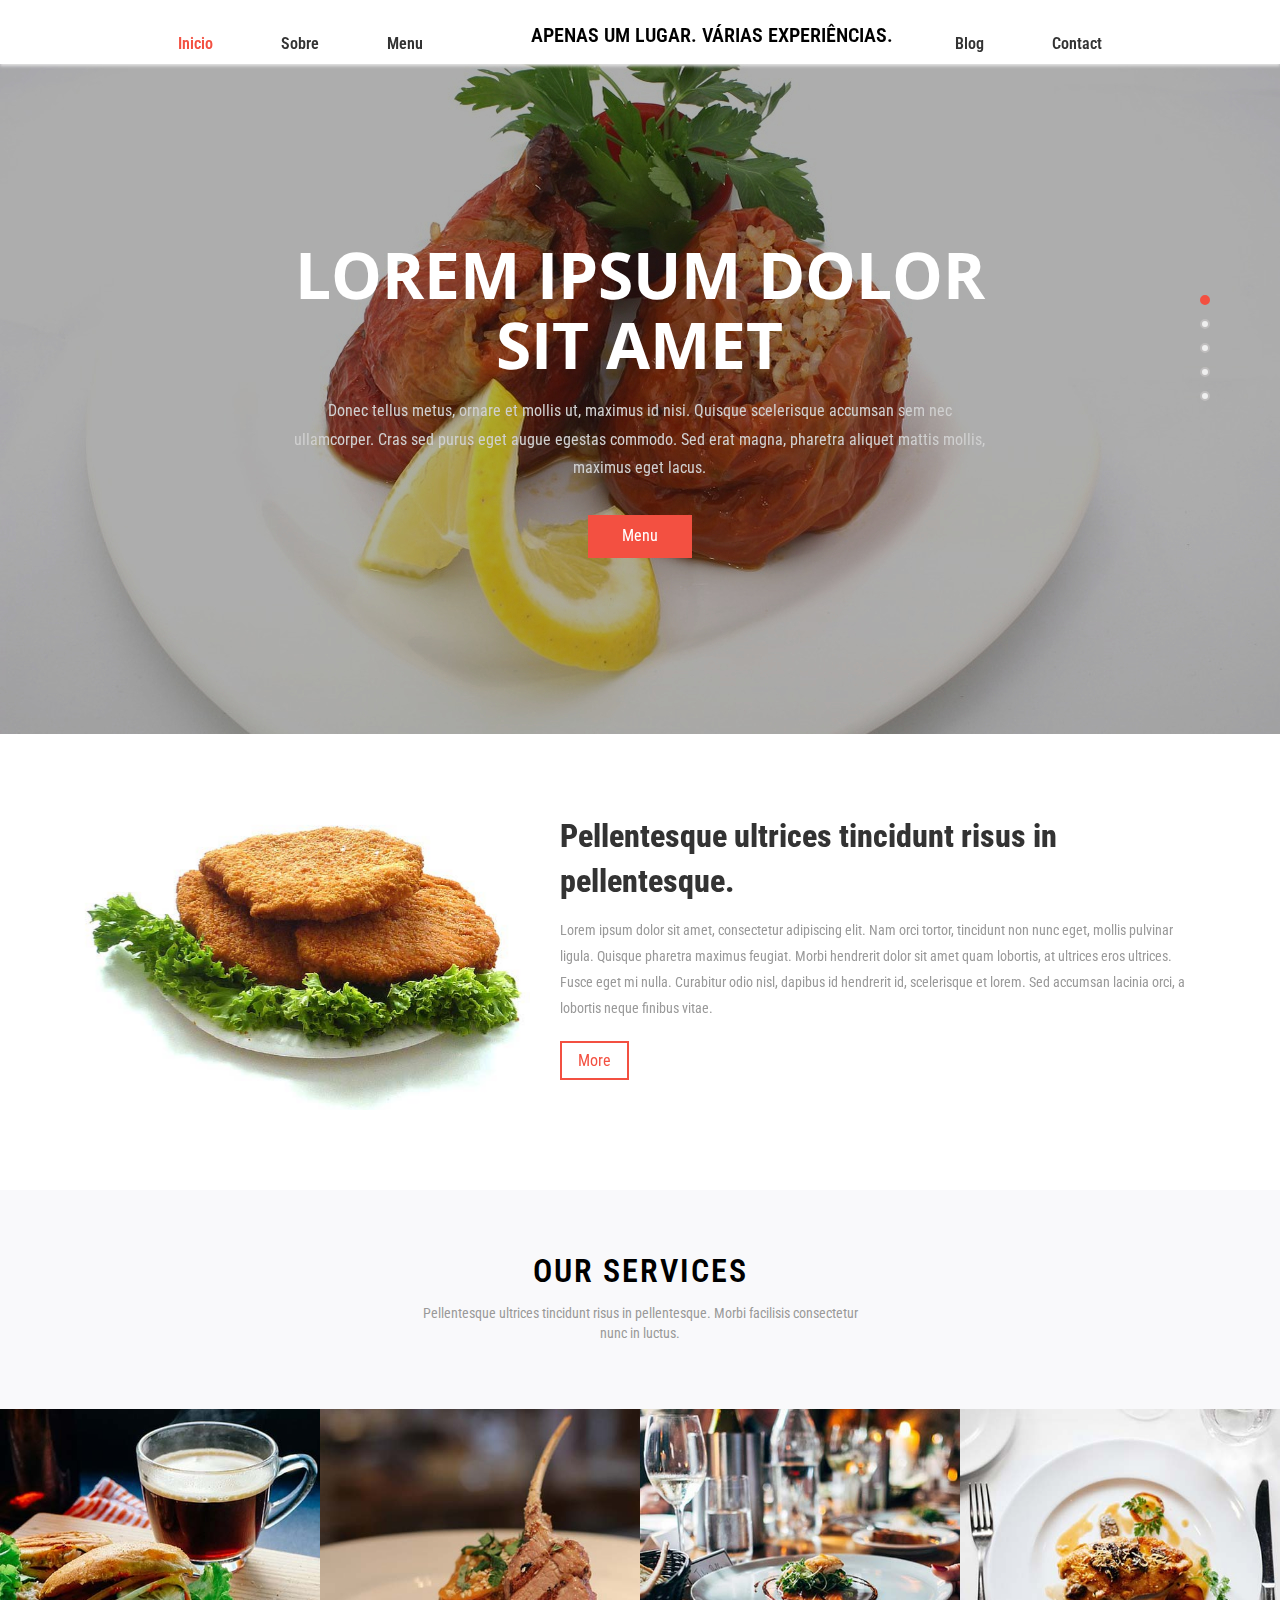
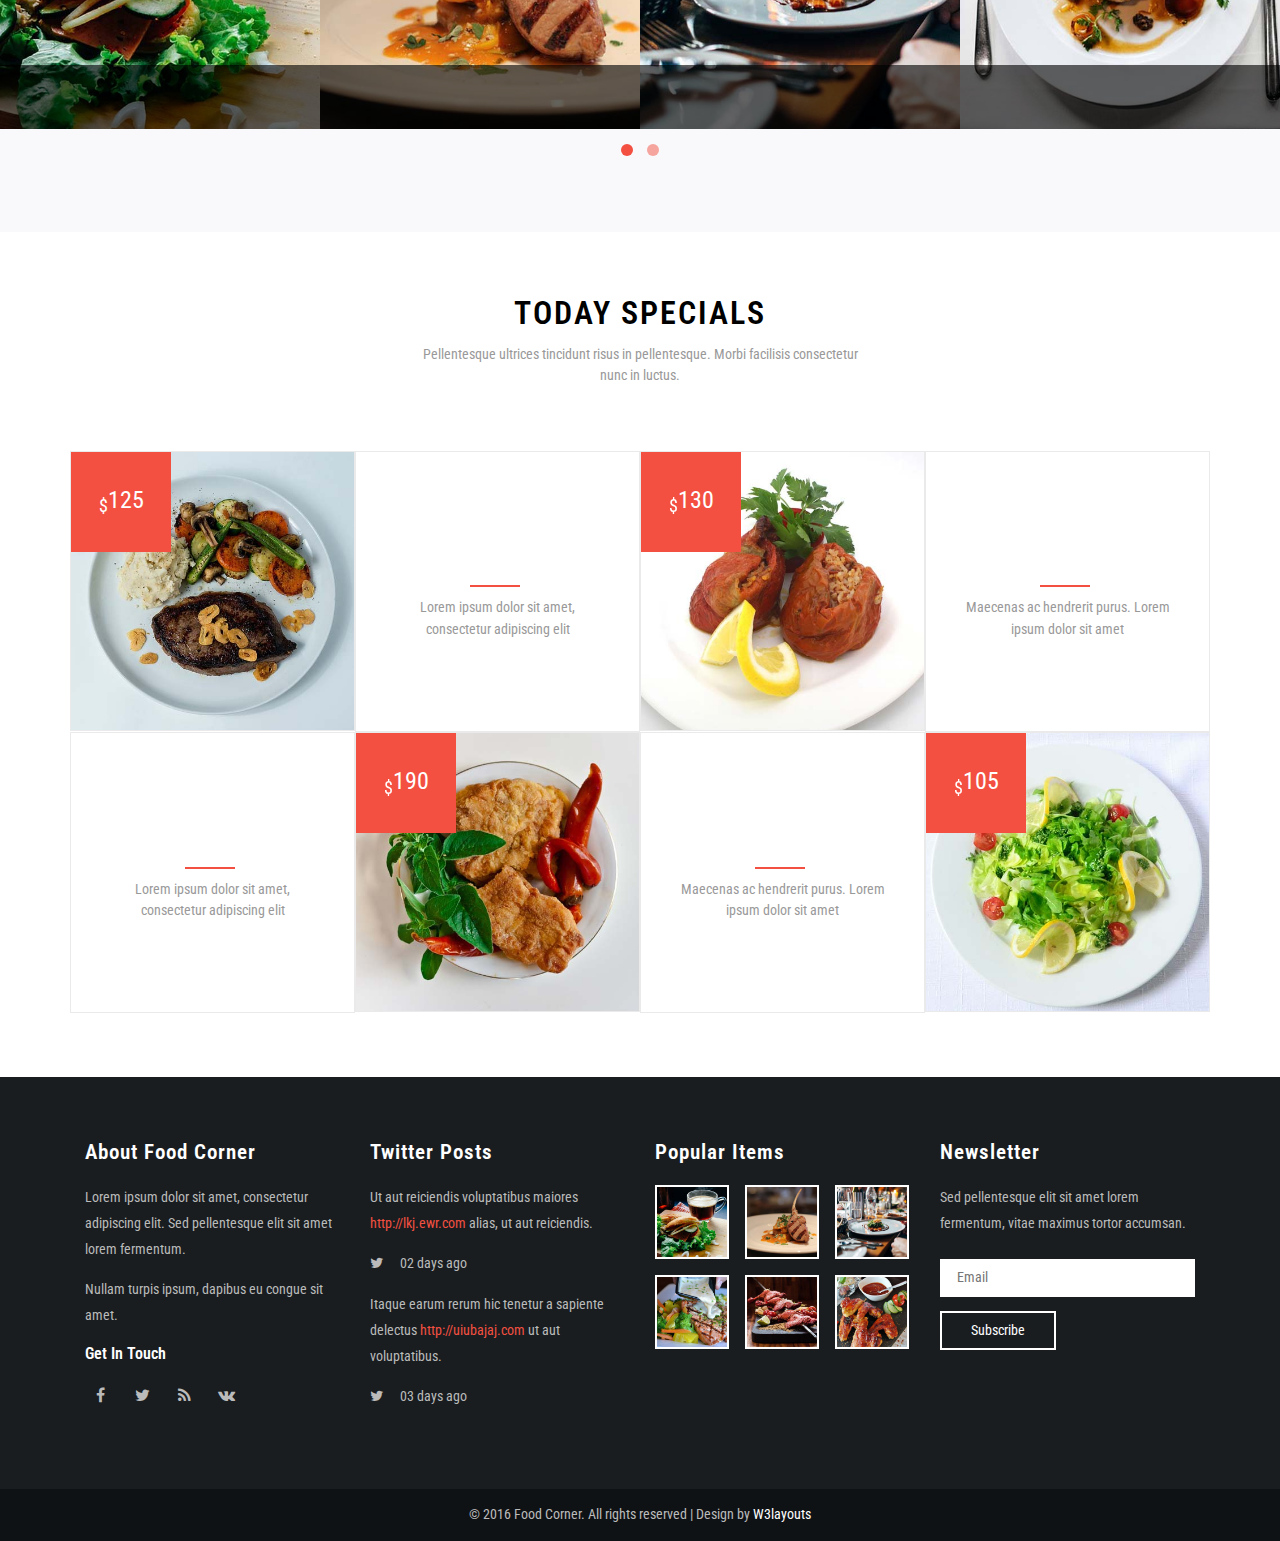
<file: index.html>
<!DOCTYPE html>
<html>
<head>
<title>Sabores do mundo | Apenas um lugar. Várias experiências.</title>
<meta name="viewport" content="width=device-width, initial-scale=1">
<meta http-equiv="Content-Type" content="text/html; charset=utf-8" />
<meta name="keywords" content="Food Corner Responsive web template, Bootstrap Web Templates, Flat Web Templates, Android Compatible web template, 
Smartphone Compatible web template, free webdesigns for Nokia, Samsung, LG, SonyEricsson, Motorola web design" />
<script type="application/x-javascript"> addEventListener("load", function() { setTimeout(hideURLbar, 0); }, false); function hideURLbar(){ window.scrollTo(0,1); } </script>
<!-- bootstrap-css -->
<link href="css/bootstrap.css" rel="stylesheet" type="text/css" media="all" />
<!--// bootstrap-css -->
<!-- css -->
<link rel="stylesheet" href="css/style.css" type="text/css" media="all" />
<!--// css -->
<link rel="stylesheet" href="css/owl.carousel.css" type="text/css" media="all">
<link href="css/owl.theme.css" rel="stylesheet">
<!-- font-awesome icons -->
<link href="css/font-awesome.css" rel="stylesheet"> 
<!-- //font-awesome icons -->
<!-- font -->
<link href='//fonts.googleapis.com/css?family=Open+Sans:400,300,300italic,400italic,600,600italic,700,700italic,800,800italic' rel='stylesheet' type='text/css'>
<link href='//fonts.googleapis.com/css?family=Roboto+Condensed:400,700italic,700,400italic,300italic,300' rel='stylesheet' type='text/css'>
<!-- //font -->
<script src="js/jquery-1.11.1.min.js"></script>
<script src="js/bootstrap.js"></script>
<script>
$(document).ready(function() { 
	$("#owl-demo").owlCarousel({
 
		autoPlay: 3000, //Set AutoPlay to 3 seconds
		autoPlay:true,
		items : 4,
		itemsDesktop : [640,5],
		itemsDesktopSmall : [414,4]
 
	});
	
}); 
</script>
<script src="js/SmoothScroll.min.js"></script>
</head>
<body>
	<!-- banner -->
	<div class="banner">
		<!--header-->
		<div class="header">
			<div class="logo" >
			    <h4><a href="index.html">Apenas um lugar. Várias experiências.</a></h4>
				<!--<h1 style="position: fixed; vertical-align: center">--><!--<a href="index.html">Food Corner</a>--><!--<img src="images/logo.svg" alt="" width="12%" height="12%"/>--></h1>
			</div>
			<div class="top-nav" style="position: fixed">
				<span class="menu"><img src="images/menu.png" alt=""/></span>
				<ul>
					<li><a class="active" href="index.html">Inicio</a></li>
					<li><a href="about.html">Sobre</a></li>					
					<li><a href="menu.html">Menu</a></li>
					<li><a href="blog.html">Blog</a></li>
					<li><a href="contact.html">Contact</a></li>
				</ul>
				<!-- script-for-menu -->
				<script>					
					$("span.menu").click(function(){
						$(".top-nav ul").slideToggle("slow" , function(){
						});
					});
				</script>
				<!-- script-for-menu -->
			</div>
				<div class="clearfix"> </div>
		</div>	
		<!--//header-->
		<div class="banner-slider">
			<div class="container">
				<div class="slider">
					<div class="callbacks_container">
						<ul class="rslides" id="slider4">
							<li>
								<div class="banner-info">
									<h3>Lorem ipsum dolor sit amet</h3>
									<p>Donec tellus metus, ornare et mollis ut, maximus id nisi. Quisque scelerisque accumsan sem nec ullamcorper. Cras sed purus eget augue egestas commodo. Sed erat magna, pharetra aliquet mattis mollis, maximus eget lacus. </p>
									<a href="menu.html">Menu</a>
								</div>
							</li>
							<li>
								<div class="banner-info">
									<h3>Fusce egestas purus in nulla</h3>
									<p>Sed erat magna, pharetra aliquet mattis mollis, maximus eget lacus. Donec tellus metus, ornare et mollis ut, maximus id nisi. Quisque scelerisque accumsan sem nec ullamcorper. Cras sed purus eget augue egestas commodo. </p>
									<a href="menu.html">Menu</a>
								</div>
							</li>
							<li>
								<div class="banner-info">
									<h3>Duis faucibus dolor risus</h3>
									<p>Quisque scelerisque accumsan sem nec ullamcorper. Donec tellus metus, ornare et mollis ut, maximus id nisi. Cras sed purus eget augue egestas commodo. Sed erat magna, pharetra aliquet mattis mollis, maximus eget lacus. </p>
									<a href="menu.html">Menu</a>
								</div>
							</li>
							<li>
								<div class="banner-info">
									<h3>Lorem ipsum dolor sit amet</h3>
									<p>Donec tellus metus, ornare et mollis ut, maximus id nisi. Quisque scelerisque accumsan sem nec ullamcorper. Cras sed purus eget augue egestas commodo. Sed erat magna, pharetra aliquet mattis mollis, maximus eget lacus. </p>
									<a href="menu.html">Menu</a>
								</div>
							</li>
							<li>
								<div class="banner-info">
									<h3>Fusce egestas purus in nulla</h3>
									<p>Sed erat magna, pharetra aliquet mattis mollis, maximus eget lacus. Donec tellus metus, ornare et mollis ut, maximus id nisi. Quisque scelerisque accumsan sem nec ullamcorper. Cras sed purus eget augue egestas commodo. </p>
									<a href="menu.html">Menu</a>
								</div>
							</li>
						</ul>
					</div>
					<script src="js/responsiveslides.min.js"></script>
					<script>
						// You can also use "$(window).load(function() {"
						$(function () {
						  // Slideshow 4
						  $("#slider4").responsiveSlides({
							auto: true,
							pager:true,
							nav:false,
							speed: 500,
							namespace: "callbacks",
							before: function () {
							  $('.events').append("<li>before event fired.</li>");
							},
							after: function () {
							  $('.events').append("<li>after event fired.</li>");
							}
						  });
					
						});
					 </script>
					<!--banner Slider starts Here-->
				</div>
			</div>
		</div>
	</div>
	<!-- //banner -->
	
	<!-- history -->
	<div class="history">
		<div class="container">
			<div class="w3l-history-grids">
				<div class="col-md-5 w3l-history-left">
					<img src="images/7.jpg" alt="" />
				</div>
				<div class="col-md-7 w3l-history-right">
					<h2>Pellentesque ultrices tincidunt risus in pellentesque.</h2>
					<p>Lorem ipsum dolor sit amet, consectetur adipiscing elit. Nam orci tortor, tincidunt non nunc eget, mollis pulvinar ligula. Quisque pharetra maximus feugiat. Morbi hendrerit dolor sit amet quam lobortis, at ultrices eros ultrices. Fusce eget mi nulla. Curabitur odio nisl, dapibus id hendrerit id, scelerisque et lorem. Sed accumsan lacinia orci, a lobortis neque finibus vitae. </p>
					<a href="about.html">More</a>
				</div>
				<div class="clearfix"> </div>
			</div>
		</div>
	</div>
	<!-- history -->
	
	<!-- services -->
	<div class="services">
		<div class="container">
			<div class="services-info">
				<h3>Our Services</h3>
				<p>Pellentesque ultrices tincidunt risus in pellentesque. Morbi facilisis consectetur nunc in luctus.</p>
			</div>
		</div>
		<div class="services-grids">
			<div id="owl-demo" class="owl-carousel owl-theme">
					<div class="item">
						<div class="services-grid-info">
							<img src="images/s1.jpg" alt="" />
							<div class="services-grid-caption"> 
								<i class="fa fa-cutlery" aria-hidden="true"></i>
								<h4>Justo congue</h4>
								<p>Fusce laoreet</p>
							</div>
						</div>	
					</div>
					<div class="item">
						<div class="services-grid-info">
							<img src="images/s2.jpg" alt="" />
							<div class="services-grid-caption"> 
								<i class="fa fa-cutlery" aria-hidden="true"></i>
								<h4>Nulla facilisi</h4>
								<p>Lorem ipsum</p>
							</div>
						</div>	
					</div>
					<div class="item">
						<div class="services-grid-info">
							<img src="images/s3.jpg" alt="" />
							<div class="services-grid-caption"> 
								<i class="fa fa-cutlery" aria-hidden="true"></i>
								<h4>Aenean sed</h4>
								<p>Nunc tincidunt</p>
							</div>
						</div>	
					</div>
					<div class="item">
						<div class="services-grid-info">
							<img src="images/s4.jpg" alt="" />
							<div class="services-grid-caption"> 
								<i class="fa fa-cutlery" aria-hidden="true"></i>
								<h4>Justo congue</h4>
								<p>Phasellus magna</p>
							</div>
						</div>
					</div>
					<div class="item">
						<div class="services-grid-info">
							<img src="images/s5.jpg" alt="" />
							<div class="services-grid-caption"> 
								<i class="fa fa-cutlery" aria-hidden="true"></i>
								<h4>Justo congue</h4>
								<p>Fusce laoreet</p>
							</div>
						</div>	
					</div>
					<div class="item">
						<div class="services-grid-info">
							<img src="images/s6.jpg" alt="" />
							<div class="services-grid-caption"> 
								<i class="fa fa-cutlery" aria-hidden="true"></i>
								<h4>Nulla facilisi</h4>
								<p>Lorem ipsum</p>
							</div>
						</div>	
					</div>
					<div class="item">
						<div class="services-grid-info">
							<img src="images/s7.jpg" alt="" />
							<div class="services-grid-caption"> 
								<i class="fa fa-cutlery" aria-hidden="true"></i>
								<h4>Aenean sed</h4>
								<p>Nunc tincidunt</p>
							</div>
						</div>	
					</div>
					<div class="item">
						<div class="services-grid-info">
							<img src="images/s1.jpg" alt="" />
							<div class="services-grid-caption">
								<i class="fa fa-cutlery" aria-hidden="true"></i>
								<h4>Justo congue</h4>
								<p>Phasellus magna</p>
							</div>
						</div>
					</div>
			</div>
		</div>
	</div>
	<!-- //services -->
	
	<!-- special -->
	<div class="special">
		<div class="container">
			<div class="services-info">
				<h3>Today Specials</h3>
				<p>Pellentesque ultrices tincidunt risus in pellentesque. Morbi facilisis consectetur nunc in luctus.</p>
			</div>
			<div class="special-grids">
				<div class="col-md-6 w3l-special-grid">
					<div class="col-md-6 w3ls-special-img">
						<div class="wpf-demo-6">
							<div class="w3ls-special-text">
								<p><sub>$</sub>125</p>
							</div>
							<figcaption class="view-caption">
								<h4>Lorem ipsum dolor sit amet</h4> 
								<a href="menu.html">Menu</a>
							</figcaption>
						</div>
					</div>
					<div class="col-md-6 agileits-special-info">
						<h4>Aliquam</h4>
						<p>Lorem ipsum dolor sit amet, consectetur adipiscing elit</p>
					</div>
					<div class="clearfix"> </div>
				</div>
				<div class="col-md-6 w3l-special-grid">
					<div class="col-md-6 w3ls-special-img wthree-img">
						<div class="wpf-demo-6">
							<div class="w3ls-special-text">
								<p><sub>$</sub>130</p>
							</div>
							<figcaption class="view-caption">
								<h4>Lorem ipsum dolor sit amet</h4> 
								<a href="menu.html">Menu</a>
							</figcaption>
						</div>
					</div>
					<div class="col-md-6 agileits-special-info">
						<h4>Nullam</h4>
						<p>Maecenas ac hendrerit purus. Lorem ipsum dolor sit amet</p>
					</div>
					<div class="clearfix"> </div>
				</div>
				<div class="col-md-6 w3l-special-grid">
					<div class="col-md-6 agileits-special-info">
						<h4>Aliquam</h4>
						<p>Lorem ipsum dolor sit amet, consectetur adipiscing elit</p>
					</div>
					<div class="col-md-6 w3ls-special-img wthree-img2">
						<div class="wpf-demo-6">
							<div class="w3ls-special-text">
								<p><sub>$</sub>190</p>
							</div>
							<figcaption class="view-caption">
								<h4>Lorem ipsum dolor sit amet</h4> 
								<a href="menu.html">Menu</a>
							</figcaption>
						</div>
					</div>
					<div class="clearfix"> </div>
				</div>
				<div class="col-md-6 w3l-special-grid">
					<div class="col-md-6 agileits-special-info">
						<h4>Nullam</h4>
						<p>Maecenas ac hendrerit purus. Lorem ipsum dolor sit amet</p>
					</div>
					<div class="col-md-6 w3ls-special-img wthree-img3">
						<div class="wpf-demo-6">
							<div class="w3ls-special-text">
								<p><sub>$</sub>105</p>
							</div>
							<figcaption class="view-caption">
								<h4>Lorem ipsum dolor sit amet</h4> 
								<a href="menu.html">Menu</a>
							</figcaption>
						</div>
					</div>
					<div class="clearfix"> </div>
				</div>
				<div class="clearfix"> </div>
			</div>
		</div>
	</div>
	<!-- //special -->
	<!-- footer -->
	<div class="footer">
		<div class="container">
			<div class="agile-footer-grids">
				<div class="col-md-3 agile-footer-grid">
					<h4>About Food Corner</h4>
					<p>Lorem ipsum dolor sit amet, consectetur adipiscing elit. Sed pellentesque elit sit amet lorem fermentum.<span>Nullam turpis ipsum, dapibus eu congue sit amet.</span></p>
					<h5>Get In Touch<h5>
					<div class="agileinfo-social-grids">
						<ul>
							<li><a href="#"><i class="fa fa-facebook"></i></a></li>
							<li><a href="#"><i class="fa fa-twitter"></i></a></li>
							<li><a href="#"><i class="fa fa-rss"></i></a></li>
							<li><a href="#"><i class="fa fa-vk"></i></a></li>
						</ul>
					</div>
				</div>
				<div class="col-md-3 agile-footer-grid">
					<h4>Twitter Posts</h4>
					<ul class="w3agile_footer_grid_list">
						<li>Ut aut reiciendis voluptatibus maiores <a href="#">http://lkj.ewr.com</a> alias, ut aut reiciendis.
							<span><i class="fa fa-twitter" aria-hidden="true"></i> 02 days ago</span></li>
						<li>Itaque earum rerum hic tenetur a sapiente delectus <a href="#">http://uiubajaj.com</a> ut aut
							voluptatibus.<span><i class="fa fa-twitter" aria-hidden="true"></i> 03 days ago</span></li>
					</ul>
				</div>
				<div class="col-md-3 agile-footer-grid">
					<h4>Popular Items</h4>
					<div class="popular-grids">
						<div class="popular-grid">
							<a href="single.html"><img src="images/s1.jpg" alt="" /></a>
						</div>
						<div class="popular-grid">
							<a href="single.html"><img src="images/s2.jpg" alt="" /></a>
						</div>
						<div class="popular-grid">
							<a href="single.html"><img src="images/s3.jpg" alt="" /></a>
						</div>
						<div class="clearfix"> </div>
					</div>
					<div class="popular-grids">
						<div class="popular-grid">
							<a href="single.html"><img src="images/s5.jpg" alt="" /></a>
						</div>
						<div class="popular-grid">
							<a href="single.html"><img src="images/s6.jpg" alt="" /></a>
						</div>
						<div class="popular-grid">
							<a href="single.html"><img src="images/s7.jpg" alt="" /></a>
						</div>
						<div class="clearfix"> </div>
					</div>
				</div>
				<div class="col-md-3 agile-footer-grid">
					<h4>Newsletter</h4>
					<p>Sed pellentesque elit sit amet lorem fermentum, vitae maximus tortor accumsan.</p>
					<form action="#" method="post">
						<input type="email" name="Email" placeholder="Email" required="">
						<input type="submit" value="Subscribe">
					</form>
				</div>
				<div class="clearfix"> </div>
			</div>
		</div>
	</div>
	<!-- //footer -->
	<!-- agileits-copyright -->
	<div class="agileits-copyright">
		<div class="container">
			<p>© 2016 Food Corner. All rights reserved | Design by <a href="http://w3layouts.com">W3layouts</a></p>
		</div>
	</div>
	<!-- //agileits-copyright -->
	<script src="js/owl.carousel.js"></script>  
</body>	
</html>
</file>
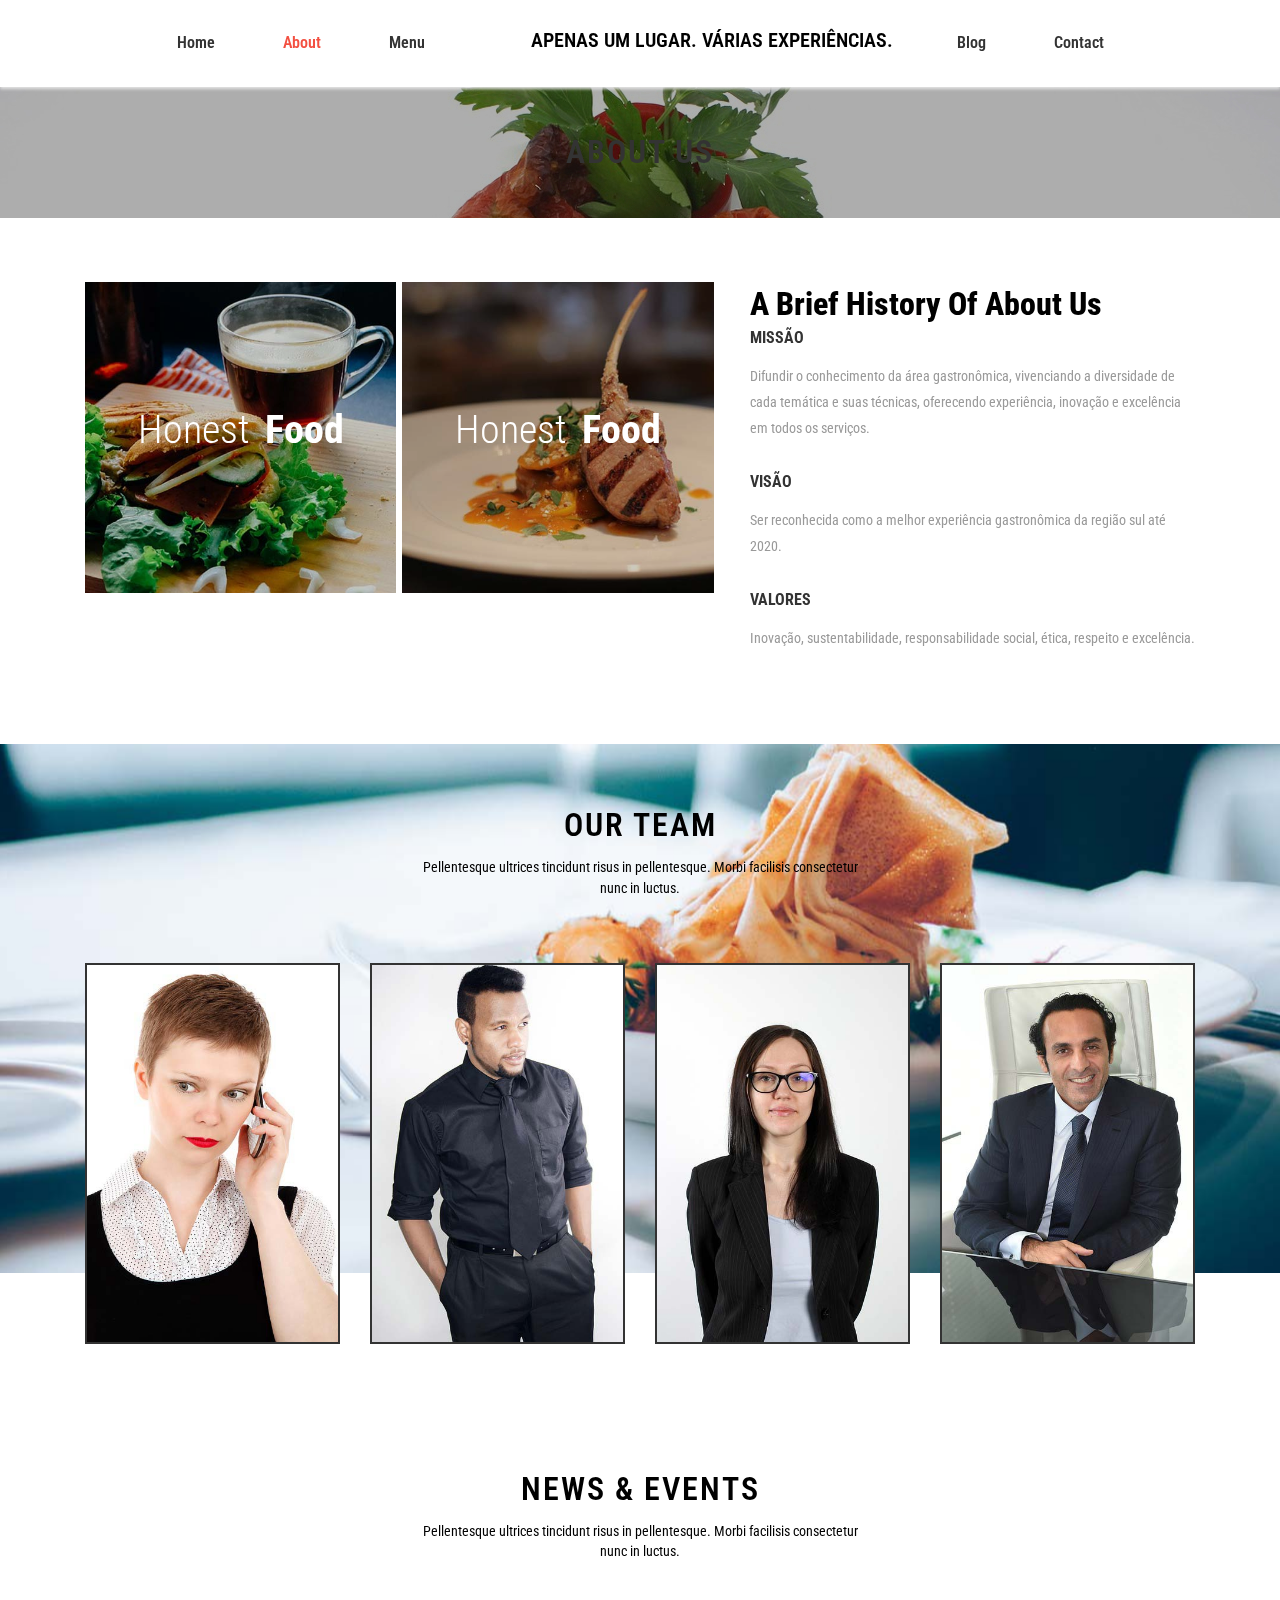
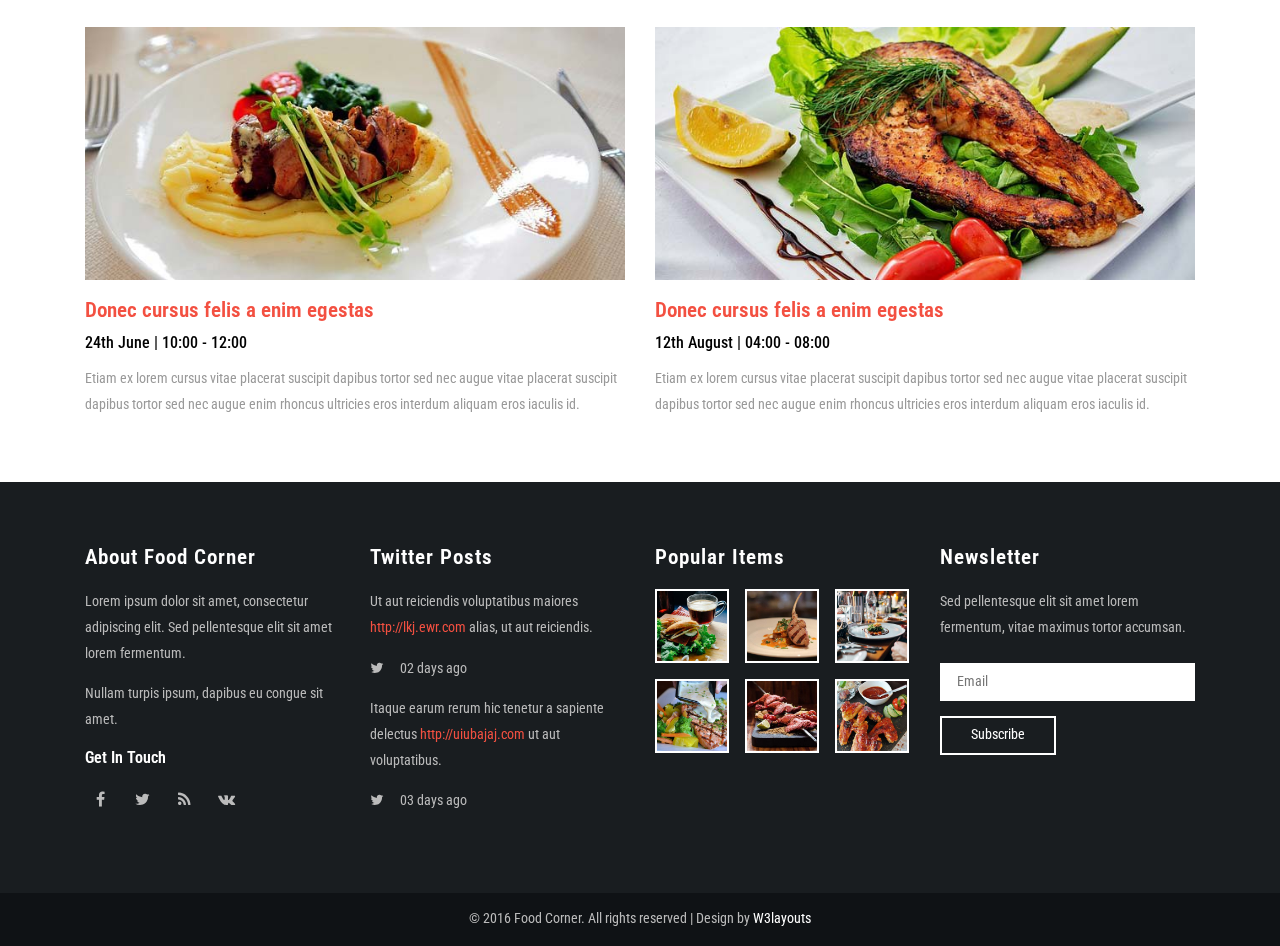
<file: about.html>
<!--A Design by W3layouts
Author: W3layout
Author URL: http://w3layouts.com
License: Creative Commons Attribution 3.0 Unported
License URL: http://creativecommons.org/licenses/by/3.0/
-->
<!DOCTYPE html>
<html>
<head>
<title>Sabores do mundo | Apenas um lugar. Várias experiências.</title>
<meta name="viewport" content="width=device-width, initial-scale=1">
<meta http-equiv="Content-Type" content="text/html; charset=utf-8" />
<meta name="keywords" content="Food Corner Responsive web template, Bootstrap Web Templates, Flat Web Templates, Android Compatible web template, 
Smartphone Compatible web template, free webdesigns for Nokia, Samsung, LG, SonyEricsson, Motorola web design" />
<script type="application/x-javascript"> addEventListener("load", function() { setTimeout(hideURLbar, 0); }, false); function hideURLbar(){ window.scrollTo(0,1); } </script>
<!-- bootstrap-css -->
<link href="css/bootstrap.css" rel="stylesheet" type="text/css" media="all" />
<!--// bootstrap-css -->
<!-- css -->
<link rel="stylesheet" href="css/style.css" type="text/css" media="all" />
<!--// css -->
<link rel="stylesheet" href="css/owl.carousel.css" type="text/css" media="all">
<link href="css/owl.theme.css" rel="stylesheet">
<!-- font-awesome icons -->
<link href="css/font-awesome.css" rel="stylesheet"> 
<!-- //font-awesome icons -->
<!-- font -->
<link href='//fonts.googleapis.com/css?family=Open+Sans:400,300,300italic,400italic,600,600italic,700,700italic,800,800italic' rel='stylesheet' type='text/css'>
<link href='//fonts.googleapis.com/css?family=Roboto+Condensed:400,700italic,700,400italic,300italic,300' rel='stylesheet' type='text/css'>
<!-- //font -->
<script src="js/jquery-1.11.1.min.js"></script>
<script src="js/bootstrap.js"></script>
<script src="js/SmoothScroll.min.js"></script>
</head>
<body>
	<!-- banner -->
	<div class="banner about-bg">
		<!--header-->
		<div class="header">
			<div class="logo">
				<h4><a href="index.html">Apenas um lugar. Várias experiências.</a></h4>
			</div>
			<div class="top-nav">
				<span class="menu"><img src="images/menu.png" alt=""/></span>
				<ul>
					<li><a href="index.html">Home</a></li>
					<li><a class="active" href="about.html">About</a></li>					
					<li><a href="menu.html">Menu</a></li>
					<li><a href="blog.html">Blog</a></li>
					<li><a href="contact.html">Contact</a></li>
				</ul>
				<!-- script-for-menu -->
				<script>					
					$("span.menu").click(function(){
						$(".top-nav ul").slideToggle("slow" , function(){
						});
					});
				</script>
				<!-- script-for-menu -->
			</div>
				<div class="clearfix"> </div>
		</div>	
		<!--//header-->
		<div class="about-heading">
			<h2>About US</h2>
		</div>
	</div>
	<!-- //banner -->
	
	<!-- about-top -->
	<div class="agile-about-top">
		<div class="container">
			<div class="about-section">
				<div class="col-md-7 ab-left">
				  <div class="grid">
			        <div class="h-f">
					<figure class="effect-jazz">
					<img src="images/s1.jpg" alt="img25">
						<figcaption>
							<h4>Honest <span>Food</span></h4>
							<p>Etiam quis quam auctor, cursus ipsum a, placerat dui.</p>
						</figcaption>			
					</figure>
					
				 </div>
				 <div class="h-f">
					<figure class="effect-jazz">
						<img src="images/s2.jpg" alt="img25">
						<figcaption>
							<h4>Honest <span>Food</span></h4>
							<p>Etiam quis quam auctor, cursus ipsum a, placerat dui.</p>
							
						</figcaption>			
					</figure>
					
				 </div>
				 <div class="clearfix"> </div>
				 </div>
			   </div>
			   <div class="col-md-5 ab-text">
			         <h3>A brief history of about us</h3>

			         <strong>MISSÃO</strong>
			         <p>Difundir o conhecimento da área gastronômica, vivenciando a diversidade de cada temática e suas técnicas, oferecendo experiência, inovação e excelência em todos os serviços.</p>
					<strong> VISÃO</strong>
					<p>Ser reconhecida como a melhor experiência gastronômica da região sul até 2020.</p>
					<strong>VALORES</strong>
					<p>Inovação, sustentabilidade, responsabilidade social, ética, respeito e excelência.</p>

				</div>
				<div class="clearfix"> </div>
			 </div>
		</div>
	</div>
	<!-- //about-top -->
	
	<!-- team -->
	<div class="jarallax team">
		<div class="container">
			<div class="team-heading">
				<h3>Our Team</h3>
				<p>Pellentesque ultrices tincidunt risus in pellentesque. Morbi facilisis consectetur nunc in luctus.</p>
			</div>
			<div class="agileits-team-grids">
				<div class="col-md-3 agileits-team-grid">
					<div class="team-info">
						<img src="images/t1.jpg" alt="" />
						<div class="team-caption"> 
							<h4>Justo congue</h4>
							<p>Fusce laoreet</p>
							<ul>
								<li><a href="#"><i class="fa fa-facebook"></i></a></li>
								<li><a href="#"><i class="fa fa-twitter"></i></a></li>
								<li><a href="#"><i class="fa fa-rss"></i></a></li>
							</ul>
						</div>
					</div>
				</div>
				<div class="col-md-3 agileits-team-grid">
					<div class="team-info">
						<img src="images/t2.jpg" alt="" />
						<div class="team-caption"> 
							<h4>Justo congue</h4>
							<p>Fusce laoreet</p>
							<ul>
								<li><a href="#"><i class="fa fa-facebook"></i></a></li>
								<li><a href="#"><i class="fa fa-twitter"></i></a></li>
								<li><a href="#"><i class="fa fa-rss"></i></a></li>
							</ul>
						</div>
					</div>
				</div>
				<div class="col-md-3 agileits-team-grid">
					<div class="team-info">
						<img src="images/t3.jpg" alt="" />
						<div class="team-caption"> 
							<h4>Justo congue</h4>
							<p>Fusce laoreet</p>
							<ul>
								<li><a href="#"><i class="fa fa-facebook"></i></a></li>
								<li><a href="#"><i class="fa fa-twitter"></i></a></li>
								<li><a href="#"><i class="fa fa-rss"></i></a></li>
							</ul>
						</div>
					</div>
				</div>
				<div class="col-md-3 agileits-team-grid">
					<div class="team-info">
						<img src="images/t4.jpg" alt="" />
						<div class="team-caption"> 
							<h4>Justo congue</h4>
							<p>Fusce laoreet</p>
							<ul>
								<li><a href="#"><i class="fa fa-facebook"></i></a></li>
								<li><a href="#"><i class="fa fa-twitter"></i></a></li>
								<li><a href="#"><i class="fa fa-rss"></i></a></li>
							</ul>
						</div>
					</div>
				</div>
				<div class="clearfix"> </div>
			</div>
		</div>
	</div>
	<!-- //team -->
	
	<!-- events -->
	<div class="events">
		<div class="container">
			<div class="team-heading">
				<h3>News & Events</h3>
				<p>Pellentesque ultrices tincidunt risus in pellentesque. Morbi facilisis consectetur nunc in luctus.</p>
			</div>
			<div class="w3l-event-grids">
				<div class="col-md-6 w3l-event-grid">
					<div class="w3l-event-img">
						<a href="single.html"><img src="images/e1.jpg" alt="" /></a>
					</div>
					<div class="news-grid-info">
						<a href="single.html">Donec cursus felis a enim egestas</a>
						<h5>24th June | 10:00 - 12:00</h5>
						<p>Etiam ex lorem cursus vitae placerat suscipit dapibus tortor sed nec augue vitae placerat suscipit dapibus tortor sed nec augue enim rhoncus ultricies eros interdum aliquam eros iaculis id.</p>
					</div>
				</div>
				<div class="col-md-6 w3l-event-grid">
					<div class="w3l-event-img">
						<a href="single.html"><img src="images/e2.jpg" alt="" /></a>
					</div>
					<div class="news-grid-info">
						<a href="single.html">Donec cursus felis a enim egestas</a>
						<h5>12th August | 04:00 - 08:00</h5>
						<p>Etiam ex lorem cursus vitae placerat suscipit dapibus tortor sed nec augue vitae placerat suscipit dapibus tortor sed nec augue enim rhoncus ultricies eros interdum aliquam eros iaculis id.</p>
					</div>
				</div>
				<div class="clearfix"> </div>
			</div>
		</div>
	</div>
	<!-- //events -->
	<!-- footer -->
	<div class="footer">
		<div class="container">
			<div class="agile-footer-grids">
				<div class="col-md-3 agile-footer-grid">
					<h4>About Food Corner</h4>
					<p>Lorem ipsum dolor sit amet, consectetur adipiscing elit. Sed pellentesque elit sit amet lorem fermentum.<span>Nullam turpis ipsum, dapibus eu congue sit amet.</span></p>
					<h5>Get In Touch<h5>
					<div class="agileinfo-social-grids">
						<ul>
							<li><a href="#"><i class="fa fa-facebook"></i></a></li>
							<li><a href="#"><i class="fa fa-twitter"></i></a></li>
							<li><a href="#"><i class="fa fa-rss"></i></a></li>
							<li><a href="#"><i class="fa fa-vk"></i></a></li>
						</ul>
					</div>
				</div>
				<div class="col-md-3 agile-footer-grid">
					<h4>Twitter Posts</h4>
					<ul class="w3agile_footer_grid_list">
						<li>Ut aut reiciendis voluptatibus maiores <a href="#">http://lkj.ewr.com</a> alias, ut aut reiciendis.
							<span><i class="fa fa-twitter" aria-hidden="true"></i> 02 days ago</span></li>
						<li>Itaque earum rerum hic tenetur a sapiente delectus <a href="#">http://uiubajaj.com</a> ut aut
							voluptatibus.<span><i class="fa fa-twitter" aria-hidden="true"></i> 03 days ago</span></li>
					</ul>
				</div>
				<div class="col-md-3 agile-footer-grid">
					<h4>Popular Items</h4>
					<div class="popular-grids">
						<div class="popular-grid">
							<a href="single.html"><img src="images/s1.jpg" alt="" /></a>
						</div>
						<div class="popular-grid">
							<a href="single.html"><img src="images/s2.jpg" alt="" /></a>
						</div>
						<div class="popular-grid">
							<a href="single.html"><img src="images/s3.jpg" alt="" /></a>
						</div>
						<div class="clearfix"> </div>
					</div>
					<div class="popular-grids">
						<div class="popular-grid">
							<a href="single.html"><img src="images/s5.jpg" alt="" /></a>
						</div>
						<div class="popular-grid">
							<a href="single.html"><img src="images/s6.jpg" alt="" /></a>
						</div>
						<div class="popular-grid">
							<a href="single.html"><img src="images/s7.jpg" alt="" /></a>
						</div>
						<div class="clearfix"> </div>
					</div>
				</div>
				<div class="col-md-3 agile-footer-grid">
					<h4>Newsletter</h4>
					<p>Sed pellentesque elit sit amet lorem fermentum, vitae maximus tortor accumsan.</p>
					<form action="#" method="post">
						<input type="email" name="Email" placeholder="Email" required="">
						<input type="submit" value="Subscribe">
					</form>
				</div>
				<div class="clearfix"> </div>
			</div>
		</div>
	</div>
	<!-- //footer -->
	<!-- agileits-copyright -->
	<div class="agileits-copyright">
		<div class="container">
			<p>© 2016 Food Corner. All rights reserved | Design by <a href="http://w3layouts.com">W3layouts</a></p>
		</div>
	</div>
	<!-- //agileits-copyright -->
	<script src="js/jarallax.js"></script>
	<script type="text/javascript">
			/* init Jarallax */
			$('.jarallax').jarallax({
				speed: 0.5,
				imgWidth: 1366,
				imgHeight: 768
			})
		</script>
</body>	
</html>
</file>
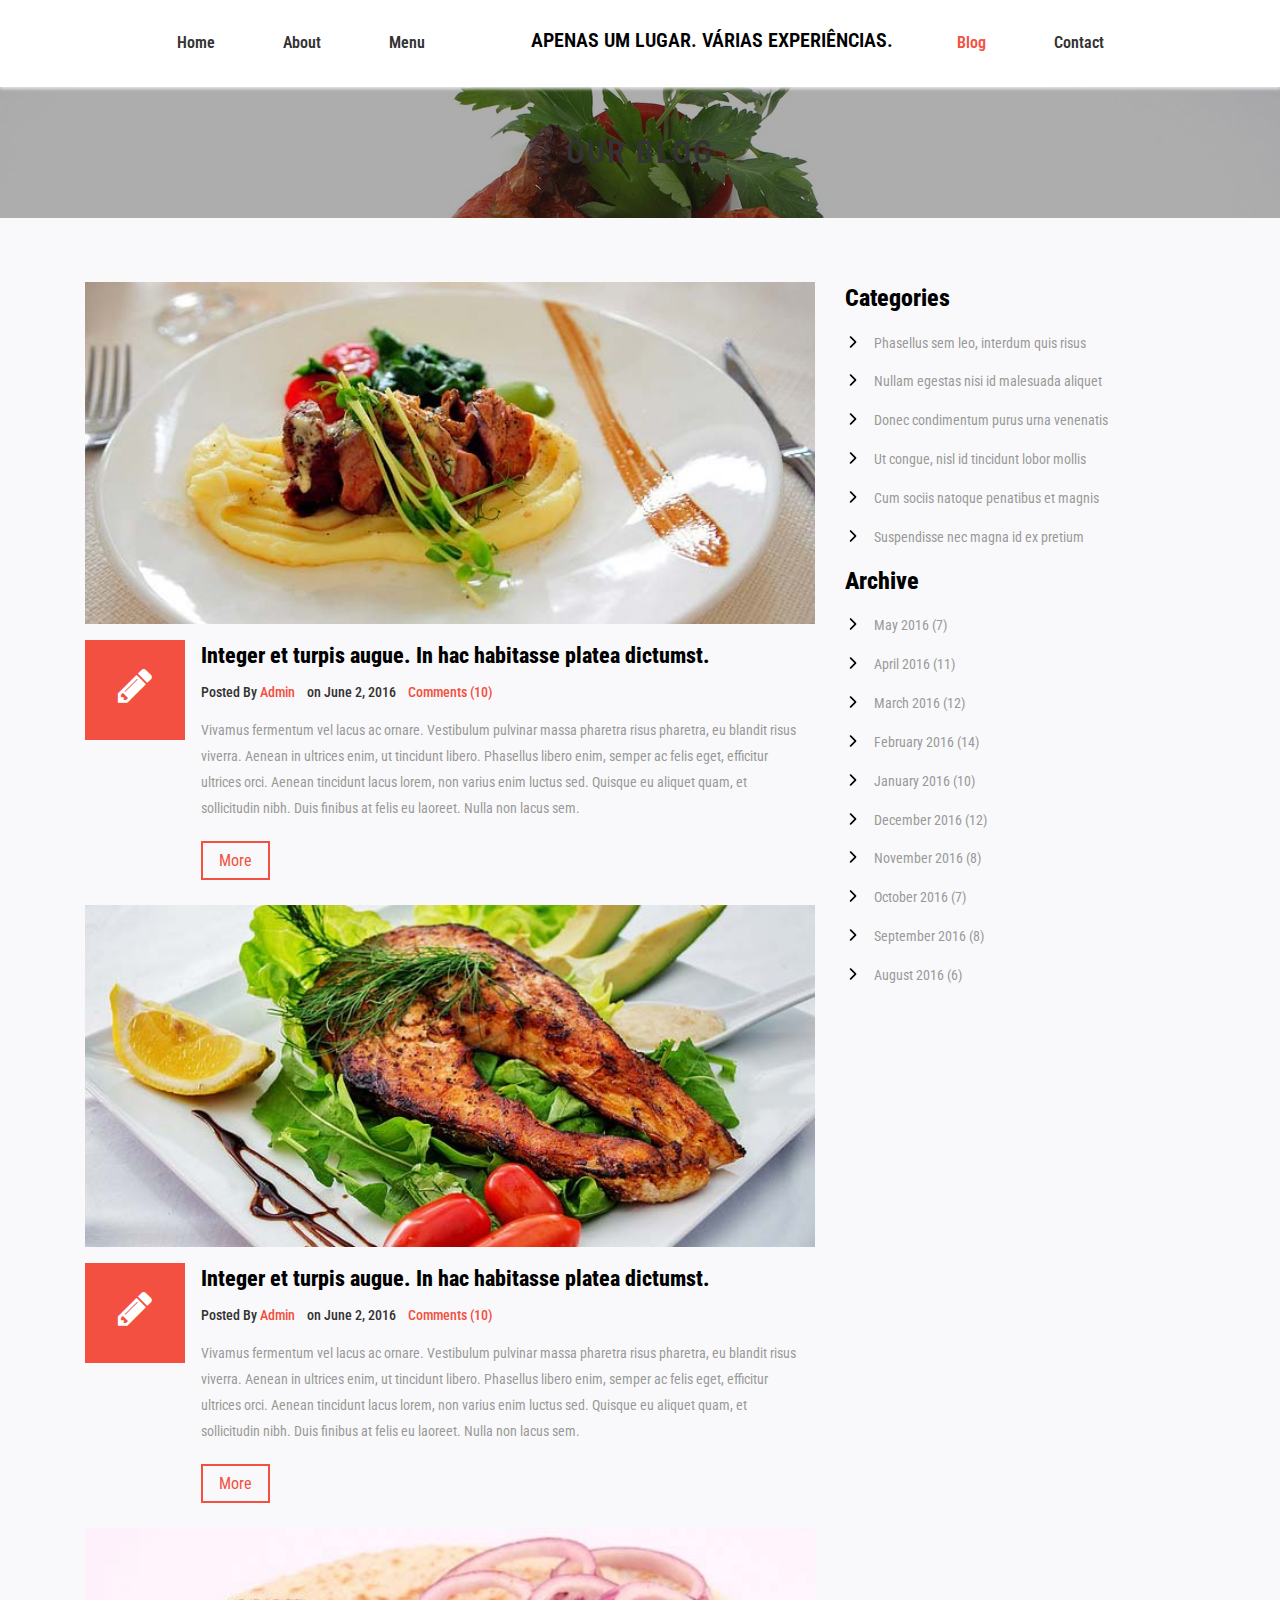
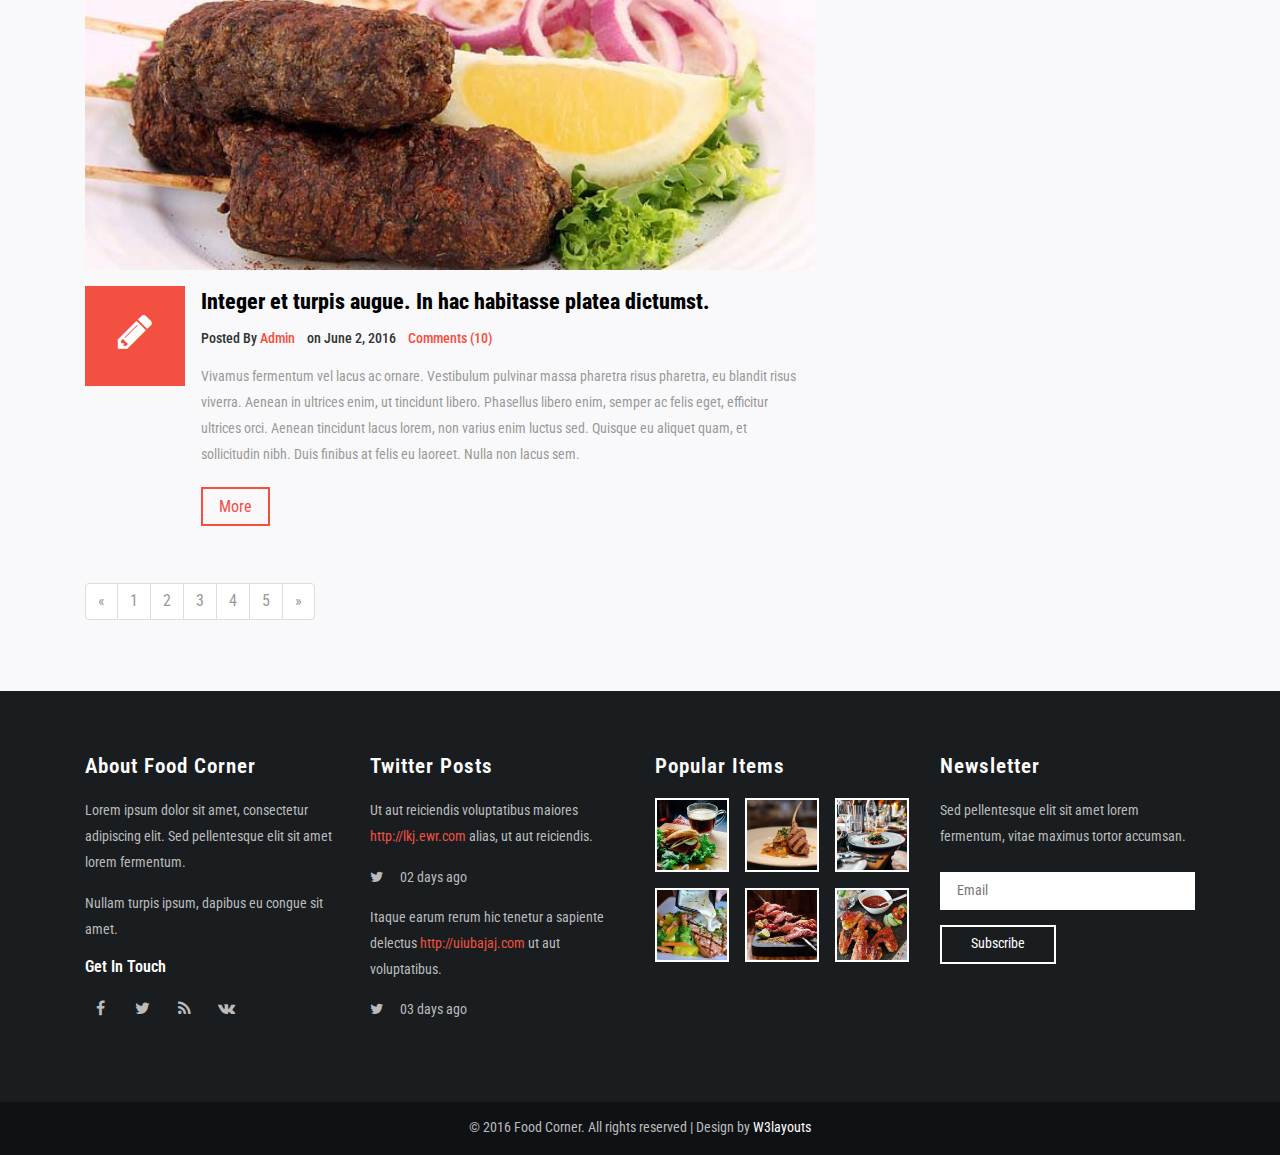
<file: blog.html>
<!--A Design by W3layouts
Author: W3layout
Author URL: http://w3layouts.com
License: Creative Commons Attribution 3.0 Unported
License URL: http://creativecommons.org/licenses/by/3.0/
-->
<!DOCTYPE html>
<html>
<head>
<title>Sabores do mundo | Apenas um lugar. Várias experiências.</title>
<meta name="viewport" content="width=device-width, initial-scale=1">
<meta http-equiv="Content-Type" content="text/html; charset=utf-8" />
<meta name="keywords" content="Food Corner Responsive web template, Bootstrap Web Templates, Flat Web Templates, Android Compatible web template, 
Smartphone Compatible web template, free webdesigns for Nokia, Samsung, LG, SonyEricsson, Motorola web design" />
<script type="application/x-javascript"> addEventListener("load", function() { setTimeout(hideURLbar, 0); }, false); function hideURLbar(){ window.scrollTo(0,1); } </script>
<!-- bootstrap-css -->
<link href="css/bootstrap.css" rel="stylesheet" type="text/css" media="all" />
<!--// bootstrap-css -->
<!-- css -->
<link rel="stylesheet" href="css/style.css" type="text/css" media="all" />
<!--// css -->
<link rel="stylesheet" href="css/owl.carousel.css" type="text/css" media="all">
<link href="css/owl.theme.css" rel="stylesheet">
<!-- font-awesome icons -->
<link href="css/font-awesome.css" rel="stylesheet"> 
<!-- //font-awesome icons -->
<!-- font -->
<link href='//fonts.googleapis.com/css?family=Open+Sans:400,300,300italic,400italic,600,600italic,700,700italic,800,800italic' rel='stylesheet' type='text/css'>
<link href='//fonts.googleapis.com/css?family=Roboto+Condensed:400,700italic,700,400italic,300italic,300' rel='stylesheet' type='text/css'>
<!-- //font -->
<script src="js/jquery-1.11.1.min.js"></script>
<script src="js/bootstrap.js"></script>
<script src="js/SmoothScroll.min.js"></script>
</head>
<body>
	<!-- banner -->
	<div class="banner about-bg">
		<!--header-->
		<div class="header">
			<div class="logo">
				<h4><a href="index.html">Apenas um lugar. Várias experiências.</a></h4>
			</div>
			<div class="top-nav">
				<span class="menu"><img src="images/menu.png" alt=""/></span>
				<ul>
					<li><a href="index.html">Home</a></li>
					<li><a href="about.html">About</a></li>					
					<li><a href="menu.html">Menu</a></li>
					<li><a class="active" href="blog.html">Blog</a></li>
					<li><a href="contact.html">Contact</a></li>
				</ul>
				<!-- script-for-menu -->
				<script>					
					$("span.menu").click(function(){
						$(".top-nav ul").slideToggle("slow" , function(){
						});
					});
				</script>
				<!-- script-for-menu -->
			</div>
				<div class="clearfix"> </div>
		</div>	
		<!--//header-->
		<div class="about-heading">
			<h2>Our Blog</h2>
		</div>
	</div>
	<!-- //banner -->
	
	<div class="blog">
		<div class="container">
			<div class="agile-blog-grids">
				<div class="col-md-8 agile-blog-grid-left">
					<div class="agile-blog-grid">
						<div class="agile-blog-grid-left-img">
							<a href="single.html"><img src="images/e1.jpg" alt="" /></a>
						</div>
						<div class="blog-left-grids">
							<div class="blog-left-left">
								<i class="fa fa-pencil" aria-hidden="true"></i>
							</div>
							<div class="blog-left-right">
								<div class="blog-left-right-top">
									<h4><a href="single.html">Integer et turpis augue. In hac habitasse platea dictumst.</a></h4>
									<p>Posted By <a href="#">Admin</a> &nbsp;&nbsp; on June 2, 2016 &nbsp;&nbsp; <a href="#">Comments (10)</a></p>
								</div>
								<div class="blog-left-right-bottom">
									<p>Vivamus fermentum vel lacus ac ornare. Vestibulum pulvinar massa pharetra risus pharetra, eu blandit risus viverra. Aenean in ultrices enim, ut tincidunt libero. Phasellus libero enim, semper ac felis eget, efficitur ultrices orci. Aenean tincidunt lacus lorem, non varius enim luctus sed. Quisque eu aliquet quam, et sollicitudin nibh. Duis finibus at felis eu laoreet. Nulla non lacus sem.</p>
									<a href="single.html">More</a>
								</div>
							</div>
							<div class="clearfix"> </div>
						</div>
					</div>
					<div class="agile-blog-grid">
						<div class="agile-blog-grid-left-img">
							<a href="single.html"><img src="images/e2.jpg" alt="" /></a>
						</div>
						<div class="blog-left-grids">
							<div class="blog-left-left">
								<i class="fa fa-pencil" aria-hidden="true"></i>
							</div>
							<div class="blog-left-right">
								<div class="blog-left-right-top">
									<h4><a href="single.html">Integer et turpis augue. In hac habitasse platea dictumst.</a></h4>
									<p>Posted By <a href="#">Admin</a> &nbsp;&nbsp; on June 2, 2016 &nbsp;&nbsp; <a href="#">Comments (10)</a></p>
								</div>
								<div class="blog-left-right-bottom">
									<p>Vivamus fermentum vel lacus ac ornare. Vestibulum pulvinar massa pharetra risus pharetra, eu blandit risus viverra. Aenean in ultrices enim, ut tincidunt libero. Phasellus libero enim, semper ac felis eget, efficitur ultrices orci. Aenean tincidunt lacus lorem, non varius enim luctus sed. Quisque eu aliquet quam, et sollicitudin nibh. Duis finibus at felis eu laoreet. Nulla non lacus sem.</p>
									<a href="single.html">More</a>
								</div>
							</div>
							<div class="clearfix"> </div>
						</div>
					</div>
					
					<div class="agile-blog-grid">
						<div class="agile-blog-grid-left-img">
							<a href="single.html"><img src="images/e3.jpg" alt="" /></a>
						</div>
						<div class="blog-left-grids">
							<div class="blog-left-left">
								<i class="fa fa-pencil" aria-hidden="true"></i>
							</div>
							<div class="blog-left-right">
								<div class="blog-left-right-top">
									<h4><a href="single.html">Integer et turpis augue. In hac habitasse platea dictumst.</a></h4>
									<p>Posted By <a href="#">Admin</a> &nbsp;&nbsp; on June 2, 2016 &nbsp;&nbsp; <a href="#">Comments (10)</a></p>
								</div>
								<div class="blog-left-right-bottom">
									<p>Vivamus fermentum vel lacus ac ornare. Vestibulum pulvinar massa pharetra risus pharetra, eu blandit risus viverra. Aenean in ultrices enim, ut tincidunt libero. Phasellus libero enim, semper ac felis eget, efficitur ultrices orci. Aenean tincidunt lacus lorem, non varius enim luctus sed. Quisque eu aliquet quam, et sollicitudin nibh. Duis finibus at felis eu laoreet. Nulla non lacus sem.</p>
									<a href="single.html">More</a>
								</div>
							</div>
							<div class="clearfix"> </div>
						</div>
					</div>
					<nav>
						<ul class="pagination">
							<li>
								<a href="#" aria-label="Previous">
									<span aria-hidden="true">«</span>
								</a>
							</li>
							<li><a href="#">1</a></li>
							<li><a href="#">2</a></li>
							<li><a href="#">3</a></li>
							<li><a href="#">4</a></li>
							<li><a href="#">5</a></li>
							<li>
								<a href="#" aria-label="Next">
									<span aria-hidden="true">»</span>
								</a>
							</li>
						</ul>
					</nav>
				</div>
				<div class="col-md-4 agile-blog-grid-right">
					<div class="categories">
						<h3>Categories</h3>
						<ul>
							<li><a href="#">Phasellus sem leo, interdum quis risus</a></li>
							<li><a href="#">Nullam egestas nisi id malesuada aliquet </a></li>
							<li><a href="#"> Donec condimentum purus urna venenatis</a></li>
							<li><a href="#">Ut congue, nisl id tincidunt lobor mollis</a></li>
							<li><a href="#">Cum sociis natoque penatibus et magnis</a></li>
							<li><a href="#">Suspendisse nec magna id ex pretium</a></li>
						</ul>
					</div>
					<div class="categories">
						<h3>Archive</h3>
						<ul class="marked-list offs1">
							<li><a href="#">May 2016 (7)</a></li>
							<li><a href="#">April 2016 (11)</a></li>
							<li><a href="#">March 2016 (12)</a></li>
							<li><a href="#">February 2016 (14)</a> </li>
							<li><a href="#">January 2016 (10)</a></li>    
							<li><a href="#">December 2016 (12)</a></li>
							<li><a href="#">November 2016 (8)</a></li>
							<li><a href="#">October 2016 (7)</a> </li>
							<li><a href="#">September 2016 (8)</a></li>
							<li><a href="#">August 2016 (6)</a></li>                          
						</ul>
					</div>
				</div>
				<div class="clearfix"> </div>
			</div>
		</div>
	</div>
	
	<!-- footer -->
	<div class="footer">
		<div class="container">
			<div class="agile-footer-grids">
				<div class="col-md-3 agile-footer-grid">
					<h4>About Food Corner</h4>
					<p>Lorem ipsum dolor sit amet, consectetur adipiscing elit. Sed pellentesque elit sit amet lorem fermentum.<span>Nullam turpis ipsum, dapibus eu congue sit amet.</span></p>
					<h5>Get In Touch<h5>
					<div class="agileinfo-social-grids">
						<ul>
							<li><a href="#"><i class="fa fa-facebook"></i></a></li>
							<li><a href="#"><i class="fa fa-twitter"></i></a></li>
							<li><a href="#"><i class="fa fa-rss"></i></a></li>
							<li><a href="#"><i class="fa fa-vk"></i></a></li>
						</ul>
					</div>
				</div>
				<div class="col-md-3 agile-footer-grid">
					<h4>Twitter Posts</h4>
					<ul class="w3agile_footer_grid_list">
						<li>Ut aut reiciendis voluptatibus maiores <a href="#">http://lkj.ewr.com</a> alias, ut aut reiciendis.
							<span><i class="fa fa-twitter" aria-hidden="true"></i> 02 days ago</span></li>
						<li>Itaque earum rerum hic tenetur a sapiente delectus <a href="#">http://uiubajaj.com</a> ut aut
							voluptatibus.<span><i class="fa fa-twitter" aria-hidden="true"></i> 03 days ago</span></li>
					</ul>
				</div>
				<div class="col-md-3 agile-footer-grid">
					<h4>Popular Items</h4>
					<div class="popular-grids">
						<div class="popular-grid">
							<a href="single.html"><img src="images/s1.jpg" alt="" /></a>
						</div>
						<div class="popular-grid">
							<a href="single.html"><img src="images/s2.jpg" alt="" /></a>
						</div>
						<div class="popular-grid">
							<a href="single.html"><img src="images/s3.jpg" alt="" /></a>
						</div>
						<div class="clearfix"> </div>
					</div>
					<div class="popular-grids">
						<div class="popular-grid">
							<a href="single.html"><img src="images/s5.jpg" alt="" /></a>
						</div>
						<div class="popular-grid">
							<a href="single.html"><img src="images/s6.jpg" alt="" /></a>
						</div>
						<div class="popular-grid">
							<a href="single.html"><img src="images/s7.jpg" alt="" /></a>
						</div>
						<div class="clearfix"> </div>
					</div>
				</div>
				<div class="col-md-3 agile-footer-grid">
					<h4>Newsletter</h4>
					<p>Sed pellentesque elit sit amet lorem fermentum, vitae maximus tortor accumsan.</p>
					<form action="#" method="post">
						<input type="email" name="Email" placeholder="Email" required="">
						<input type="submit" value="Subscribe">
					</form>
				</div>
				<div class="clearfix"> </div>
			</div>
		</div>
	</div>
	<!-- //footer -->
	<!-- agileits-copyright -->
	<div class="agileits-copyright">
		<div class="container">
			<p>© 2016 Food Corner. All rights reserved | Design by <a href="http://w3layouts.com">W3layouts</a></p>
		</div>
	</div>
	<!-- //agileits-copyright -->
</body>	
</html>
</file>
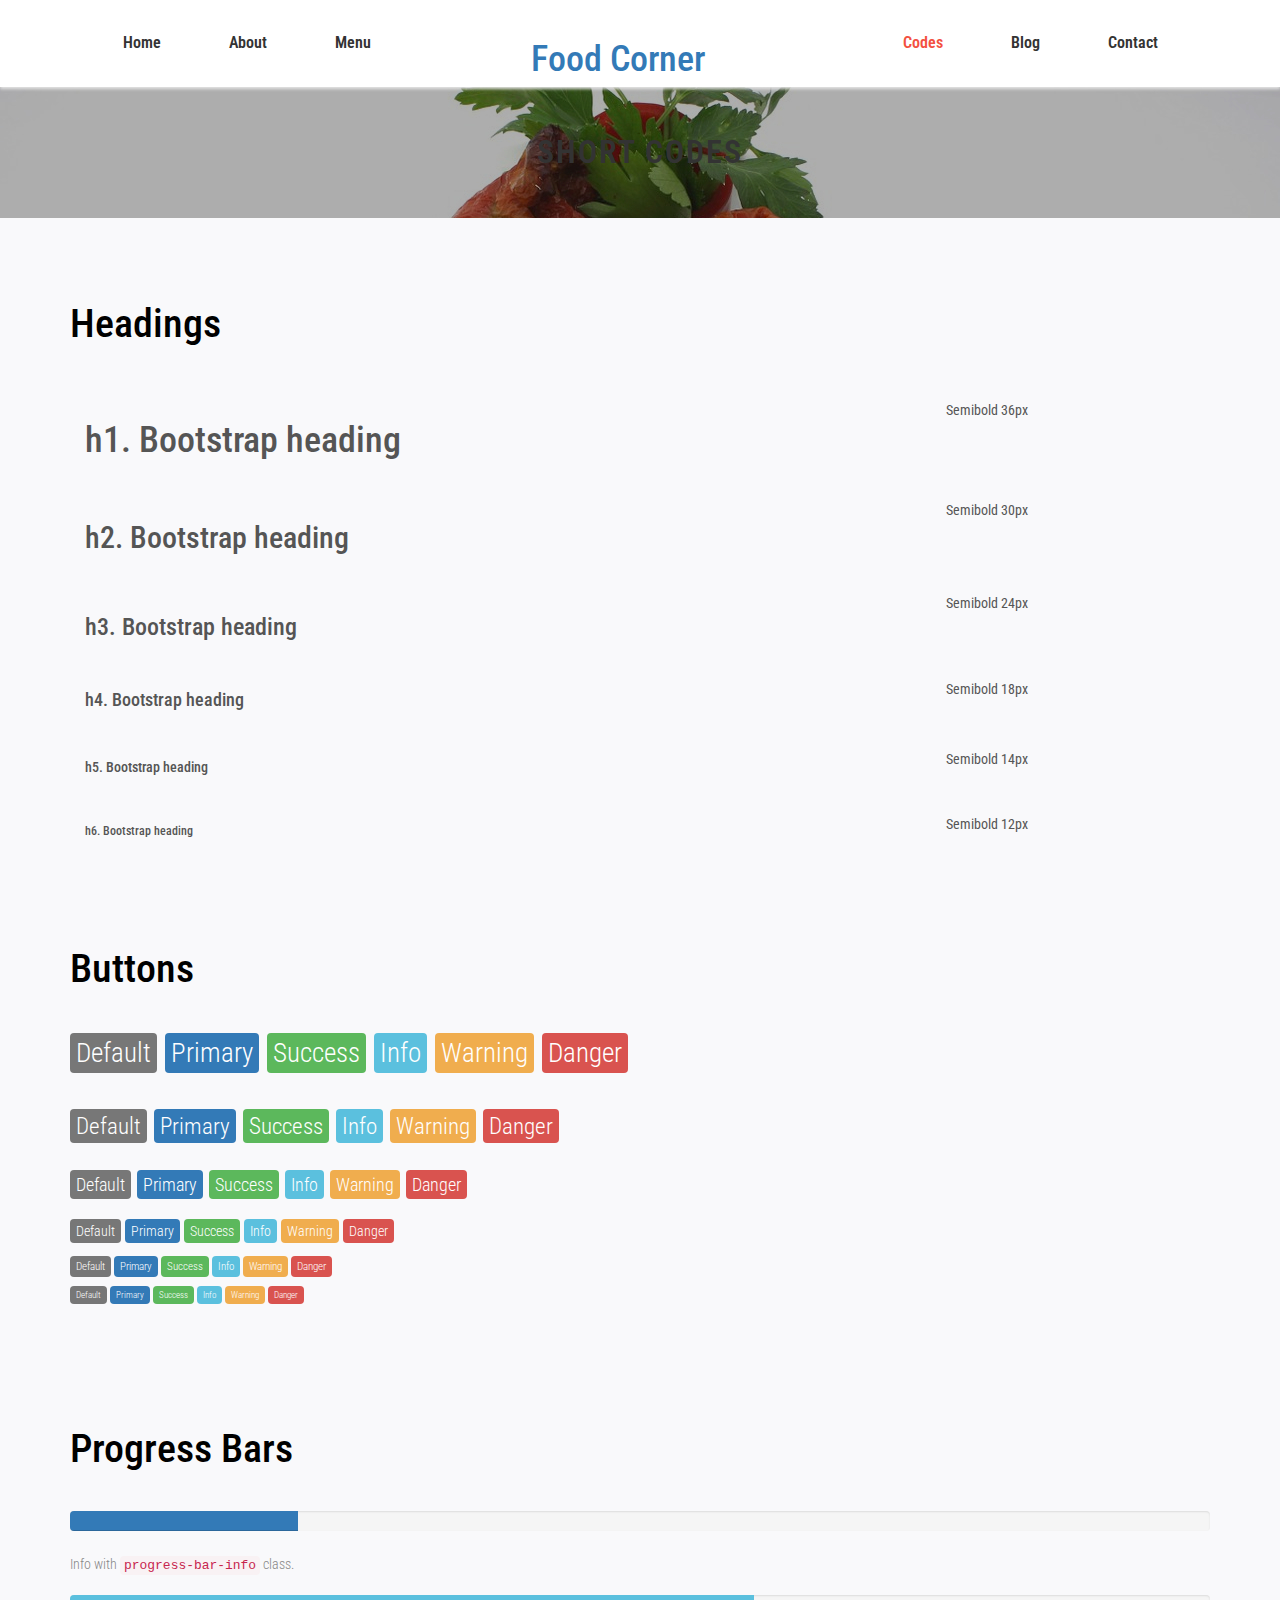
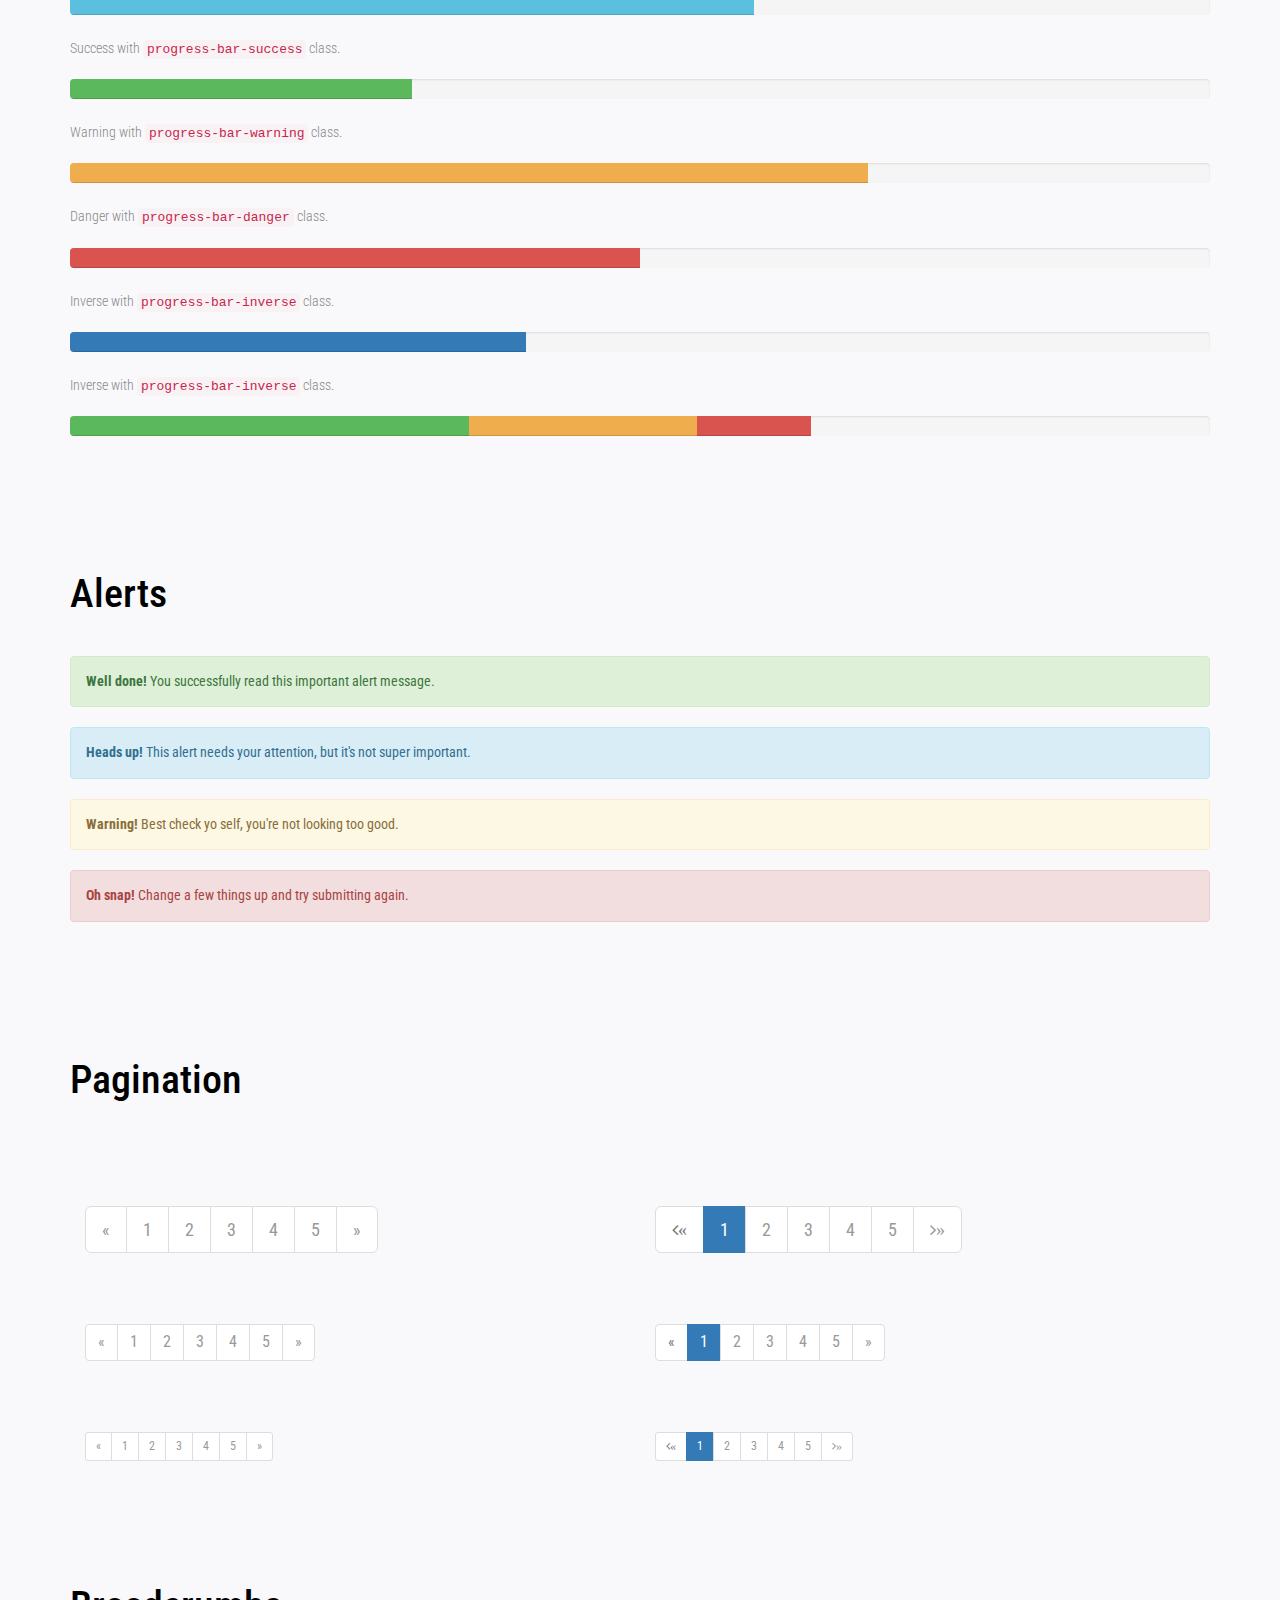
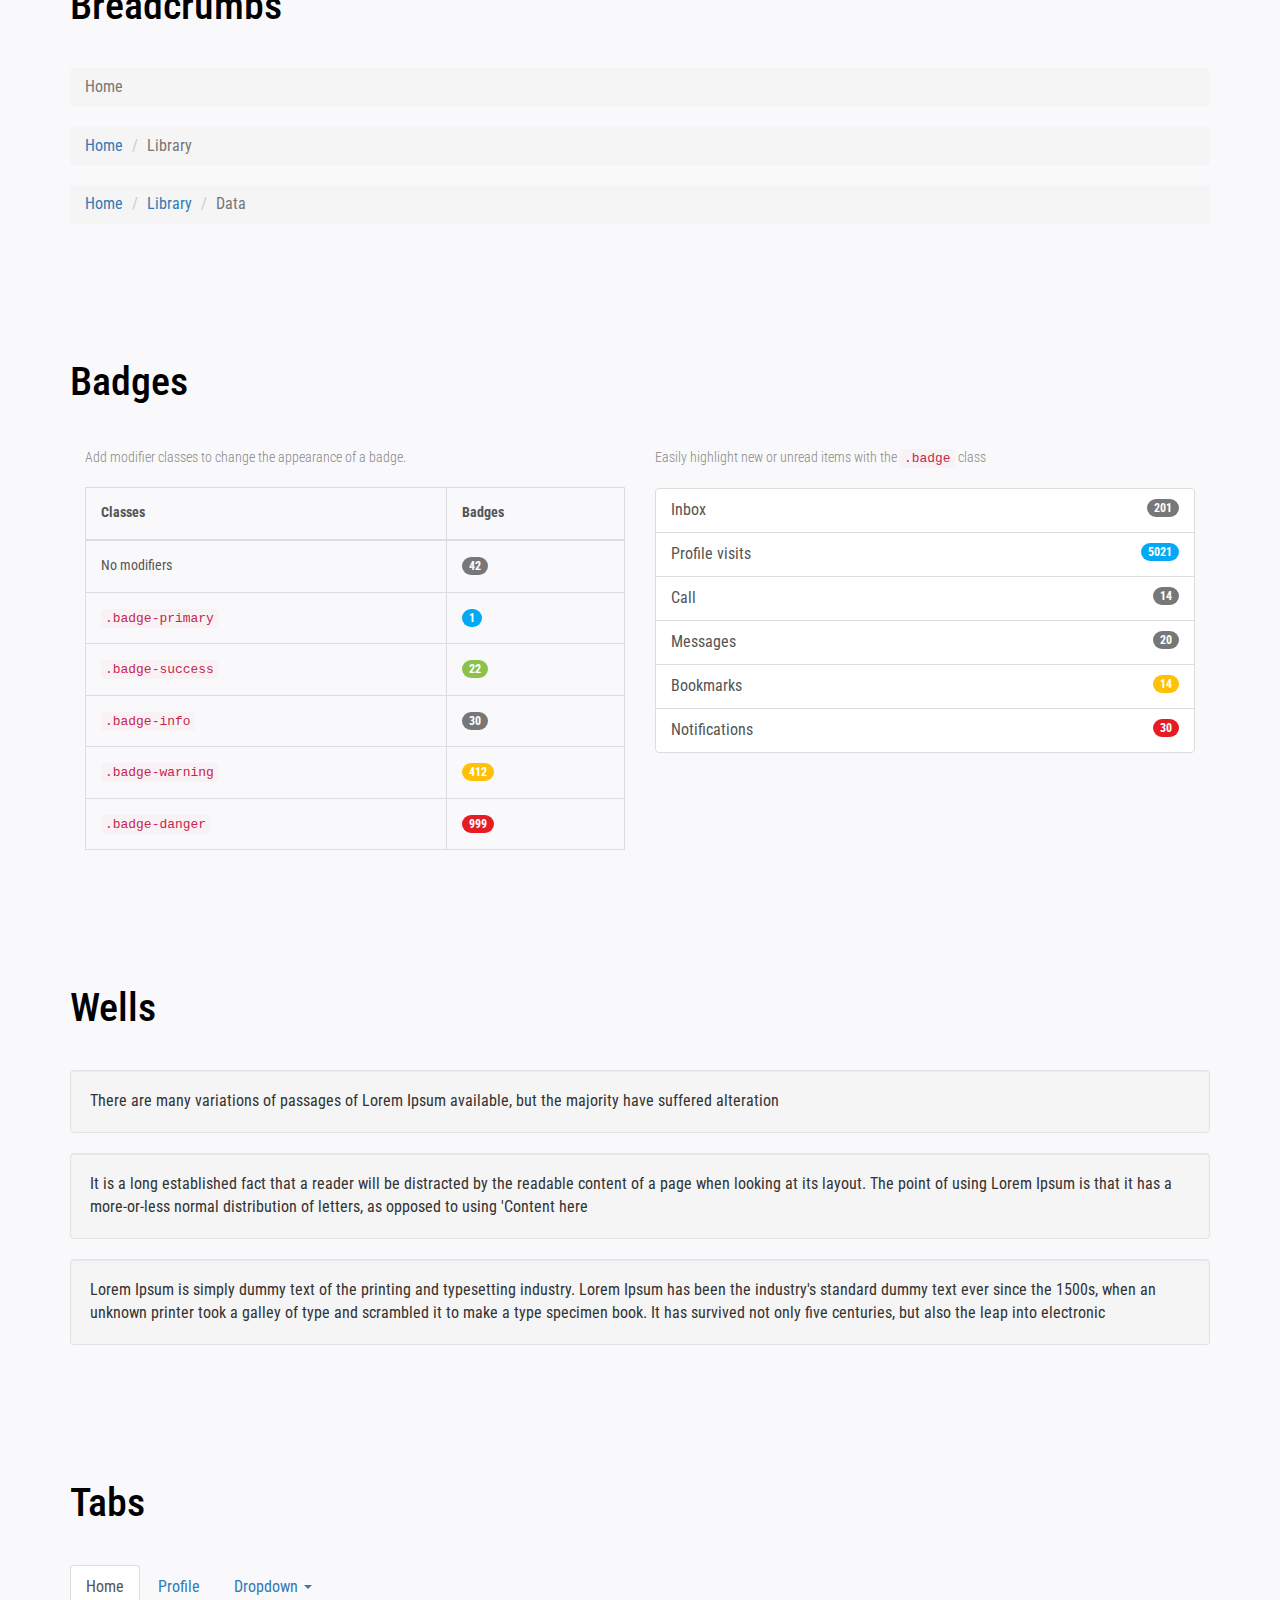
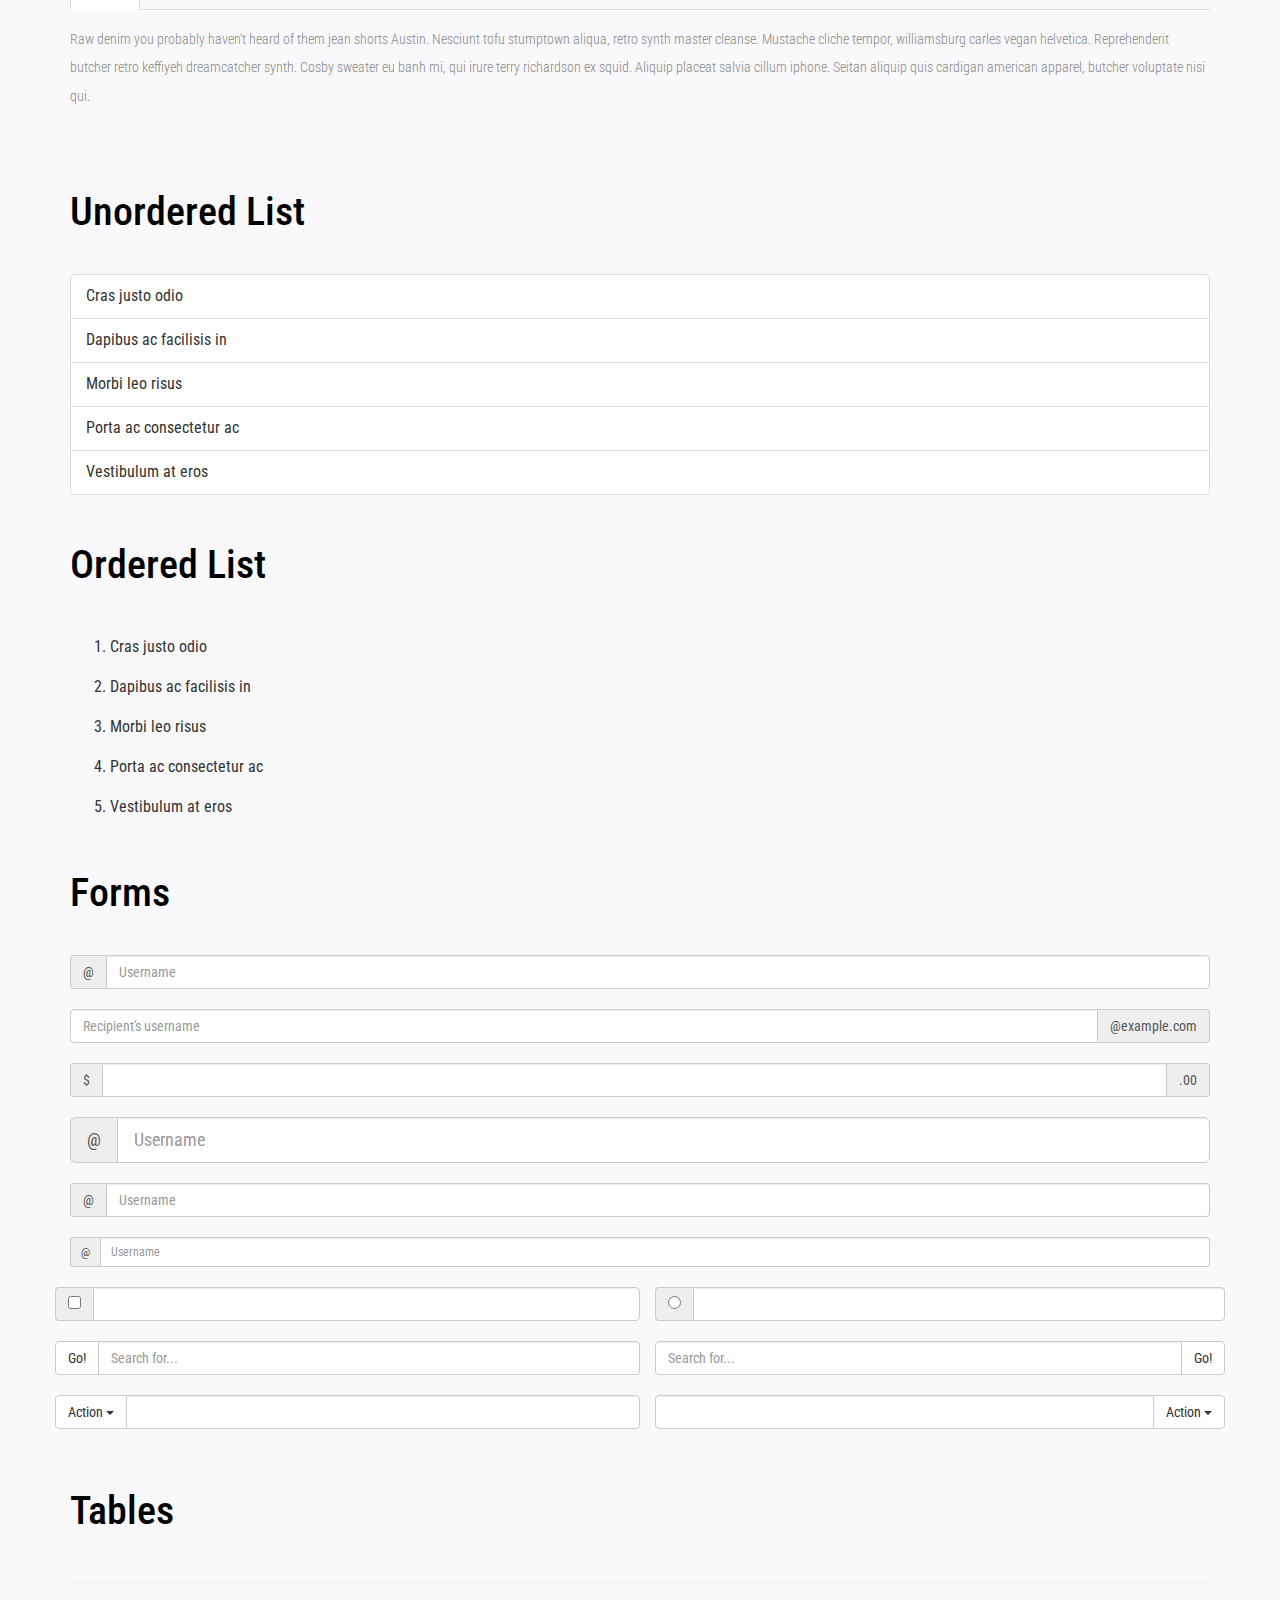
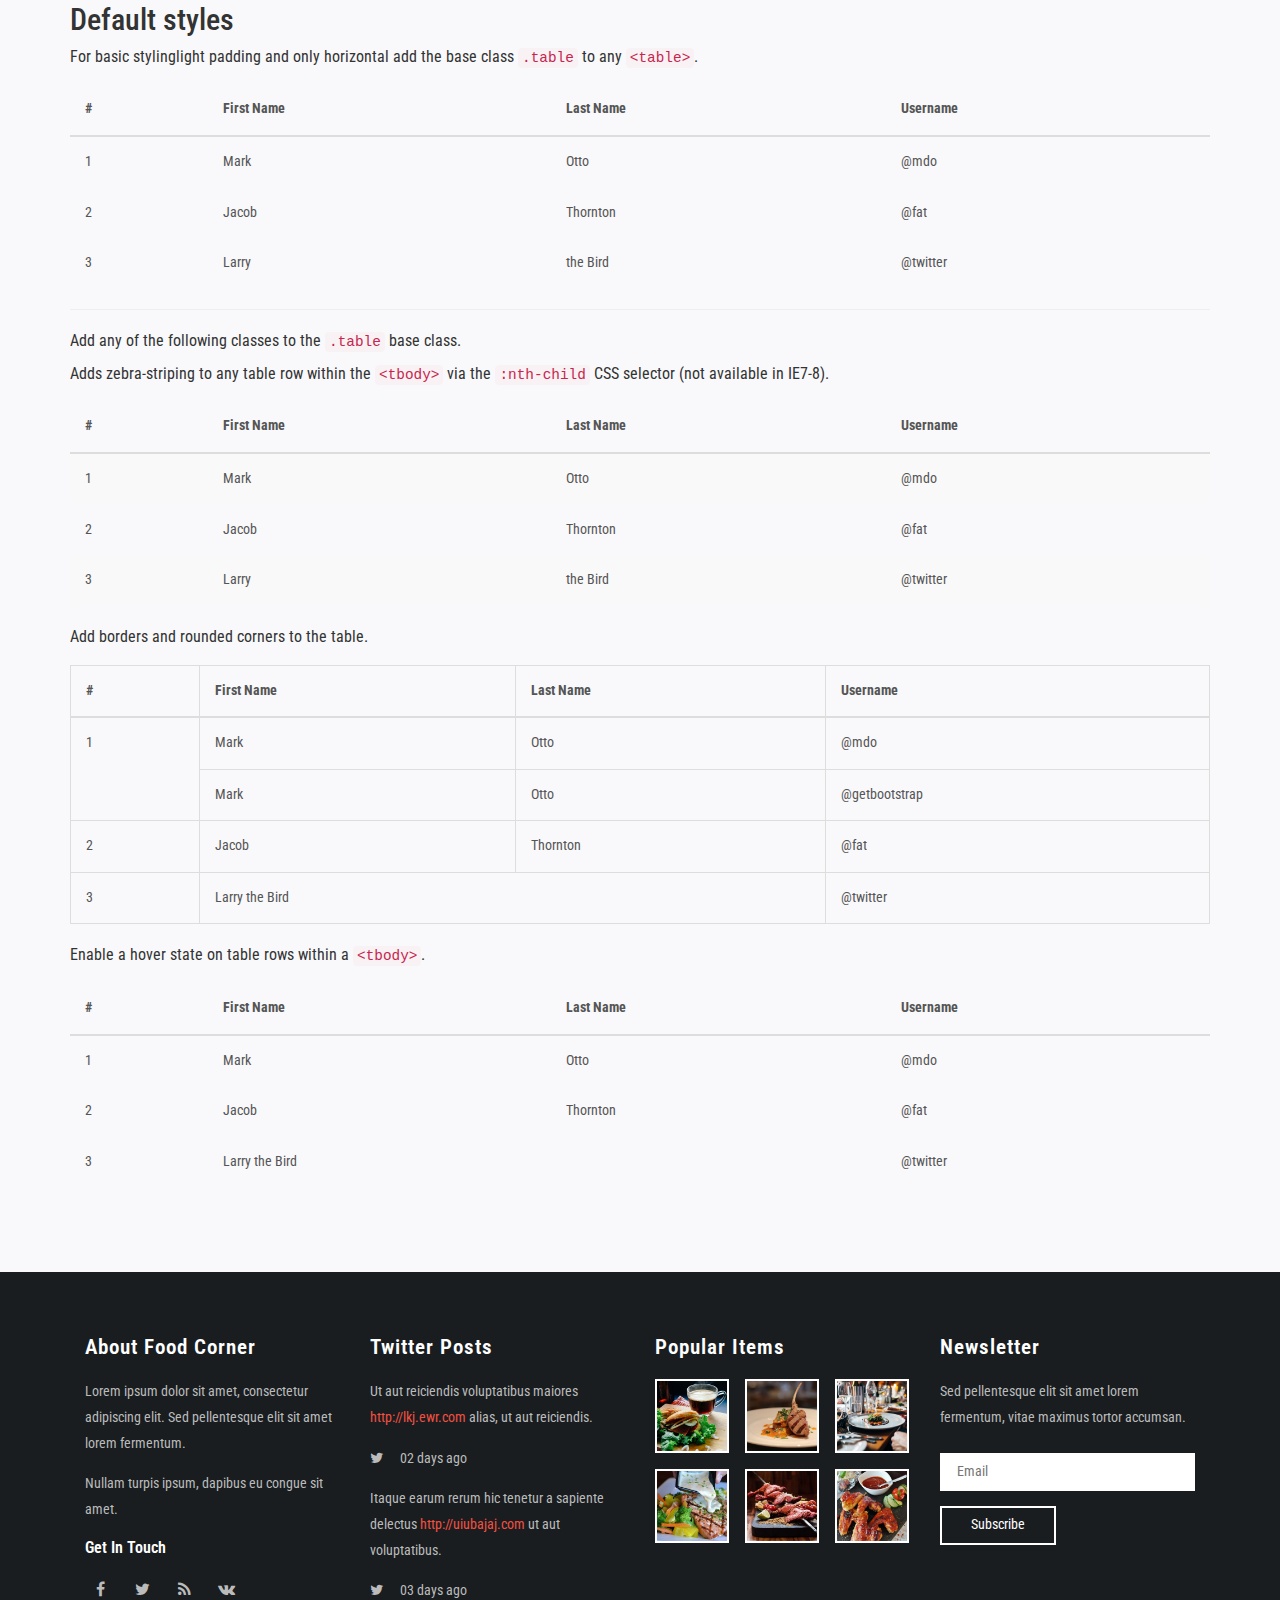
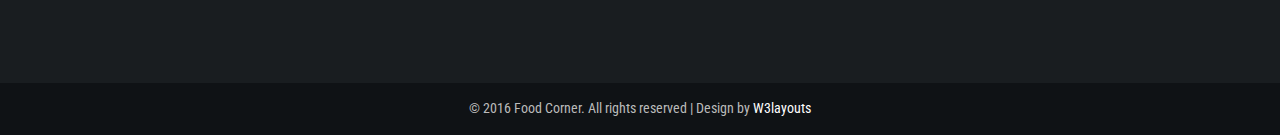
<file: codes.html>
<!--A Design by W3layouts
Author: W3layout
Author URL: http://w3layouts.com
License: Creative Commons Attribution 3.0 Unported
License URL: http://creativecommons.org/licenses/by/3.0/
-->
<!DOCTYPE html>
<html>
<head>
<title>Food Corner a Hotels and Restaurants Category Flat Bootstrap responsive Website Template | Codes :: w3layouts</title>
<meta name="viewport" content="width=device-width, initial-scale=1">
<meta http-equiv="Content-Type" content="text/html; charset=utf-8" />
<meta name="keywords" content="Food Corner Responsive web template, Bootstrap Web Templates, Flat Web Templates, Android Compatible web template, 
Smartphone Compatible web template, free webdesigns for Nokia, Samsung, LG, SonyEricsson, Motorola web design" />
<script type="application/x-javascript"> addEventListener("load", function() { setTimeout(hideURLbar, 0); }, false); function hideURLbar(){ window.scrollTo(0,1); } </script>
<!-- bootstrap-css -->
<link href="css/bootstrap.css" rel="stylesheet" type="text/css" media="all" />
<!--// bootstrap-css -->
<!-- css -->
<link rel="stylesheet" href="css/style.css" type="text/css" media="all" />
<!--// css -->
<link rel="stylesheet" href="css/owl.carousel.css" type="text/css" media="all">
<link href="css/owl.theme.css" rel="stylesheet">
<!-- font-awesome icons -->
<link href="css/font-awesome.css" rel="stylesheet"> 
<!-- //font-awesome icons -->
<!-- font -->
<link href='//fonts.googleapis.com/css?family=Open+Sans:400,300,300italic,400italic,600,600italic,700,700italic,800,800italic' rel='stylesheet' type='text/css'>
<link href='//fonts.googleapis.com/css?family=Roboto+Condensed:400,700italic,700,400italic,300italic,300' rel='stylesheet' type='text/css'>
<!-- //font -->
<script src="js/jquery-1.11.1.min.js"></script>
<script src="js/bootstrap.js"></script>
<script src="js/SmoothScroll.min.js"></script>
</head>
<body>
	<!-- banner -->
	<div class="banner about-bg">
		<!--header-->
		<div class="header">
			<div class="logo">
				<h1><a href="index.html">Food Corner</a></h1>
			</div>
			<div class="top-nav">
				<span class="menu"><img src="images/menu.png" alt=""/></span>
				<ul>
					<li><a href="index.html">Home</a></li>
					<li><a href="about.html">About</a></li>					
					<li><a href="menu.html">Menu</a></li>
					<li><a class="active" href="codes.html">Codes</a></li>
					<li><a href="blog.html">Blog</a></li>
					<li><a href="contact.html">Contact</a></li>
				</ul>
				<!-- script-for-menu -->
				<script>					
					$("span.menu").click(function(){
						$(".top-nav ul").slideToggle("slow" , function(){
						});
					});
				</script>
				<!-- script-for-menu -->
			</div>
				<div class="clearfix"> </div>
		</div>	
		<!--//header-->
		<div class="about-heading">
			<h2>Short Codes</h2>
		</div>
	</div>
	<!-- //banner -->
	
	<div class="codes">
				<div class="container">
					<div class="grid_3 grid_4">
						<h3 class="hdg">Headings</h3>
						<div class="bs-example">
							<table class="table">
								<tbody>
									<tr>
										<td><h1 id="h1.-bootstrap-heading">h1. Bootstrap heading<a class="anchorjs-link" href="#h1.-bootstrap-heading"><span class="anchorjs-icon"></span></a></h1></td>
										<td class="type-info">Semibold 36px</td>
									</tr>
									<tr>
										<td><h2 id="h2.-bootstrap-heading">h2. Bootstrap heading<a class="anchorjs-link" href="#h2.-bootstrap-heading"><span class="anchorjs-icon"></span></a></h2></td>
										<td class="type-info">Semibold 30px</td>
									</tr>
									<tr>
										<td><h3 id="h3.-bootstrap-heading">h3. Bootstrap heading<a class="anchorjs-link" href="#h3.-bootstrap-heading"><span class="anchorjs-icon"></span></a></h3></td>
										<td class="type-info">Semibold 24px</td>
									</tr>
									<tr>
										<td><h4 id="h4.-bootstrap-heading">h4. Bootstrap heading<a class="anchorjs-link" href="#h4.-bootstrap-heading"><span class="anchorjs-icon"></span></a></h4></td>
										<td class="type-info">Semibold 18px</td>
									</tr>
									<tr>
										<td><h5 id="h5.-bootstrap-heading">h5. Bootstrap heading<a class="anchorjs-link" href="#h5.-bootstrap-heading"><span class="anchorjs-icon"></span></a></h5></td>
										<td class="type-info">Semibold 14px</td>
									</tr>
									<tr>
										<td><h6>h6. Bootstrap heading</h6></td>
										<td class="type-info">Semibold 12px</td>
									</tr>
								</tbody>
							</table>
						</div>
					</div>
					
					<div class="grid_3 grid_5 wow fadeInUp animated" data-wow-delay=".5s">
						<h3 class="hdg">Buttons</h3>
						<h1>
							<a href="#"><span class="label label-default">Default</span></a>
							<a href="#"><span class="label label-primary">Primary</span></a>
							<a href="#"><span class="label label-success">Success</span></a>
							<a href="#"><span class="label label-info">Info</span></a>
							<a href="#"><span class="label label-warning">Warning</span></a>
							<a href="#"><span class="label label-danger">Danger</span></a>
						</h1>
						<h2>
							<a href="#"><span class="label label-default">Default</span></a>
							<a href="#"><span class="label label-primary">Primary</span></a>
							<a href="#"><span class="label label-success">Success</span></a>
							<a href="#"><span class="label label-info">Info</span></a>
							<a href="#"><span class="label label-warning">Warning</span></a>
							<a href="#"><span class="label label-danger">Danger</span></a>
						</h2>
						<h3>
							<a href="#"><span class="label label-default">Default</span></a>
							<a href="#"><span class="label label-primary">Primary</span></a>
							<a href="#"><span class="label label-success">Success</span></a>
							<a href="#"><span class="label label-info">Info</span></a>
							<a href="#"><span class="label label-warning">Warning</span></a>
							<a href="#"><span class="label label-danger">Danger</span></a>
						</h3>
						<h4>
							<a href="#"><span class="label label-default">Default</span></a>
							<a href="#"><span class="label label-primary">Primary</span></a>
							<a href="#"><span class="label label-success">Success</span></a>
							<a href="#"><span class="label label-info">Info</span></a>
							<a href="#"><span class="label label-warning">Warning</span></a>
							<a href="#"><span class="label label-danger">Danger</span></a>
						</h4>
						<h5>
							<a href="#"><span class="label label-default">Default</span></a>
							<a href="#"><span class="label label-primary">Primary</span></a>
							<a href="#"><span class="label label-success">Success</span></a>
							<a href="#"><span class="label label-info">Info</span></a>
							<a href="#"><span class="label label-warning">Warning</span></a>
							<a href="#"><span class="label label-danger">Danger</span></a>
						</h5>
						<h6>
							<a href="#"><span class="label label-default">Default</span></a>
							<a href="#"><span class="label label-primary">Primary</span></a>
							<a href="#"><span class="label label-success">Success</span></a>
							<a href="#"><span class="label label-info">Info</span></a>
							<a href="#"><span class="label label-warning">Warning</span></a>
							<a href="#"><span class="label label-danger">Danger</span></a>
						</h6>
					</div>		
					
					<div class="grid_3 grid_5 wow fadeInUp animated" data-wow-delay=".5s">
						<h3 class="hdg">Progress Bars</h3>
						<div class="tab-content">
							<div class="tab-pane active" id="domprogress">
								<div class="progress">    
									<div class="progress-bar progress-bar-primary" style="width: 20%"></div>
								</div>
								<p>Info with <code>progress-bar-info</code> class.</p>
								<div class="progress">    
									<div class="progress-bar progress-bar-info" style="width: 60%"></div>
								</div>
								<p>Success with <code>progress-bar-success</code> class.</p>
								<div class="progress">
									<div class="progress-bar progress-bar-success" style="width: 30%"></div>
								</div>
								<p>Warning with <code>progress-bar-warning</code> class.</p>
								<div class="progress">
									<div class="progress-bar progress-bar-warning" style="width: 70%"></div>
								</div>
								<p>Danger with <code>progress-bar-danger</code> class.</p>
								<div class="progress">
									<div class="progress-bar progress-bar-danger" style="width: 50%"></div>
								</div>
								<p>Inverse with <code>progress-bar-inverse</code> class.</p>
								<div class="progress">
									<div class="progress-bar progress-bar-inverse" style="width: 40%"></div>
								</div>
								<p>Inverse with <code>progress-bar-inverse</code> class.</p>
								<div class="progress">
									<div class="progress-bar progress-bar-success" style="width: 35%"><span class="sr-only">35% Complete (success)</span></div>
									<div class="progress-bar progress-bar-warning" style="width: 20%"><span class="sr-only">20% Complete (warning)</span></div>
									<div class="progress-bar progress-bar-danger" style="width: 10%"><span class="sr-only">10% Complete (danger)</span></div>
								</div>
							</div>
						</div>
					</div>
					<div class="grid_3 grid_5 wow fadeInUp animated" data-wow-delay=".5s">
						<h3 class="hdg">Alerts</h3>
						<div class="alert alert-success" role="alert">
							<strong>Well done!</strong> You successfully read this important alert message.
						</div>
						<div class="alert alert-info" role="alert">
							<strong>Heads up!</strong> This alert needs your attention, but it's not super important.
						</div>
						<div class="alert alert-warning" role="alert">
							<strong>Warning!</strong> Best check yo self, you're not looking too good.
						</div>
						<div class="alert alert-danger" role="alert">
							<strong>Oh snap!</strong> Change a few things up and try submitting again.
						</div>
					</div>
					<div class="grid_3 grid_5 wow fadeInUp animated" data-wow-delay=".5s">
						<h3 class="hdg">Pagination</h3>
						<div class="col-md-6">
							<nav>
								<ul class="pagination pagination-lg">
									<li><a href="#" aria-label="Previous"><span aria-hidden="true">«</span></a></li>
									<li><a href="#">1</a></li>
									<li><a href="#">2</a></li>
									<li><a href="#">3</a></li>
									<li><a href="#">4</a></li>
									<li><a href="#">5</a></li>
									<li><a href="#" aria-label="Next"><span aria-hidden="true">»</span></a></li>
								</ul>
							</nav>
							<nav>
								<ul class="pagination">
									<li><a href="#" aria-label="Previous"><span aria-hidden="true">«</span></a></li>
									<li><a href="#">1</a></li>
									<li><a href="#">2</a></li>
									<li><a href="#">3</a></li>
									<li><a href="#">4</a></li>
									<li><a href="#">5</a></li>
									<li><a href="#" aria-label="Next"><span aria-hidden="true">»</span></a></li>
								</ul>
							</nav>
							<nav>
								<ul class="pagination pagination-sm">
									<li><a href="#" aria-label="Previous"><span aria-hidden="true">«</span></a></li>
									<li><a href="#">1</a></li>
									<li><a href="#">2</a></li>
									<li><a href="#">3</a></li>
									<li><a href="#">4</a></li>
									<li><a href="#">5</a></li>
									<li><a href="#" aria-label="Next"><span aria-hidden="true">»</span></a></li>
								</ul>
							</nav>
						</div>
						<div class="col-md-6">
							<ul class="pagination pagination-lg">
								<li class="disabled"><a href="#"><i class="fa fa-angle-left">«</i></a></li>
								<li class="active"><a href="#">1</a></li>
								<li><a href="#">2</a></li>
								<li><a href="#">3</a></li>
								<li><a href="#">4</a></li>
								<li><a href="#">5</a></li>
								<li><a href="#"><i class="fa fa-angle-right">»</i></a></li>
							</ul>
							<nav>
								<ul class="pagination">
									<li class="disabled"><a href="#" aria-label="Previous"><span aria-hidden="true">«</span></a></li>
									<li class="active"><a href="#">1 <span class="sr-only">(current)</span></a></li>
									<li><a href="#">2</a></li>
									<li><a href="#">3</a></li>
									<li><a href="#">4</a></li>
									<li><a href="#">5</a></li>
									<li><a href="#" aria-label="Next"><span aria-hidden="true">»</span></a></li>
								</ul>
							</nav>
							<ul class="pagination pagination-sm">
								<li class="disabled"><a href="#"><i class="fa fa-angle-left">«</i></a></li>
								<li class="active"><a href="#">1</a></li>
								<li><a href="#">2</a></li>
								<li><a href="#">3</a></li>
								<li><a href="#">4</a></li>
								<li><a href="#">5</a></li>
								<li><a href="#"><i class="fa fa-angle-right">»</i></a></li>
							</ul>
						</div>
						<div class="clearfix"> </div>
					</div>
					<div class="grid_3 grid_5 wow fadeInUp animated" data-wow-delay=".5s">
						<h3 class="hdg">Breadcrumbs</h3>
						<ol class="breadcrumb">
							<li class="active">Home</li>
						</ol>
						<ol class="breadcrumb">
							<li><a href="#">Home</a></li>
							<li class="active">Library</li>
						</ol>
						<ol class="breadcrumb">
							<li><a href="#">Home</a></li>
							<li><a href="#">Library</a></li>
							<li class="active">Data</li>
						</ol>
					</div>
					<div class="grid_3 grid_5 wow fadeInUp animated" data-wow-delay=".5s">
						<h3 class="hdg">Badges</h3>
						<div class="col-md-6">
							<p>Add modifier classes to change the appearance of a badge.</p>
							<table class="table table-bordered">
								<thead>
									<tr>
										<th>Classes</th>
										<th>Badges</th>
									</tr>
								</thead>
								<tbody>
									<tr>
										<td>No modifiers</td>
										<td><span class="badge">42</span></td>
									</tr>
									<tr>
										<td><code>.badge-primary</code></td>
										<td><span class="badge badge-primary">1</span></td>
									</tr>
									<tr>
										<td><code>.badge-success</code></td>
										<td><span class="badge badge-success">22</span></td>
									</tr>
									<tr>
										<td><code>.badge-info</code></td>
										<td><span class="badge badge-info">30</span></td>
									</tr>
									<tr>
										<td><code>.badge-warning</code></td>
										<td><span class="badge badge-warning">412</span></td>
									</tr>
									<tr>
										<td><code>.badge-danger</code></td>
										<td><span class="badge badge-danger">999</span></td>
									</tr>
								</tbody>
							</table>                    
						</div>
						<div class="col-md-6">
							<p>Easily highlight new or unread items with the <code>.badge</code> class</p>
							<div class="list-group list-group-alternate"> 
								<a href="#" class="list-group-item"><span class="badge">201</span> <i class="ti ti-email"></i> Inbox </a> 
								<a href="#" class="list-group-item"><span class="badge badge-primary">5021</span> <i class="ti ti-eye"></i> Profile visits </a> 
								<a href="#" class="list-group-item"><span class="badge">14</span> <i class="ti ti-headphone-alt"></i> Call </a> 
								<a href="#" class="list-group-item"><span class="badge">20</span> <i class="ti ti-comments"></i> Messages </a> 
								<a href="#" class="list-group-item"><span class="badge badge-warning">14</span> <i class="ti ti-bookmark"></i> Bookmarks </a> 
								<a href="#" class="list-group-item"><span class="badge badge-danger">30</span> <i class="ti ti-bell"></i> Notifications </a> 
							</div>
						</div>
					   <div class="clearfix"> </div>
					</div>	 
					<div class="grid_3 grid_5 wow fadeInUp animated" data-wow-delay=".5s">
						<h3 class="hdg">Wells</h3>
						<div class="well">
							There are many variations of passages of Lorem Ipsum available, but the majority have suffered alteration
						</div>
						<div class="well">
							It is a long established fact that a reader will be distracted by the readable content of a page when looking at its layout. The point of using Lorem Ipsum is that it has a more-or-less normal distribution of letters, as opposed to using 'Content here
						</div>
						<div class="well">
								Lorem Ipsum is simply dummy text of the printing and typesetting industry. Lorem Ipsum has been the industry's standard dummy text ever since the 1500s, when an unknown printer took a galley of type and scrambled it to make a type specimen book. It has survived not only five centuries, but also the leap into electronic
						</div>
					</div>
					<div class="grid_3 grid_5 wow fadeInUp animated" data-wow-delay=".5s">
						<h3 class="hdg">Tabs</h3>
						<div class="bs-example bs-example-tabs" role="tabpanel" data-example-id="togglable-tabs">
							<ul id="myTab" class="nav nav-tabs" role="tablist">
								<li role="presentation" class="active"><a href="#home" id="home-tab" role="tab" data-toggle="tab" aria-controls="home" aria-expanded="true">Home</a></li>
								<li role="presentation"><a href="#profile" role="tab" id="profile-tab" data-toggle="tab" aria-controls="profile">Profile</a></li>
								<li role="presentation" class="dropdown">
									<a href="#" id="myTabDrop1" class="dropdown-toggle" data-toggle="dropdown" aria-controls="myTabDrop1-contents">Dropdown <span class="caret"></span></a>
									<ul class="dropdown-menu" role="menu" aria-labelledby="myTabDrop1" id="myTabDrop1-contents">
										<li><a href="#dropdown1" tabindex="-1" role="tab" id="dropdown1-tab" data-toggle="tab" aria-controls="dropdown1">@fat</a></li>
										<li><a href="#dropdown2" tabindex="-1" role="tab" id="dropdown2-tab" data-toggle="tab" aria-controls="dropdown2">@mdo</a></li>
									</ul>
								</li>
							</ul>
							<div id="myTabContent" class="tab-content">
								<div role="tabpanel" class="tab-pane fade in active" id="home" aria-labelledby="home-tab">
									<p>Raw denim you probably haven't heard of them jean shorts Austin. Nesciunt tofu stumptown aliqua, retro synth master cleanse. Mustache cliche tempor, williamsburg carles vegan helvetica. Reprehenderit butcher retro keffiyeh dreamcatcher synth. Cosby sweater eu banh mi, qui irure terry richardson ex squid. Aliquip placeat salvia cillum iphone. Seitan aliquip quis cardigan american apparel, butcher voluptate nisi qui.</p>
								</div>
								<div role="tabpanel" class="tab-pane fade" id="profile" aria-labelledby="profile-tab">
									<p>Food truck fixie locavore, accusamus mcsweeney's marfa nulla single-origin coffee squid. Exercitation +1 labore velit, blog sartorial PBR leggings next level wes anderson artisan four loko farm-to-table craft beer twee. Qui photo booth letterpress, commodo enim craft beer mlkshk aliquip jean shorts ullamco ad vinyl cillum PBR. Homo nostrud organic, assumenda labore aesthetic magna delectus mollit. Keytar helvetica VHS salvia yr, vero magna velit sapiente labore stumptown. Vegan fanny pack odio cillum wes anderson 8-bit, sustainable jean shorts beard ut DIY ethical culpa terry richardson biodiesel. Art party scenester stumptown, tumblr butcher vero sint qui sapiente accusamus tattooed echo park.</p>
								</div>
								<div role="tabpanel" class="tab-pane fade" id="dropdown1" aria-labelledby="dropdown1-tab">
									<p>Etsy mixtape wayfarers, ethical wes anderson tofu before they sold out mcsweeney's organic lomo retro fanny pack lo-fi farm-to-table readymade. Messenger bag gentrify pitchfork tattooed craft beer, iphone skateboard locavore carles etsy salvia banksy hoodie helvetica. DIY synth PBR banksy irony. Leggings gentrify squid 8-bit cred pitchfork. Williamsburg banh mi whatever gluten-free, carles pitchfork biodiesel fixie etsy retro mlkshk vice blog. Scenester cred you probably haven't heard of them, vinyl craft beer blog stumptown. Pitchfork sustainable tofu synth chambray yr.</p>
								</div>
								<div role="tabpanel" class="tab-pane fade" id="dropdown2" aria-labelledby="dropdown2-tab">
									<p>Trust fund seitan letterpress, keytar raw denim keffiyeh etsy art party before they sold out master cleanse gluten-free squid scenester freegan cosby sweater. Fanny pack portland seitan DIY, art party locavore wolf cliche high life echo park Austin. Cred vinyl keffiyeh DIY salvia PBR, banh mi before they sold out farm-to-table VHS viral locavore cosby sweater. Lomo wolf viral, mustache readymade thundercats keffiyeh craft beer marfa ethical. Wolf salvia freegan, sartorial keffiyeh echo park vegan.</p>
								</div>
							</div>
						</div>
					</div>
					<h3 class="hdg wow fadeInUp animated" data-wow-delay=".5s">Unordered List</h3>
					<ul class="list-group wow fadeInUp animated" data-wow-delay=".5s">
					  <li class="list-group-item">Cras justo odio</li>
					  <li class="list-group-item">Dapibus ac facilisis in</li>
					  <li class="list-group-item">Morbi leo risus</li>
					  <li class="list-group-item">Porta ac consectetur ac</li>
					  <li class="list-group-item">Vestibulum at eros</li>
					</ul>
					<h3 class="hdg wow fadeInUp animated" data-wow-delay=".5s">Ordered List</h3>
					<ol class="wow fadeInUp animated" data-wow-delay=".5s">
						<li class="list-group-item1">Cras justo odio</li>
						<li class="list-group-item1">Dapibus ac facilisis in</li>
						<li class="list-group-item1">Morbi leo risus</li>
						<li class="list-group-item1">Porta ac consectetur ac</li>
						<li class="list-group-item1">Vestibulum at eros</li>
					</ol>
					<h3 class="hdg wow fadeInUp animated" data-wow-delay=".5s">Forms</h3>
					<div class="input-group wow fadeInUp animated" data-wow-delay=".5s">
						<span class="input-group-addon" id="basic-addon1">@</span>
						<input type="text" class="form-control" placeholder="Username" aria-describedby="basic-addon1">
					</div>
					<div class="input-group wow fadeInUp animated" data-wow-delay=".5s">
						<input type="text" class="form-control" placeholder="Recipient's username" aria-describedby="basic-addon2">
						<span class="input-group-addon" id="basic-addon2">@example.com</span>
					</div>
					<div class="input-group wow fadeInUp animated" data-wow-delay=".5s">
						<span class="input-group-addon">$</span>
							<input type="text" class="form-control" aria-label="Amount (to the nearest dollar)">
						<span class="input-group-addon">.00</span>
					</div>
					<div class="input-group input-group-lg wow fadeInUp animated" data-wow-delay=".5s">
						<span class="input-group-addon" id="sizing-addon1">@</span>
						<input type="text" class="form-control" placeholder="Username" aria-describedby="sizing-addon1">
					</div>
					<div class="input-group wow fadeInUp animated" data-wow-delay=".5s">
						<span class="input-group-addon" id="sizing-addon2">@</span>
						<input type="text" class="form-control" placeholder="Username" aria-describedby="sizing-addon2">
					</div>
					<div class="input-group input-group-sm wow fadeInUp animated" data-wow-delay=".5s">
						<span class="input-group-addon" id="sizing-addon3">@</span>
						<input type="text" class="form-control" placeholder="Username" aria-describedby="sizing-addon3">
					</div>
					<div class="row wow fadeInUp animated" data-wow-delay=".5s">
						<div class="col-lg-6 in-gp-tl">
							<div class="input-group">
								<span class="input-group-addon">
									<input type="checkbox" aria-label="...">
								</span>
								<input type="text" class="form-control" aria-label="...">
							</div><!-- /input-group -->
						</div><!-- /.col-lg-6 -->
						<div class="col-lg-6 in-gp-tb">
							<div class="input-group">
								<span class="input-group-addon">
									<input type="radio" aria-label="...">
								</span>
								<input type="text" class="form-control" aria-label="...">
							</div><!-- /input-group -->
						</div><!-- /.col-lg-6 -->
					</div><!-- /.row -->
					<div class="row wow fadeInUp animated" data-wow-delay=".5s">
						<div class="col-lg-6 in-gp-tl">
							<div class="input-group">
								<span class="input-group-btn">
									<button class="btn btn-default" type="button">Go!</button>
								</span>
								<input type="text" class="form-control" placeholder="Search for...">
							</div><!-- /input-group -->
						</div><!-- /.col-lg-6 -->
						<div class="col-lg-6 in-gp-tb">
							<div class="input-group">
								<input type="text" class="form-control" placeholder="Search for...">
								<span class="input-group-btn">
									<button class="btn btn-default" type="button">Go!</button>
								</span>
							</div><!-- /input-group -->
						</div><!-- /.col-lg-6 -->
					</div><!-- /.row -->
					<div class="row wow fadeInUp animated" data-wow-delay=".5s">
						<div class="col-lg-6 in-gp-tl">
							<div class="input-group">
								<div class="input-group-btn">
									<button type="button" class="btn btn-default dropdown-toggle" data-toggle="dropdown" aria-haspopup="true" aria-expanded="false">Action <span class="caret"></span></button>
									<ul class="dropdown-menu">
										<li><a href="#">Action</a></li>
										<li><a href="#">Another action</a></li>
										<li><a href="#">Something else here</a></li>
										<li role="separator" class="divider"></li>
										<li><a href="#">Separated link</a></li>
									</ul>
								</div><!-- /btn-group -->
								<input type="text" class="form-control" aria-label="...">
							</div><!-- /input-group -->
						</div><!-- /.col-lg-6 -->
						<div class="col-lg-6 in-gp-tb">
							<div class="input-group">
								<input type="text" class="form-control" aria-label="...">
								<div class="input-group-btn">
									<button type="button" class="btn btn-default dropdown-toggle" data-toggle="dropdown" aria-haspopup="true" aria-expanded="false">Action <span class="caret"></span></button>
									<ul class="dropdown-menu dropdown-menu-right">
										<li><a href="#">Action</a></li>
										<li><a href="#">Another action</a></li>
										<li><a href="#">Something else here</a></li>
										<li role="separator" class="divider"></li>
										<li><a href="#">Separated link</a></li>
									</ul>
								</div><!-- /btn-group -->
							</div><!-- /input-group -->
						</div><!-- /.col-lg-6 -->
					</div><!-- /.row -->
					<div class="page-header wow fadeInUp animated" data-wow-delay=".5s">
						<h3 class="hdg">Tables</h3>
					</div>
					<h2 class="typoh2 wow fadeInUp animated" data-wow-delay=".5s">Default styles</h2>
					<p class="wow fadeInUp animated" data-wow-delay=".5s">For basic stylinglight padding and only horizontal add the base class <code>.table</code> to any <code>&lt;table&gt;</code>.</p>
					<div class="bs-docs-example wow fadeInUp animated" data-wow-delay=".5s">
						<table class="table">
							<thead>
								<tr>
									<th>#</th>
									<th>First Name</th>
									<th>Last Name</th>
									<th>Username</th>
								</tr>
							</thead>
							<tbody>
								<tr>
									<td>1</td>
									<td>Mark</td>
									<td>Otto</td>
									<td>@mdo</td>
								</tr>
								<tr>
									<td>2</td>
									<td>Jacob</td>
									<td>Thornton</td>
									<td>@fat</td>
								</tr>
								<tr>
									<td>3</td>
									<td>Larry</td>
									<td>the Bird</td>
									<td>@twitter</td>
								</tr>
							</tbody>
						</table>
					</div>
					<hr class="bs-docs-separator">
					<p class="wow fadeInUp animated" data-wow-delay=".5s">Add any of the following classes to the <code>.table</code> base class.</p>
					<p class="wow fadeInUp animated" data-wow-delay=".5s">Adds zebra-striping to any table row within the <code>&lt;tbody&gt;</code> via the <code>:nth-child</code> CSS selector (not available in IE7-8).</p>
					<div class="bs-docs-example wow fadeInUp animated" data-wow-delay=".5s">
						<table class="table table-striped">
							<thead>
								<tr>
									<th>#</th>
									<th>First Name</th>
									<th>Last Name</th>
									<th>Username</th>
								</tr>
							</thead>
							<tbody>
								<tr>
									<td>1</td>
									<td>Mark</td>
									<td>Otto</td>
									<td>@mdo</td>
								</tr>
								<tr>
									<td>2</td>
									<td>Jacob</td>
									<td>Thornton</td>
									<td>@fat</td>
								</tr>
								<tr>
									<td>3</td>
									<td>Larry</td>
									<td>the Bird</td>
									<td>@twitter</td>
								</tr>
							</tbody>
						</table>
					</div>
					<p class="wow fadeInUp animated" data-wow-delay=".5s">Add borders and rounded corners to the table.</p>
					<div class="bs-docs-example wow fadeInUp animated" data-wow-delay=".5s">
						<table class="table table-bordered">
							<thead>
								<tr>
									<th>#</th>
									<th>First Name</th>
									<th>Last Name</th>
									<th>Username</th>
								</tr>
							</thead>
							<tbody>
								<tr>
									<td rowspan="2">1</td>
									<td>Mark</td>
									<td>Otto</td>
									<td>@mdo</td>
								</tr>
								<tr>
									<td>Mark</td>
									<td>Otto</td>
									<td>@getbootstrap</td>
								</tr>
								<tr>
									<td>2</td>
									<td>Jacob</td>
									<td>Thornton</td>
									<td>@fat</td>
								</tr>
								<tr>
									<td>3</td>
									<td colspan="2">Larry the Bird</td>
									<td>@twitter</td>
								</tr>
							</tbody>
						</table>
					</div>
					<p class="wow fadeInUp animated" data-wow-delay=".5s">Enable a hover state on table rows within a <code>&lt;tbody&gt;</code>.</p>
					<div class="bs-docs-example wow fadeInUp animated" data-wow-delay=".5s">
						<table class="table table-hover">
							<thead>
								<tr>
								  <th>#</th>
								  <th>First Name</th>
								  <th>Last Name</th>
								  <th>Username</th>
								</tr>
							</thead>
							<tbody>
								<tr>
								  <td>1</td>
								  <td>Mark</td>
								  <td>Otto</td>
								  <td>@mdo</td>
								</tr>
								<tr>
								  <td>2</td>
								  <td>Jacob</td>
								  <td>Thornton</td>
								  <td>@fat</td>
								</tr>
								<tr>
								  <td>3</td>
								  <td colspan="2">Larry the Bird</td>
								  <td>@twitter</td>
								</tr>
							</tbody>
						</table>
					</div>
				</div>
			</div>
	<!-- footer -->
	<div class="footer">
		<div class="container">
			<div class="agile-footer-grids">
				<div class="col-md-3 agile-footer-grid">
					<h4>About Food Corner</h4>
					<p>Lorem ipsum dolor sit amet, consectetur adipiscing elit. Sed pellentesque elit sit amet lorem fermentum.<span>Nullam turpis ipsum, dapibus eu congue sit amet.</span></p>
					<h5>Get In Touch<h5>
					<div class="agileinfo-social-grids">
						<ul>
							<li><a href="#"><i class="fa fa-facebook"></i></a></li>
							<li><a href="#"><i class="fa fa-twitter"></i></a></li>
							<li><a href="#"><i class="fa fa-rss"></i></a></li>
							<li><a href="#"><i class="fa fa-vk"></i></a></li>
						</ul>
					</div>
				</div>
				<div class="col-md-3 agile-footer-grid">
					<h4>Twitter Posts</h4>
					<ul class="w3agile_footer_grid_list">
						<li>Ut aut reiciendis voluptatibus maiores <a href="#">http://lkj.ewr.com</a> alias, ut aut reiciendis.
							<span><i class="fa fa-twitter" aria-hidden="true"></i> 02 days ago</span></li>
						<li>Itaque earum rerum hic tenetur a sapiente delectus <a href="#">http://uiubajaj.com</a> ut aut
							voluptatibus.<span><i class="fa fa-twitter" aria-hidden="true"></i> 03 days ago</span></li>
					</ul>
				</div>
				<div class="col-md-3 agile-footer-grid">
					<h4>Popular Items</h4>
					<div class="popular-grids">
						<div class="popular-grid">
							<a href="single.html"><img src="images/s1.jpg" alt="" /></a>
						</div>
						<div class="popular-grid">
							<a href="single.html"><img src="images/s2.jpg" alt="" /></a>
						</div>
						<div class="popular-grid">
							<a href="single.html"><img src="images/s3.jpg" alt="" /></a>
						</div>
						<div class="clearfix"> </div>
					</div>
					<div class="popular-grids">
						<div class="popular-grid">
							<a href="single.html"><img src="images/s5.jpg" alt="" /></a>
						</div>
						<div class="popular-grid">
							<a href="single.html"><img src="images/s6.jpg" alt="" /></a>
						</div>
						<div class="popular-grid">
							<a href="single.html"><img src="images/s7.jpg" alt="" /></a>
						</div>
						<div class="clearfix"> </div>
					</div>
				</div>
				<div class="col-md-3 agile-footer-grid">
					<h4>Newsletter</h4>
					<p>Sed pellentesque elit sit amet lorem fermentum, vitae maximus tortor accumsan.</p>
					<form action="#" method="post">
						<input type="email" name="Email" placeholder="Email" required="">
						<input type="submit" value="Subscribe">
					</form>
				</div>
				<div class="clearfix"> </div>
			</div>
		</div>
	</div>
	<!-- //footer -->
	<!-- agileits-copyright -->
	<div class="agileits-copyright">
		<div class="container">
			<p>© 2016 Food Corner. All rights reserved | Design by <a href="http://w3layouts.com">W3layouts</a></p>
		</div>
	</div>
	<!-- //agileits-copyright -->
</body>	
</html>
</file>
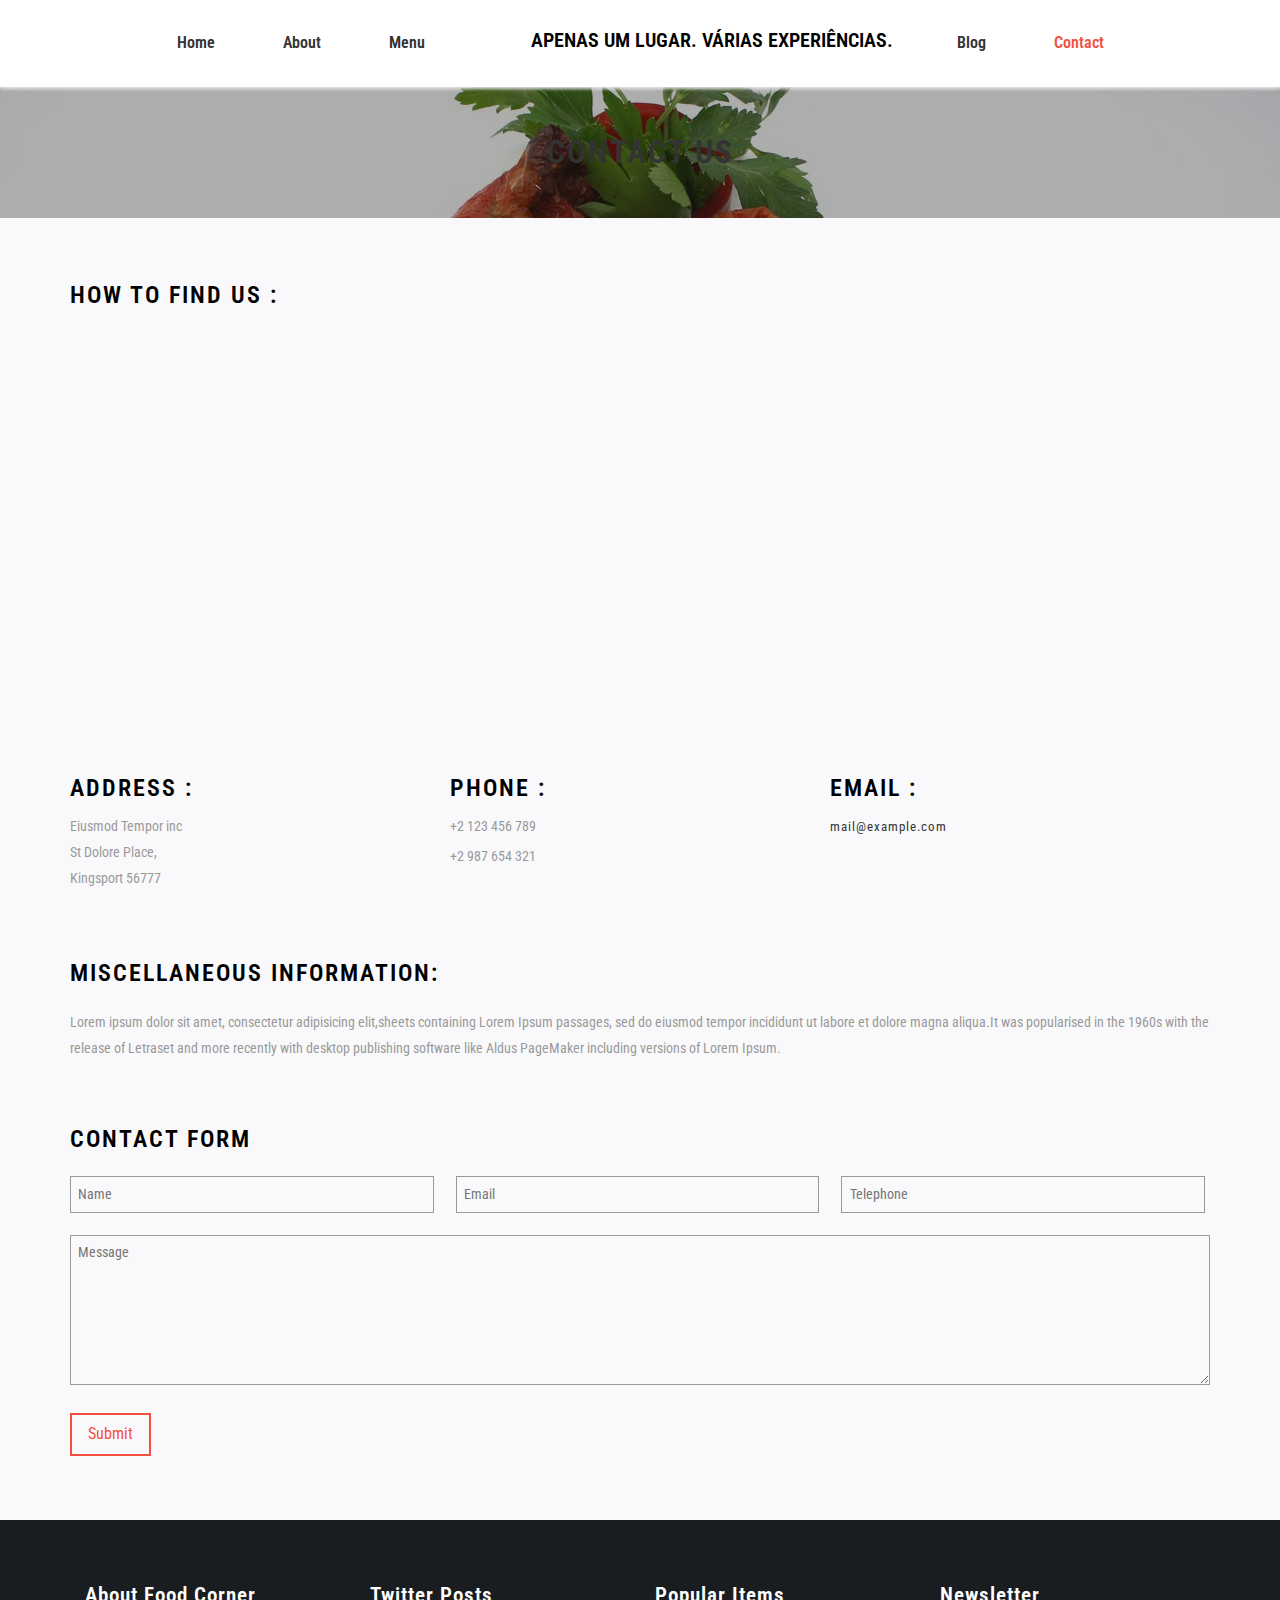
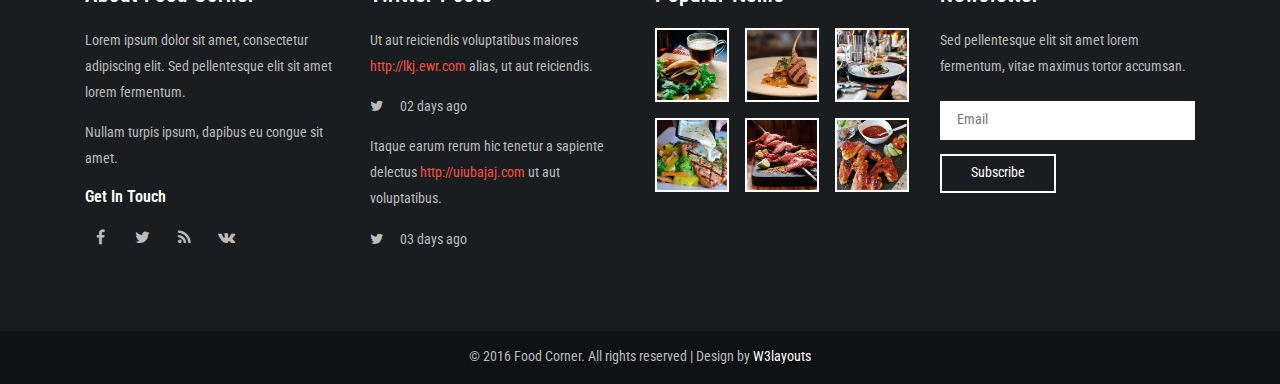
<file: contact.html>
<!--A Design by W3layouts
Author: W3layout
Author URL: http://w3layouts.com
License: Creative Commons Attribution 3.0 Unported
License URL: http://creativecommons.org/licenses/by/3.0/
-->
<!DOCTYPE html>
<html>
<head>
<title>Sabores do mundo | Apenas um lugar. Várias experiências.</title>
<meta name="viewport" content="width=device-width, initial-scale=1">
<meta http-equiv="Content-Type" content="text/html; charset=utf-8" />
<meta name="keywords" content="Food Corner Responsive web template, Bootstrap Web Templates, Flat Web Templates, Android Compatible web template, 
Smartphone Compatible web template, free webdesigns for Nokia, Samsung, LG, SonyEricsson, Motorola web design" />
<script type="application/x-javascript"> addEventListener("load", function() { setTimeout(hideURLbar, 0); }, false); function hideURLbar(){ window.scrollTo(0,1); } </script>
<!-- bootstrap-css -->
<link href="css/bootstrap.css" rel="stylesheet" type="text/css" media="all" />
<!--// bootstrap-css -->
<!-- css -->
<link rel="stylesheet" href="css/style.css" type="text/css" media="all" />
<!--// css -->
<link rel="stylesheet" href="css/owl.carousel.css" type="text/css" media="all">
<link href="css/owl.theme.css" rel="stylesheet">
<!-- font-awesome icons -->
<link href="css/font-awesome.css" rel="stylesheet"> 
<!-- //font-awesome icons -->
<!-- font -->
<link href='//fonts.googleapis.com/css?family=Open+Sans:400,300,300italic,400italic,600,600italic,700,700italic,800,800italic' rel='stylesheet' type='text/css'>
<link href='//fonts.googleapis.com/css?family=Roboto+Condensed:400,700italic,700,400italic,300italic,300' rel='stylesheet' type='text/css'>
<!-- //font -->
<script src="js/jquery-1.11.1.min.js"></script>
<script src="js/bootstrap.js"></script>
<script src="js/jarallax.js"></script>
<script src="js/SmoothScroll.min.js"></script>
</head>
<body>
	<!-- banner -->
	<div class="banner about-bg">
		<!--header-->
		<div class="header">
			<div class="logo">
				<h4><a href="index.html">Apenas um lugar. Várias experiências.</a></h4>
			</div>
			<div class="top-nav">
				<span class="menu"><img src="images/menu.png" alt=""/></span>
				<ul>
					<li><a href="index.html">Home</a></li>
					<li><a href="about.html">About</a></li>					
					<li><a href="menu.html">Menu</a></li>
					<li><a href="blog.html">Blog</a></li>
					<li><a class="active" href="contact.html">Contact</a></li>
				</ul>
				<!-- script-for-menu -->
				<script>					
					$("span.menu").click(function(){
						$(".top-nav ul").slideToggle("slow" , function(){
						});
					});
				</script>
				<!-- script-for-menu -->
			</div>
				<div class="clearfix"> </div>
		</div>	
		<!--//header-->
		<div class="about-heading">
			<h2>Contact US</h2>
		</div>
	</div>
	<!-- //banner -->
	
	<!-- contact -->
	<div class="contact">
		<div class="container">
			<div class="map">
				<h4>How to find us :</h4>
				<iframe src="https://www.google.com/maps/embed?pb=!1m14!1m12!1m3!1d3771907.975236311!2d-2.09480472072984!3d39.07355564363949!2m3!1f0!2f0!3f0!3m2!1i1024!2i768!4f13.1!5e0!3m2!1sen!2sin!4v1436857347604" frameborder="0" style="border:0" allowfullscreen=""></iframe>
			</div>
			
			<div class="address">
				<div class="col-md-4 address-grids">
					<h4>Address :</h4>
					<ul>
						<li><p>Eiusmod Tempor inc<br>
								St Dolore Place,<br>
								Kingsport 56777</p>
						</li>
					</ul>
				</div>
				<div class="col-md-4 address-grids">
					<h4>Phone :</h4>
					<p>+2 123 456 789</p>
					<p>+2 987 654 321</p>
				</div>
				<div class="col-md-4 address-grids">
					<h4>Email :</h4>
					<p><a href="mailto:example@email.com">mail@example.com</a></p>
				</div>
				<div class="clearfix"> </div>
			</div>
			
			<div class="contact-infom">
				<h4>Miscellaneous Information:</h4>
				<p>Lorem ipsum dolor sit amet, consectetur adipisicing elit,sheets containing Lorem Ipsum passages, 
					sed do eiusmod tempor incididunt ut labore et dolore magna aliqua.It was popularised in the 1960s with the release of Letraset
					  and more recently with desktop publishing software like Aldus PageMaker including versions of Lorem Ipsum.</p>
			</div>	
			<div class="contact-form">
				<h4>Contact Form</h4>
				<form action="#" method="post">
					<input type="text" placeholder="Name" required="">
					<input type="email" placeholder="Email" required="">
					<input type="text" placeholder="Telephone" required="">
					<textarea placeholder="Message" required=""></textarea>
					<button class="btn1">Submit</button>
				</form>
			</div>	
		</div>
	</div>
	<!-- //contact -->
	<!-- footer -->
	<div class="footer">
		<div class="container">
			<div class="agile-footer-grids">
				<div class="col-md-3 agile-footer-grid">
					<h4>About Food Corner</h4>
					<p>Lorem ipsum dolor sit amet, consectetur adipiscing elit. Sed pellentesque elit sit amet lorem fermentum.<span>Nullam turpis ipsum, dapibus eu congue sit amet.</span></p>
					<h5>Get In Touch<h5>
					<div class="agileinfo-social-grids">
						<ul>
							<li><a href="#"><i class="fa fa-facebook"></i></a></li>
							<li><a href="#"><i class="fa fa-twitter"></i></a></li>
							<li><a href="#"><i class="fa fa-rss"></i></a></li>
							<li><a href="#"><i class="fa fa-vk"></i></a></li>
						</ul>
					</div>
				</div>
				<div class="col-md-3 agile-footer-grid">
					<h4>Twitter Posts</h4>
					<ul class="w3agile_footer_grid_list">
						<li>Ut aut reiciendis voluptatibus maiores <a href="#">http://lkj.ewr.com</a> alias, ut aut reiciendis.
							<span><i class="fa fa-twitter" aria-hidden="true"></i> 02 days ago</span></li>
						<li>Itaque earum rerum hic tenetur a sapiente delectus <a href="#">http://uiubajaj.com</a> ut aut
							voluptatibus.<span><i class="fa fa-twitter" aria-hidden="true"></i> 03 days ago</span></li>
					</ul>
				</div>
				<div class="col-md-3 agile-footer-grid">
					<h4>Popular Items</h4>
					<div class="popular-grids">
						<div class="popular-grid">
							<a href="single.html"><img src="images/s1.jpg" alt="" /></a>
						</div>
						<div class="popular-grid">
							<a href="single.html"><img src="images/s2.jpg" alt="" /></a>
						</div>
						<div class="popular-grid">
							<a href="single.html"><img src="images/s3.jpg" alt="" /></a>
						</div>
						<div class="clearfix"> </div>
					</div>
					<div class="popular-grids">
						<div class="popular-grid">
							<a href="single.html"><img src="images/s5.jpg" alt="" /></a>
						</div>
						<div class="popular-grid">
							<a href="single.html"><img src="images/s6.jpg" alt="" /></a>
						</div>
						<div class="popular-grid">
							<a href="single.html"><img src="images/s7.jpg" alt="" /></a>
						</div>
						<div class="clearfix"> </div>
					</div>
				</div>
				<div class="col-md-3 agile-footer-grid">
					<h4>Newsletter</h4>
					<p>Sed pellentesque elit sit amet lorem fermentum, vitae maximus tortor accumsan.</p>
					<form action="#" method="post">
						<input type="email" name="Email" placeholder="Email" required="">
						<input type="submit" value="Subscribe">
					</form>
				</div>
				<div class="clearfix"> </div>
			</div>
		</div>
	</div>
	<!-- //footer -->
	<!-- agileits-copyright -->
	<div class="agileits-copyright">
		<div class="container">
			<p>© 2016 Food Corner. All rights reserved | Design by <a href="http://w3layouts.com">W3layouts</a></p>
		</div>
	</div>
	<!-- //agileits-copyright -->
</body>	
</html>
</file>
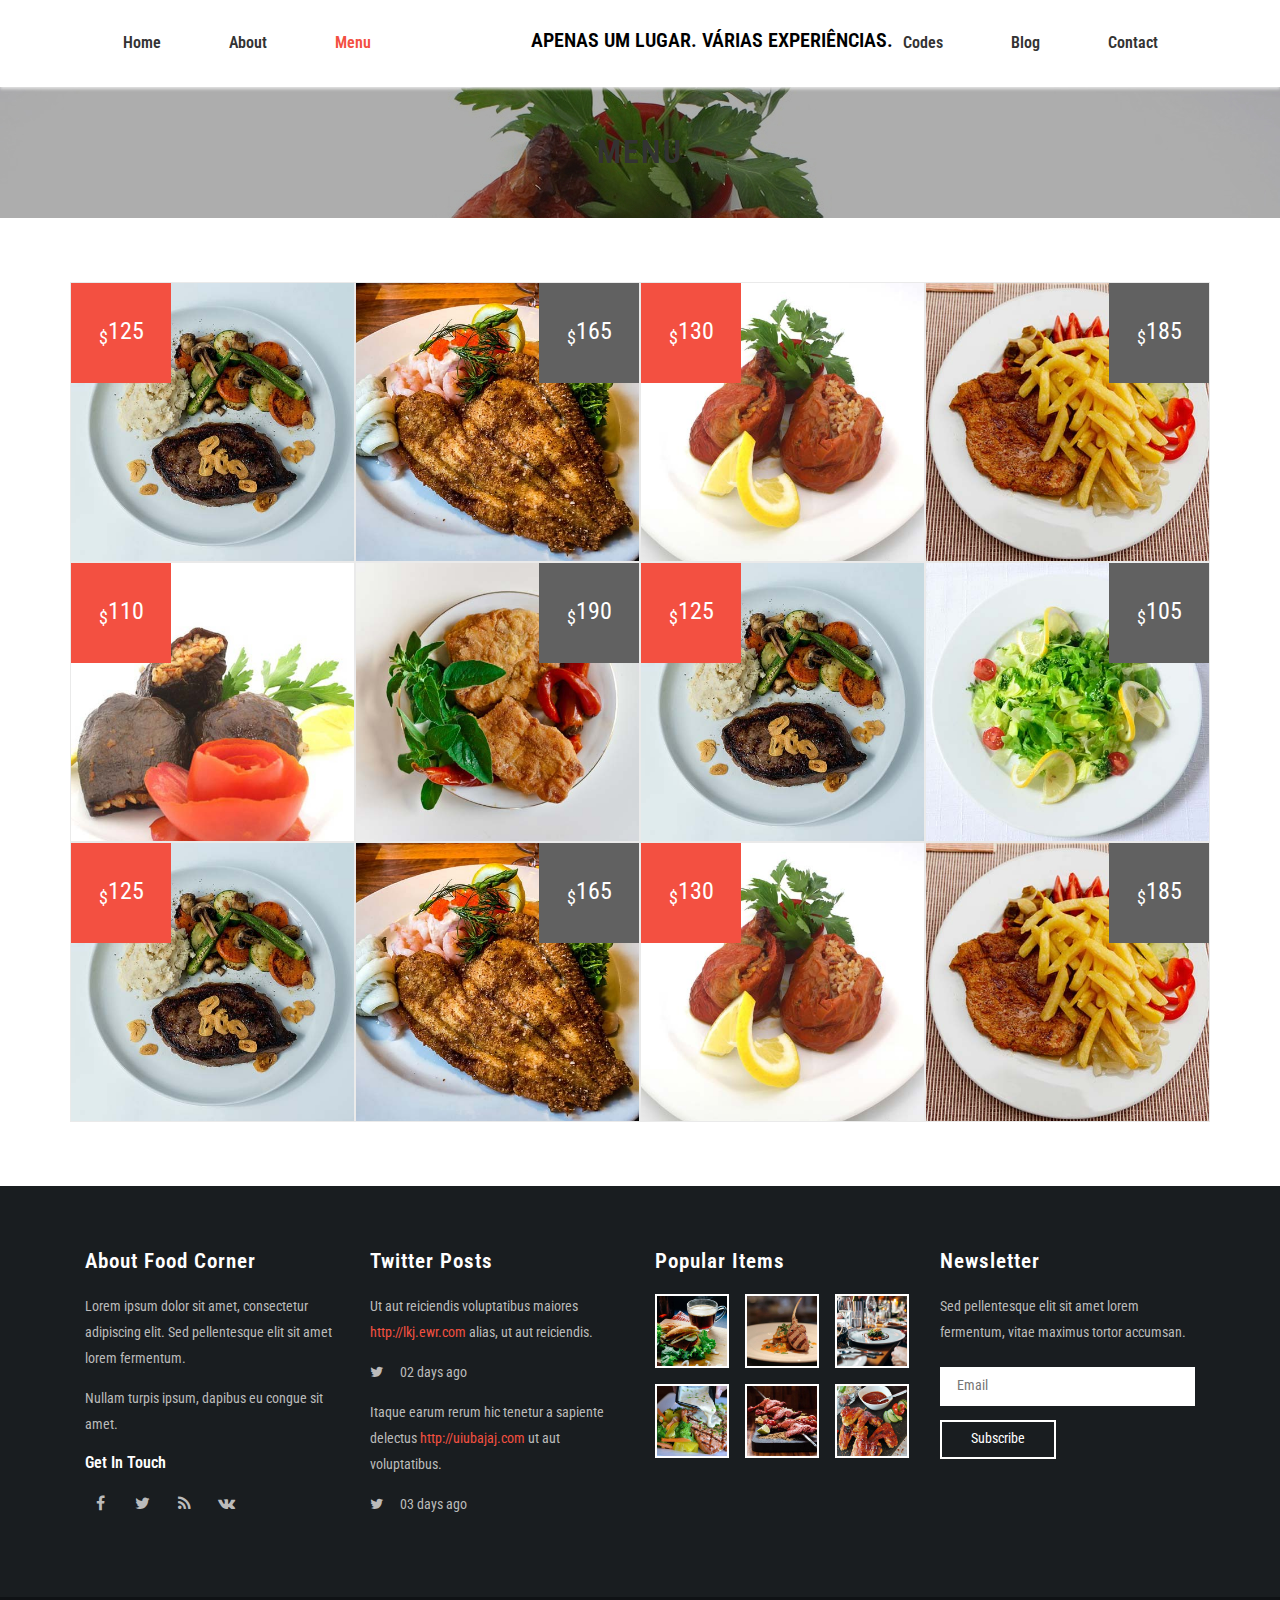
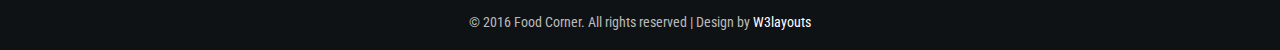
<file: menu.html>
<!--A Design by W3layouts
Author: W3layout
Author URL: http://w3layouts.com
License: Creative Commons Attribution 3.0 Unported
License URL: http://creativecommons.org/licenses/by/3.0/
-->
<!DOCTYPE html>
<html>
<head>
<title>Sabores do mundo | Apenas um lugar. Várias experiências.</title>
<meta name="viewport" content="width=device-width, initial-scale=1">
<meta http-equiv="Content-Type" content="text/html; charset=utf-8" />
<meta name="keywords" content="Food Corner Responsive web template, Bootstrap Web Templates, Flat Web Templates, Android Compatible web template, 
Smartphone Compatible web template, free webdesigns for Nokia, Samsung, LG, SonyEricsson, Motorola web design" />
<script type="application/x-javascript"> addEventListener("load", function() { setTimeout(hideURLbar, 0); }, false); function hideURLbar(){ window.scrollTo(0,1); } </script>
<!-- bootstrap-css -->
<link href="css/bootstrap.css" rel="stylesheet" type="text/css" media="all" />
<!--// bootstrap-css -->
<!-- css -->
<link rel="stylesheet" href="css/style.css" type="text/css" media="all" />
<!--// css -->
<link rel="stylesheet" href="css/owl.carousel.css" type="text/css" media="all">
<link href="css/owl.theme.css" rel="stylesheet">
<!-- font-awesome icons -->
<link href="css/font-awesome.css" rel="stylesheet"> 
<!-- //font-awesome icons -->
<!-- font -->
<link href='//fonts.googleapis.com/css?family=Open+Sans:400,300,300italic,400italic,600,600italic,700,700italic,800,800italic' rel='stylesheet' type='text/css'>
<link href='//fonts.googleapis.com/css?family=Roboto+Condensed:400,700italic,700,400italic,300italic,300' rel='stylesheet' type='text/css'>
<!-- //font -->
<script src="js/jquery-1.11.1.min.js"></script>
<script src="js/bootstrap.js"></script>
<script src="js/SmoothScroll.min.js"></script>
</head>
<body>
	<!-- banner -->
	<div class="banner about-bg">
		<!--header-->
		<div class="header">
			<div class="logo">
				<h4><a href="index.html">Apenas um lugar. Várias experiências.</a></h4>
			</div>
			<div class="top-nav">
				<span class="menu"><img src="images/menu.png" alt=""/></span>
				<ul>
					<li><a href="index.html">Home</a></li>
					<li><a href="about.html">About</a></li>					
					<li><a class="active" href="menu.html">Menu</a></li>
					<li><a href="codes.html">Codes</a></li>
					<li><a href="blog.html">Blog</a></li>
					<li><a href="contact.html">Contact</a></li>
				</ul>
				<!-- script-for-menu -->
				<script>					
					$("span.menu").click(function(){
						$(".top-nav ul").slideToggle("slow" , function(){
						});
					});
				</script>
				<!-- script-for-menu -->
			</div>
				<div class="clearfix"> </div>
		</div>	
		<!--//header-->
		<div class="about-heading">
			<h2>Menu</h2>
		</div>
	</div>
	<!-- //banner -->
	
	<!-- menu -->
	<div class="menu">
		<div class="container">
			<div class="special-grids menu-grids">
				<div class="col-md-6 w3l-special-grid">
					<div class="col-md-6 w3ls-special-img">
						<div class="wpf-demo-6">
							<div class="w3ls-special-text">
								<p><sub>$</sub>125</p>
							</div>
							<figcaption class="view-caption">
								<h4>Lorem ipsum dolor sit amet</h4> 
								<a href="single.html">Click</a>
							</figcaption>
						</div>
					</div>
					<div class="col-md-6 w3ls-special-img menu1">
						<div class="wpf-demo-6">
							<div class="w3ls-special-text menu-text">
								<p><sub>$</sub>165</p>
							</div>
							<figcaption class="view-caption">
								<h4>Lorem ipsum dolor sit amet</h4> 
								<a href="single.html">Click</a>
							</figcaption>
						</div>
					</div>
					<div class="clearfix"> </div>
				</div>
				<div class="col-md-6 w3l-special-grid">
					<div class="col-md-6 w3ls-special-img wthree-img">
						<div class="wpf-demo-6">
							<div class="w3ls-special-text">
								<p><sub>$</sub>130</p>
							</div>
							<figcaption class="view-caption">
								<h4>Lorem ipsum dolor sit amet</h4> 
								<a href="single.html">Click</a>
							</figcaption>
						</div>
					</div>
					<div class="col-md-6 w3ls-special-img menu2">
						<div class="wpf-demo-6">
							<div class="w3ls-special-text menu-text">
								<p><sub>$</sub>185</p>
							</div>
							<figcaption class="view-caption">
								<h4>Lorem ipsum dolor sit amet</h4> 
								<a href="single.html">Click</a>
							</figcaption>
						</div>
					</div>
					<div class="clearfix"> </div>
				</div>
				<div class="col-md-6 w3l-special-grid">
					<div class="col-md-6 w3ls-special-img menu3">
						<div class="wpf-demo-6">
							<div class="w3ls-special-text">
								<p><sub>$</sub>110</p>
							</div>
							<figcaption class="view-caption">
								<h4>Lorem ipsum dolor sit amet</h4> 
								<a href="single.html">Click</a>
							</figcaption>
						</div>
					</div>
					<div class="col-md-6 w3ls-special-img wthree-img2">
						<div class="wpf-demo-6">
							<div class="w3ls-special-text menu-text">
								<p><sub>$</sub>190</p>
							</div>
							<figcaption class="view-caption">
								<h4>Lorem ipsum dolor sit amet</h4> 
								<a href="single.html">Click</a>
							</figcaption>
						</div>
					</div>
					<div class="clearfix"> </div>
				</div>
				<div class="col-md-6 w3l-special-grid">
					<div class="col-md-6 w3ls-special-img">
						<div class="wpf-demo-6">
							<div class="w3ls-special-text">
								<p><sub>$</sub>125</p>
							</div>
							<figcaption class="view-caption">
								<h4>Lorem ipsum dolor sit amet</h4> 
								<a href="single.html">Click</a>
							</figcaption>
						</div>
					</div>
					<div class="col-md-6 w3ls-special-img wthree-img3">
						<div class="wpf-demo-6">
							<div class="w3ls-special-text menu-text">
								<p><sub>$</sub>105</p>
							</div>
							<figcaption class="view-caption">
								<h4>Lorem ipsum dolor sit amet</h4> 
								<a href="single.html">Click</a>
							</figcaption>
						</div>
					</div>
					<div class="clearfix"> </div>
				</div>
				<div class="col-md-6 w3l-special-grid">
					<div class="col-md-6 w3ls-special-img">
						<div class="wpf-demo-6">
							<div class="w3ls-special-text">
								<p><sub>$</sub>125</p>
							</div>
							<figcaption class="view-caption">
								<h4>Lorem ipsum dolor sit amet</h4> 
								<a href="single.html">Click</a>
							</figcaption>
						</div>
					</div>
					<div class="col-md-6 w3ls-special-img menu1">
						<div class="wpf-demo-6">
							<div class="w3ls-special-text menu-text">
								<p><sub>$</sub>165</p>
							</div>
							<figcaption class="view-caption">
								<h4>Lorem ipsum dolor sit amet</h4> 
								<a href="single.html">Click</a>
							</figcaption>
						</div>
					</div>
					<div class="clearfix"> </div>
				</div>
				<div class="col-md-6 w3l-special-grid">
					<div class="col-md-6 w3ls-special-img wthree-img">
						<div class="wpf-demo-6">
							<div class="w3ls-special-text">
								<p><sub>$</sub>130</p>
							</div>
							<figcaption class="view-caption">
								<h4>Lorem ipsum dolor sit amet</h4> 
								<a href="single.html">Click</a>
							</figcaption>
						</div>
					</div>
					<div class="col-md-6 w3ls-special-img menu2">
						<div class="wpf-demo-6">
							<div class="w3ls-special-text menu-text">
								<p><sub>$</sub>185</p>
							</div>
							<figcaption class="view-caption">
								<h4>Lorem ipsum dolor sit amet</h4> 
								<a href="single.html">Click</a>
							</figcaption>
						</div>
					</div>
					<div class="clearfix"> </div>
				</div>
				<div class="clearfix"> </div>
			</div>
		</div>
	</div>
	<!-- //menu -->
	
	<!-- footer -->
	<div class="footer">
		<div class="container">
			<div class="agile-footer-grids">
				<div class="col-md-3 agile-footer-grid">
					<h4>About Food Corner</h4>
					<p>Lorem ipsum dolor sit amet, consectetur adipiscing elit. Sed pellentesque elit sit amet lorem fermentum.<span>Nullam turpis ipsum, dapibus eu congue sit amet.</span></p>
					<h5>Get In Touch<h5>
					<div class="agileinfo-social-grids">
						<ul>
							<li><a href="#"><i class="fa fa-facebook"></i></a></li>
							<li><a href="#"><i class="fa fa-twitter"></i></a></li>
							<li><a href="#"><i class="fa fa-rss"></i></a></li>
							<li><a href="#"><i class="fa fa-vk"></i></a></li>
						</ul>
					</div>
				</div>
				<div class="col-md-3 agile-footer-grid">
					<h4>Twitter Posts</h4>
					<ul class="w3agile_footer_grid_list">
						<li>Ut aut reiciendis voluptatibus maiores <a href="#">http://lkj.ewr.com</a> alias, ut aut reiciendis.
							<span><i class="fa fa-twitter" aria-hidden="true"></i> 02 days ago</span></li>
						<li>Itaque earum rerum hic tenetur a sapiente delectus <a href="#">http://uiubajaj.com</a> ut aut
							voluptatibus.<span><i class="fa fa-twitter" aria-hidden="true"></i> 03 days ago</span></li>
					</ul>
				</div>
				<div class="col-md-3 agile-footer-grid">
					<h4>Popular Items</h4>
					<div class="popular-grids">
						<div class="popular-grid">
							<a href="single.html"><img src="images/s1.jpg" alt="" /></a>
						</div>
						<div class="popular-grid">
							<a href="single.html"><img src="images/s2.jpg" alt="" /></a>
						</div>
						<div class="popular-grid">
							<a href="single.html"><img src="images/s3.jpg" alt="" /></a>
						</div>
						<div class="clearfix"> </div>
					</div>
					<div class="popular-grids">
						<div class="popular-grid">
							<a href="single.html"><img src="images/s5.jpg" alt="" /></a>
						</div>
						<div class="popular-grid">
							<a href="single.html"><img src="images/s6.jpg" alt="" /></a>
						</div>
						<div class="popular-grid">
							<a href="single.html"><img src="images/s7.jpg" alt="" /></a>
						</div>
						<div class="clearfix"> </div>
					</div>
				</div>
				<div class="col-md-3 agile-footer-grid">
					<h4>Newsletter</h4>
					<p>Sed pellentesque elit sit amet lorem fermentum, vitae maximus tortor accumsan.</p>
					<form action="#" method="post">
						<input type="email" name="Email" placeholder="Email" required="">
						<input type="submit" value="Subscribe">
					</form>
				</div>
				<div class="clearfix"> </div>
			</div>
		</div>
	</div>
	<!-- //footer -->
	
	<!-- agileits-copyright -->
	<div class="agileits-copyright">
		<div class="container">
			<p>© 2016 Food Corner. All rights reserved | Design by <a href="http://w3layouts.com">W3layouts</a></p>
		</div>
	</div>
	<!-- //agileits-copyright -->
</body>	
</html>
</file>
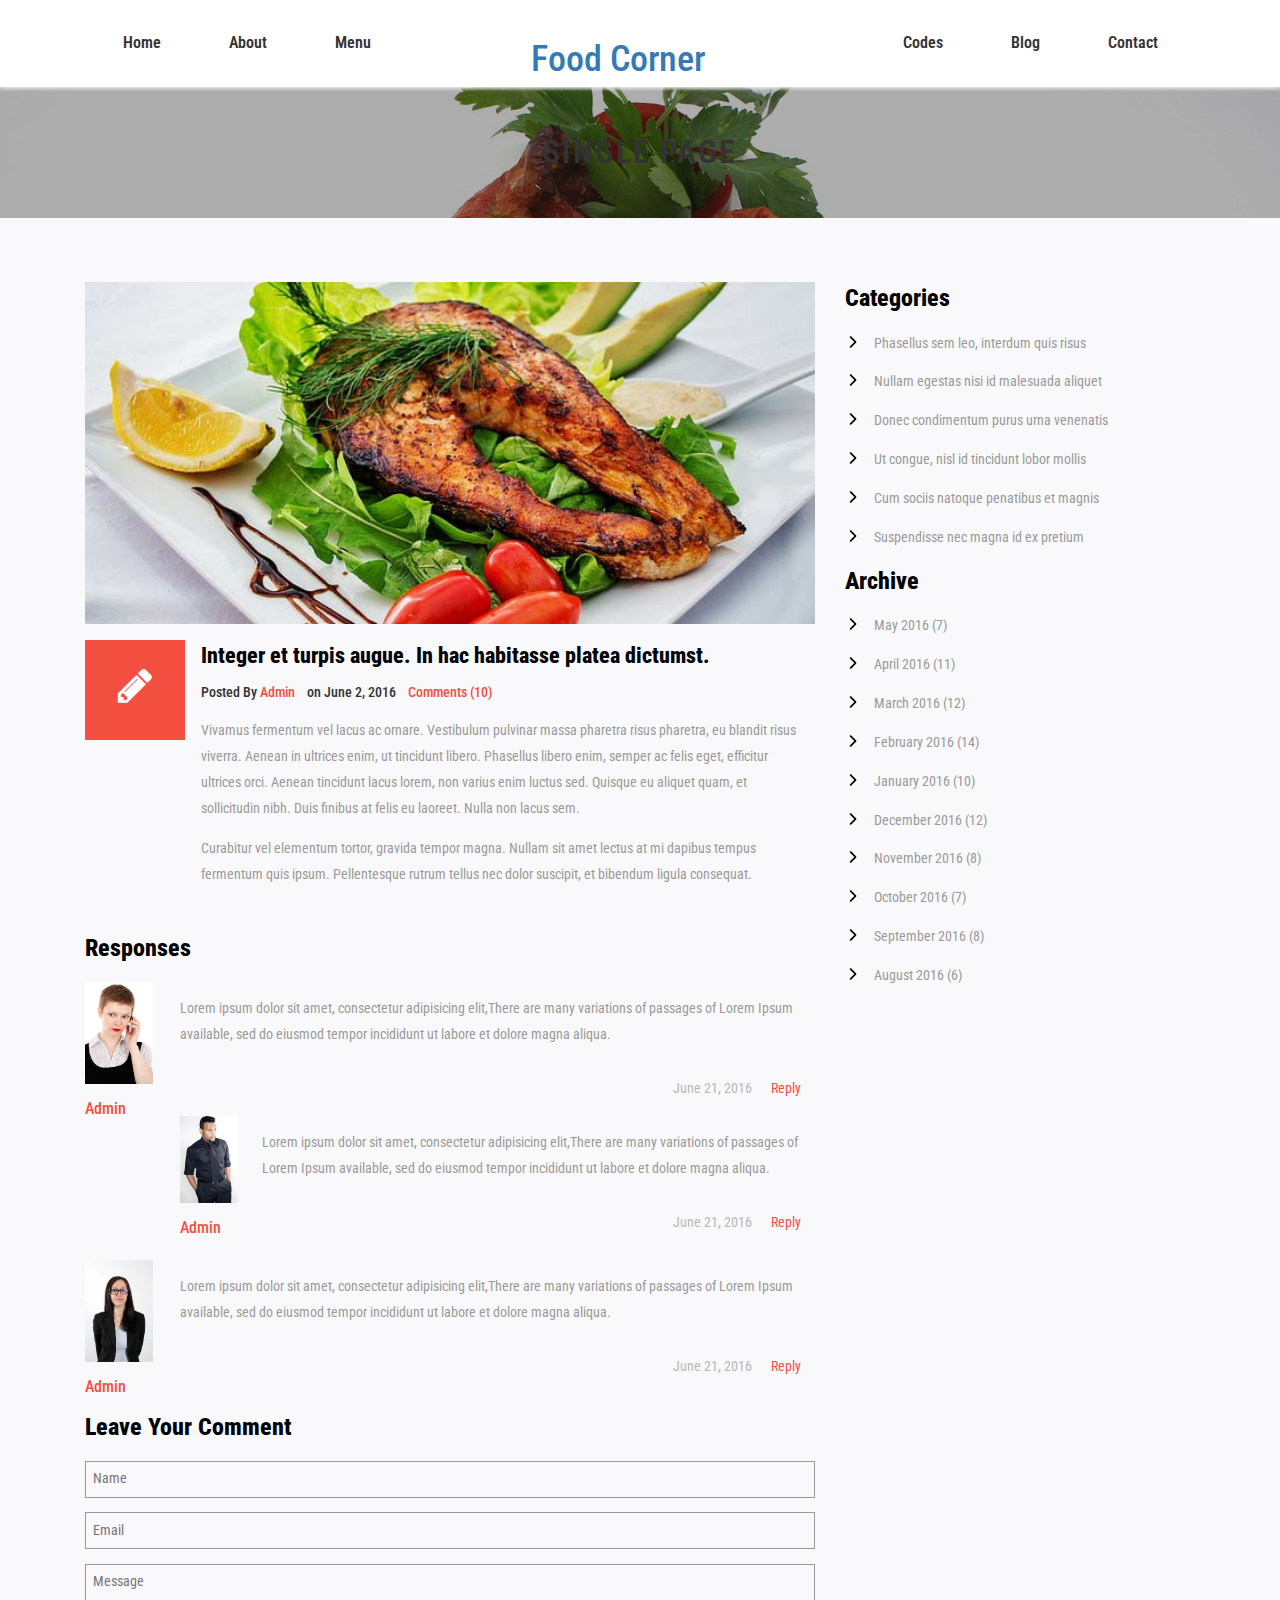
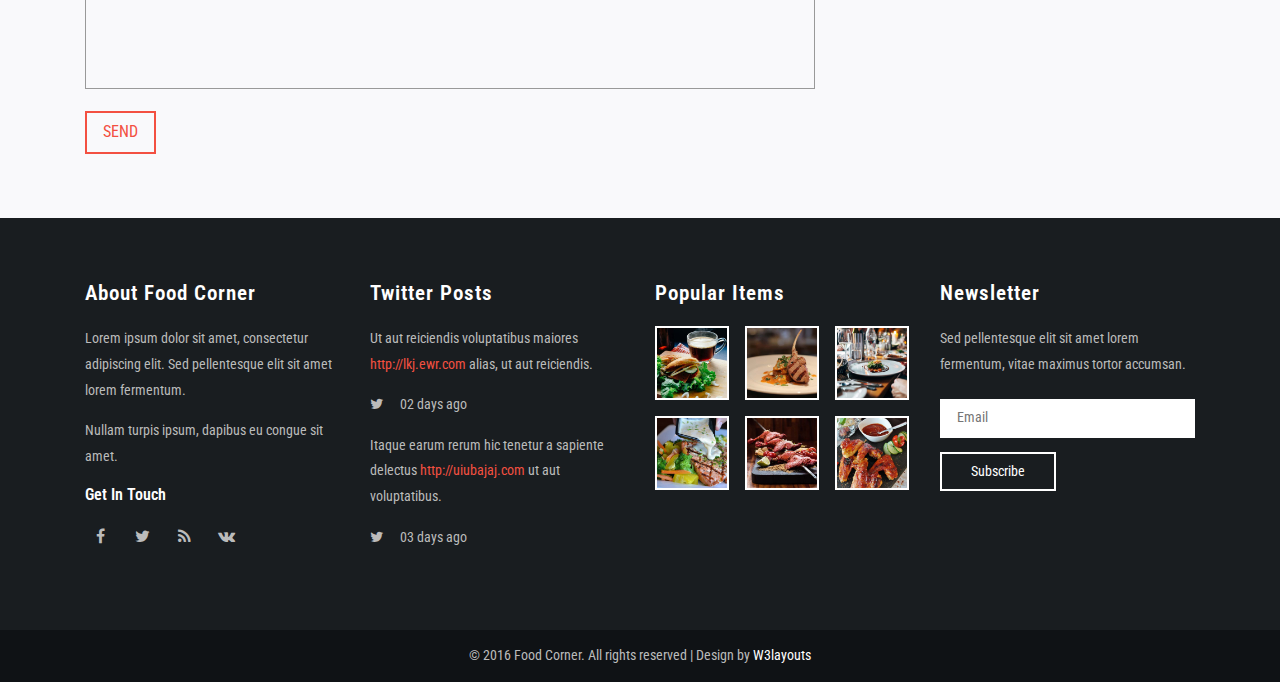
<file: single.html>
<!--A Design by W3layouts
Author: W3layout
Author URL: http://w3layouts.com
License: Creative Commons Attribution 3.0 Unported
License URL: http://creativecommons.org/licenses/by/3.0/
-->
<!DOCTYPE html>
<html>
<head>
<title>Food Corner a Hotels and Restaurants Category Flat Bootstrap responsive Website Template | Single :: w3layouts</title>
<meta name="viewport" content="width=device-width, initial-scale=1">
<meta http-equiv="Content-Type" content="text/html; charset=utf-8" />
<meta name="keywords" content="Food Corner Responsive web template, Bootstrap Web Templates, Flat Web Templates, Android Compatible web template, 
Smartphone Compatible web template, free webdesigns for Nokia, Samsung, LG, SonyEricsson, Motorola web design" />
<script type="application/x-javascript"> addEventListener("load", function() { setTimeout(hideURLbar, 0); }, false); function hideURLbar(){ window.scrollTo(0,1); } </script>
<!-- bootstrap-css -->
<link href="css/bootstrap.css" rel="stylesheet" type="text/css" media="all" />
<!--// bootstrap-css -->
<!-- css -->
<link rel="stylesheet" href="css/style.css" type="text/css" media="all" />
<!--// css -->
<link rel="stylesheet" href="css/owl.carousel.css" type="text/css" media="all">
<link href="css/owl.theme.css" rel="stylesheet">
<!-- font-awesome icons -->
<link href="css/font-awesome.css" rel="stylesheet"> 
<!-- //font-awesome icons -->
<!-- font -->
<link href='//fonts.googleapis.com/css?family=Open+Sans:400,300,300italic,400italic,600,600italic,700,700italic,800,800italic' rel='stylesheet' type='text/css'>
<link href='//fonts.googleapis.com/css?family=Roboto+Condensed:400,700italic,700,400italic,300italic,300' rel='stylesheet' type='text/css'>
<!-- //font -->
<script src="js/jquery-1.11.1.min.js"></script>
<script src="js/bootstrap.js"></script>
<script src="js/SmoothScroll.min.js"></script>
</head>
<body>
	<!-- banner -->
	<div class="banner about-bg">
		<!--header-->
		<div class="header">
			<div class="logo">
				<h1><a href="index.html">Food Corner</a></h1>
			</div>
			<div class="top-nav">
				<span class="menu"><img src="images/menu.png" alt=""/></span>
				<ul>
					<li><a href="index.html">Home</a></li>
					<li><a href="about.html">About</a></li>					
					<li><a href="menu.html">Menu</a></li>
					<li><a href="codes.html">Codes</a></li>
					<li><a href="blog.html">Blog</a></li>
					<li><a href="contact.html">Contact</a></li>
				</ul>
				<!-- script-for-menu -->
				<script>					
					$("span.menu").click(function(){
						$(".top-nav ul").slideToggle("slow" , function(){
						});
					});
				</script>
				<!-- script-for-menu -->
			</div>
				<div class="clearfix"> </div>
		</div>	
		<!--//header-->
		<div class="about-heading">
			<h2>Single Page</h2>
		</div>
	</div>
	<!-- //banner -->
	
	<div class="blog">
		<div class="container">
			<div class="agile-blog-grids">
				<div class="col-md-8 agile-blog-grid-left">
					<div class="agile-blog-grid">
						<div class="agile-blog-grid-left-img">
							<a href="single.html"><img src="images/e2.jpg" alt="" /></a>
						</div>
						<div class="blog-left-grids">
							<div class="blog-left-left">
								<i class="fa fa-pencil" aria-hidden="true"></i>
							</div>
							<div class="blog-left-right">
								<div class="blog-left-right-top">
									<h4>Integer et turpis augue. In hac habitasse platea dictumst.</h4>
									<p>Posted By <a href="#">Admin</a> &nbsp;&nbsp; on June 2, 2016 &nbsp;&nbsp; <a href="#">Comments (10)</a></p>
								</div>
								<div class="blog-left-right-bottom">
									<p>Vivamus fermentum vel lacus ac ornare. Vestibulum pulvinar massa pharetra risus pharetra, eu blandit risus viverra. Aenean in ultrices enim, ut tincidunt libero. Phasellus libero enim, semper ac felis eget, efficitur ultrices orci. Aenean tincidunt lacus lorem, non varius enim luctus sed. Quisque eu aliquet quam, et sollicitudin nibh. Duis finibus at felis eu laoreet. Nulla non lacus sem.
									<span>Curabitur vel elementum tortor, gravida tempor magna. Nullam sit amet lectus at mi dapibus tempus fermentum quis ipsum. Pellentesque rutrum tellus nec dolor suscipit, et bibendum ligula consequat. </span></p>
								</div>
							</div>
							<div class="clearfix"> </div>
						</div>
						<div class="response">
								<h3>Responses</h3>
								<div class="media response-info">
									<div class="media-left response-text-left">
										<a href="#">
											<img class="media-object" src="images/t1.jpg" alt="">
										</a>
										<h5><a href="#">Admin</a></h5>
									</div>
									<div class="media-body response-text-right">
										<p>Lorem ipsum dolor sit amet, consectetur adipisicing elit,There are many variations of passages of Lorem Ipsum available, 
											sed do eiusmod tempor incididunt ut labore et dolore magna aliqua.</p>
										<ul>
											<li>June 21, 2016</li>
											<li><a href="single.html">Reply</a></li>
										</ul>
										<div class="media response-info">
											<div class="media-left response-text-left">
												<a href="#">
													<img class="media-object" src="images/t2.jpg" alt="">
												</a>
												<h5><a href="#">Admin</a></h5>
											</div>
											<div class="media-body response-text-right">
												<p>Lorem ipsum dolor sit amet, consectetur adipisicing elit,There are many variations of passages of Lorem Ipsum available, 
													sed do eiusmod tempor incididunt ut labore et dolore magna aliqua.</p>
												<ul>
													<li>June 21, 2016</li>
													<li><a href="single.html">Reply</a></li>
												</ul>		
											</div>
											<div class="clearfix"> </div>
										</div>
									</div>
									<div class="clearfix"> </div>
								</div>
								<div class="media response-info">
									<div class="media-left response-text-left">
										<a href="#">
											<img class="media-object" src="images/t3.jpg" alt="">
										</a>
										<h5><a href="#">Admin</a></h5>
									</div>
									<div class="media-body response-text-right">
										<p>Lorem ipsum dolor sit amet, consectetur adipisicing elit,There are many variations of passages of Lorem Ipsum available, 
											sed do eiusmod tempor incididunt ut labore et dolore magna aliqua.</p>
										<ul>
											<li>June 21, 2016</li>
											<li><a href="single.html">Reply</a></li>
										</ul>		
									</div>
									<div class="clearfix"> </div>
								</div>
						</div>
						
						<div class="opinion">
							<h3>Leave Your Comment</h3>
							<form action="#" method="post">
								<input type="text" name="Name" placeholder="Name" required="">
								<input type="text" name="Email" placeholder="Email" required="">
								<textarea name="Message" placeholder="Message" required=""></textarea>
								<input type="submit" value="SEND">
							</form>
						</div>
					</div>
				</div>
				<div class="col-md-4 agile-blog-grid-right">
					<div class="categories">
						<h3>Categories</h3>
						<ul>
							<li><a href="#">Phasellus sem leo, interdum quis risus</a></li>
							<li><a href="#">Nullam egestas nisi id malesuada aliquet </a></li>
							<li><a href="#"> Donec condimentum purus urna venenatis</a></li>
							<li><a href="#">Ut congue, nisl id tincidunt lobor mollis</a></li>
							<li><a href="#">Cum sociis natoque penatibus et magnis</a></li>
							<li><a href="#">Suspendisse nec magna id ex pretium</a></li>
						</ul>
					</div>
					<div class="categories">
						<h3>Archive</h3>
						<ul class="marked-list offs1">
							<li><a href="#">May 2016 (7)</a></li>
							<li><a href="#">April 2016 (11)</a></li>
							<li><a href="#">March 2016 (12)</a></li>
							<li><a href="#">February 2016 (14)</a> </li>
							<li><a href="#">January 2016 (10)</a></li>    
							<li><a href="#">December 2016 (12)</a></li>
							<li><a href="#">November 2016 (8)</a></li>
							<li><a href="#">October 2016 (7)</a> </li>
							<li><a href="#">September 2016 (8)</a></li>
							<li><a href="#">August 2016 (6)</a></li>                          
						</ul>
					</div>
				</div>
				<div class="clearfix"> </div>
			</div>
		</div>
	</div>
	
	<!-- footer -->
	<div class="footer">
		<div class="container">
			<div class="agile-footer-grids">
				<div class="col-md-3 agile-footer-grid">
					<h4>About Food Corner</h4>
					<p>Lorem ipsum dolor sit amet, consectetur adipiscing elit. Sed pellentesque elit sit amet lorem fermentum.<span>Nullam turpis ipsum, dapibus eu congue sit amet.</span></p>
					<h5>Get In Touch<h5>
					<div class="agileinfo-social-grids">
						<ul>
							<li><a href="#"><i class="fa fa-facebook"></i></a></li>
							<li><a href="#"><i class="fa fa-twitter"></i></a></li>
							<li><a href="#"><i class="fa fa-rss"></i></a></li>
							<li><a href="#"><i class="fa fa-vk"></i></a></li>
						</ul>
					</div>
				</div>
				<div class="col-md-3 agile-footer-grid">
					<h4>Twitter Posts</h4>
					<ul class="w3agile_footer_grid_list">
						<li>Ut aut reiciendis voluptatibus maiores <a href="#">http://lkj.ewr.com</a> alias, ut aut reiciendis.
							<span><i class="fa fa-twitter" aria-hidden="true"></i> 02 days ago</span></li>
						<li>Itaque earum rerum hic tenetur a sapiente delectus <a href="#">http://uiubajaj.com</a> ut aut
							voluptatibus.<span><i class="fa fa-twitter" aria-hidden="true"></i> 03 days ago</span></li>
					</ul>
				</div>
				<div class="col-md-3 agile-footer-grid">
					<h4>Popular Items</h4>
					<div class="popular-grids">
						<div class="popular-grid">
							<a href="single.html"><img src="images/s1.jpg" alt="" /></a>
						</div>
						<div class="popular-grid">
							<a href="single.html"><img src="images/s2.jpg" alt="" /></a>
						</div>
						<div class="popular-grid">
							<a href="single.html"><img src="images/s3.jpg" alt="" /></a>
						</div>
						<div class="clearfix"> </div>
					</div>
					<div class="popular-grids">
						<div class="popular-grid">
							<a href="single.html"><img src="images/s5.jpg" alt="" /></a>
						</div>
						<div class="popular-grid">
							<a href="single.html"><img src="images/s6.jpg" alt="" /></a>
						</div>
						<div class="popular-grid">
							<a href="single.html"><img src="images/s7.jpg" alt="" /></a>
						</div>
						<div class="clearfix"> </div>
					</div>
				</div>
				<div class="col-md-3 agile-footer-grid">
					<h4>Newsletter</h4>
					<p>Sed pellentesque elit sit amet lorem fermentum, vitae maximus tortor accumsan.</p>
					<form action="#" method="post">
						<input type="email" name="Email" placeholder="Email" required="">
						<input type="submit" value="Subscribe">
					</form>
				</div>
				<div class="clearfix"> </div>
			</div>
		</div>
	</div>
	<!-- //footer -->
	<!-- agileits-copyright -->
	<div class="agileits-copyright">
		<div class="container">
			<p>© 2016 Food Corner. All rights reserved | Design by <a href="http://w3layouts.com">W3layouts</a></p>
		</div>
	</div>
	<!-- //agileits-copyright -->
</body>	
</html>
</file>
<file: css/style.css>
/*--A Design by W3layouts 
Author: W3layout
Author URL: http://w3layouts.com
License: Creative Commons Attribution 3.0 Unported
License URL: http://creativecommons.org/licenses/by/3.0/
--*/
body a {
  transition: 0.5s all;
  -webkit-transition: 0.5s all;
  -o-transition: 0.5s all;
  -moz-transition: 0.5s all;
  -ms-transition: 0.5s all;
}
html, body{
    font-size: 100%;
	font-family: 'Roboto Condensed', sans-serif;
}
.banner{
    background: url(../images/1.jpg) no-repeat 0px -66px;
    background-size: cover;
    padding: 0em 0 11em 0;
}
.header {
	position: relative;
    padding: 2em 0;
    background: #FFF;
    box-shadow: 0 2px 3px #e4e4e4;
}
.logo {
    position: absolute;
    top: 23%;
    z-index: 999;
    left: 41.5%;
}
.logo  h4{
	/*margin:0;*/
}
.logo h4 a {
    display: block;
    font-size: 1.1em;
    color: #000000;
    text-decoration: none;
    /*letter-spacing: 2px;*/
    font-weight: 600;
    text-transform: uppercase;
}
.top-nav {
    text-align: center;
    width: 100%;
    margin: 0 auto;
}
span.menu {
	display: none;
}
.top-nav ul {
	margin: 0;
    padding: 0;
}
.top-nav ul li{
	list-style-type:none;
	display: inline-block;
	margin: 0 2em;
}	
.top-nav ul li:nth-child(3) {
    margin-right: 31em;
}
.top-nav li a {
    color: #333;
    font-size: 1em;
    padding: 0;
    font-weight: 600;
    text-decoration: none;
}
.top-nav li a:hover ,.top-nav li a.active{
    color: #f35041;
}
/*--//header--*/
.banner-slider {
    margin: 11em 0 0 0;
}
.banner-info{
    margin: 0 auto;
    text-align: center;
    width: 61%;
}
.banner-info h3{
    /*color: #000000;*/
    color: #fff;
    font-size: 4em;
    margin: 0;
    font-family: 'Open Sans', sans-serif;
    font-weight: 700;
    text-transform: uppercase;
}
.banner-info p{
    color: #d0d0d0;
    font-size: 1em;
    margin: 1em 0 0 0;
    line-height: 1.8em;
}
.banner-info a {
    color: #FFFFFF;
    font-size: 1em;
    padding: .5em 1em;
    display: block;
    border: solid 2px #f35041;
    width: 15%;
    text-align: center;
    text-decoration: none;
    margin: 2em auto 0;
    background: #f35041;
}
.banner-info a:hover{
    border: solid 2px #000000;
    background: none;
    color: #000000;
}
/*--slider--*/
#slider2,
#slider3 {
  box-shadow: none;
  -moz-box-shadow: none;
  -webkit-box-shadow: none;
  margin: 0 auto;
}
.rslides_tabs li:first-child {
  margin-left: 0;
}
.rslides_tabs .rslides_here a {
  background: rgba(255,255,255,.1);
  color: #fff;
  font-weight: bold;
}
.events {
  list-style: none;
}
.callbacks_container {
  position: relative;
  float: left;
  width: 100%;
}
.callbacks {
  position: relative;
  list-style: none;
  overflow: hidden;
  width: 100%;
  padding: 0;
  margin: 0;
}
.callbacks li {
  position: absolute;
  width: 100%;
}
.callbacks img {
  position: relative;
  z-index: 1;
  height: auto;
  border: 0;
}
.callbacks .caption {
	display: block;
	position: absolute;
	z-index: 2;
	font-size: 20px;
	text-shadow: none;
	color: #fff;
	left: 0;
	right: 0;
	padding: 10px 20px;
	margin: 0;
	max-width: none;
	top: 10%;
	text-align: center;
}
.callbacks_nav {
    position: absolute;
    -webkit-tap-highlight-color: rgba(0,0,0,0);
    bottom: -50%;
    left: 0;
    opacity: 0.6;
    z-index: 3;
    text-indent: -9999px;
    overflow: hidden;
    text-decoration: none;
    width: 40px;
    height: 40px;
    background: transparent url("../images/arrows.png") no-repeat left top;
}
 .callbacks_nav:hover{
  	opacity: 0.3;
  }
.callbacks_nav.next {
  left: auto;
    background-position: right top;
  left: 95.5%;
 }
 .callbacks_nav.prev {
	right: auto;
	background-position:left top;
	left: 91%;
}
#slider3-pager a {
  display: inline-block;
}
#slider3-pager span{
  float: left;
}
#slider3-pager span{
	width:100px;
	height:15px;
	background:#fff;
	display:inline-block;
	border-radius:30em;
	opacity:0.6;
}
#slider3-pager .rslides_here a {
  background: #FFF;
  border-radius:30em;
  opacity:1;
}
#slider3-pager a {
  padding: 0;
}
#slider3-pager li{
	display:inline-block;
}
.rslides {
  position: relative;
  list-style: none;
  overflow: hidden;
  width: 100%;
  padding: 0;
}
.rslides li {
  -webkit-backface-visibility: hidden;
  position: absolute;
  display:none;
  width: 100%;
  left: 0;
  top: 0;
}
.rslides li{
  position: relative;
  display: block;
  float: left;
}
.rslides img {
  height: auto;
  border: 0;
  }
.callbacks_tabs{
    list-style: none;
    position: absolute;
    top: 13%;
    right: 0;
    padding: 0;
    margin: 0;
    display: block;
    z-index: 999;
}
.slider-top span{
	font-weight:600;
}
.callbacks_tabs li{
    display: block;
    margin: 0;
}
/*----*/
.callbacks_tabs a{
 visibility: hidden;
}
.callbacks_tabs a:after {
    content: "\f111";
    font-size: 0;
    font-family: FontAwesome;
    visibility: visible;
    display: block;
    height: 10px;
    width: 10px;
    display: inline-block;
    background: #efefef;
    border: 2px solid #bfbdbd;
    border-radius: 50%;
    -webkit-border-radius: 50%;
    -o-border-radius: 50%;
    -moz-border-radius: 50%;
    -ms-border-radius: 50%;
}
.callbacks_here a:after{
    background: #f35041;
    border: 2px solid #f35041;
}
/*-- history --*/
.history{
    padding: 5em 0;
    background: #FFFFFF;
}
.w3l-history-left img{
	width:100%;
}
.w3l-history-right h2{
    color: #333333;
    font-size: 2em;
    margin: 0;
    font-weight: 800;
    line-height: 1.4em;
}
.w3l-history-right p{
    color: #999999;
    font-size: .9em;
    margin: 1em 0 2em 0;
    line-height: 1.8em;
}
.w3l-history-right a{
	color: #f35041;
    font-size: 1em;
    padding: .5em 1em;
    border: solid 2px #f35041;
    text-align: center;
    text-decoration: none;
    margin: 2em auto 0;
    background: none;
}
.w3l-history-right a:hover{
	background:#f35041;
	color:#FFFFFF;
}
/*-- //history --*/
/*-- services --*/
.services{
	padding: 4em 0;
    background: #f9f9fb;
}
.services-info{
	text-align:center;
}
.services-info h3,.team-heading h3{
	font-size: 2em;
    margin: 0;
    color: #000000;
    text-decoration: none;
    letter-spacing: 2px;
    font-weight: 600;
    text-transform: uppercase;
}
.services-info p,.team-heading p{
    color: #999999;
    font-size: .9em;
    margin: 1em auto 0;
    width: 40%;
}
.services-grids{
	margin:4em 0 0 0;
}
#owl-demo .item{
    text-align: center;
}
.services-grid-info{
    position: relative;
    overflow: hidden;	
}
.services-grid-info img{
	width:100%;
}
i.fa.fa-cutlery {
    color: #FFFFFF;
    font-size: 2em;
}
.services-grid-caption h4{
    color: #FFFFFF;
    font-size: 2em;
    font-weight: 600;
    margin: .5em 0 0 0;
}
.services-grid-caption p{
    color: #c5c5c5;
    font-size: .9em;
    margin: 0;
}
.services-grid-caption {
    background: rgba(0, 0, 0, 0.61);
    padding: 8em 1em 1em 1em;
    position: absolute;
    left: 0;
    bottom: -105%;
    text-align: center;
    width: 100%;
    height: 400px;
    -webkit-transition: .5s all;
    transition: .5s all;
    -moz-transition: .5s all;
}
.services-grid-info:hover .services-grid-caption{
    bottom: 0%;
}
/*-- //services --*/
/*-- special --*/
.special{
	padding:4em 0;
}
.special-grids {
    margin: 4em 0 0 0;
}
.w3l-special-grid {
    padding: 0;
}
.w3ls-special-img {
    padding: 0;
    background: url(../images/sp1.jpg) no-repeat 0px 0px;
    min-height: 280px;
    background-size: cover;
    text-align: center;
    position: relative;
    border: solid 1px #eaeaea;
}
.w3ls-special-img img{
	width:100%;
}
.agileits-special-info{
    text-align: center;
    padding: 5.66em 2em;
    background: #FFFFFF;
    border: solid 1px #eaeaea;
}
.agileits-special-info h4{
    /*color: #000;*/
    color: #FFF;
    font-size: 1.5em;
    margin: .3em 0 0 0;
    position: relative;
}
.agileits-special-info h4:after{
	content: '';
    background: #f35041;
    width: 23%;
    padding: 1px;
    position: absolute;
    top: 36px;
    left: 82px;
}
.agileits-special-info p{
    line-height: 1.5em;
    margin: 1.5em 0 0 0;
    color: #999999;
    font-size: .9em;
}
.wthree-img{
    background: url(../images/sp2.jpg) no-repeat 0px 0px !important;
    background-size: cover !important;
}
.wthree-img2{
    background: url(../images/sp3.jpg) no-repeat 0px 0px !important;
    background-size: cover !important;
}
.wthree-img3{
    background: url(../images/sp4.jpg) no-repeat 0px 0px !important;
    background-size: cover !important;	
}
.w3ls-special-text p{
    color: #FFFFFF;
    font-size: 1.5em;
    padding: 1.3em 0 0 0;
    background: #f35041;
    width: 100px;
    margin: 0;
    height: 100px;
}


/* Seventh Section */
.w3ls-special-img .single-effect {
  display: inline-block;
  margin: 0 18px;
}
.w3ls-special-img .single-effect h3 {
  color: #fff;
  font-size: 25px;
  margin-bottom: 20px;
}
.w3ls-special-img.single-effect .hover {
  background-color: #FFF;
  color: #888;
}
/*  Demo 6 */
.wpf-demo-6 {
    height: 278px;
    overflow: hidden;
}
.wpf-demo-6 img {
  height: 100%;
  width: 100%;
  -webkit-transition: all 0.5s;
  -moz-transition: all 0.5s;
  -ms-transition: all 0.5s;
  -o-transition: all 0.5s;
  transition: all 0.5s;
}
.wpf-demo-6:hover .view-caption {
  opacity: 1;
  background-color: rgba(0, 0, 0, 0.8);
  -moz-transform: scale(1);
  -o-transform: scale(1);
  -ms-transform: scale(1);
  -webkit-transform: scale(1);
  transform: scale(1);
}
.wpf-demo-6:hover .view-caption:hover h4 {
  -moz-transform: scale(1);
  -o-transform: scale(1);
  -ms-transform: scale(1);
  -webkit-transform: scale(1);
  transform: scale(1);
}
.wpf-demo-6:hover .view-caption:hover a {
  -moz-transform: scale(1);
  -o-transform: scale(1);
  -ms-transform: scale(1);
  -webkit-transform: scale(1);
  transform: scale(1);
}
.wpf-demo-6 .view-caption {
  background-color: rgba(0, 0, 0, 0);
  -webkit-transition: all 0.5s;
  -moz-transition: all 0.5s;
  -ms-transition: all 0.5s;
  -o-transition: all 0.5s;
  transition: all 0.5s;
  padding: 20% 0;
  position: absolute;
  left: 0;
  top: 0;
  bottom: 0;
  right: 0;
  width: 100%;
  height: 100%;
  opacity: 0;
  -moz-transform: scale(0.5);
  -o-transform: scale(0.5);
  -ms-transform: scale(0.5);
  -webkit-transform: scale(0.5);
  transform: scale(0.5);
}
.wpf-demo-6 .view-caption h4 {
  color: #fff;
  font-size: 18px;
  font-weight: normal;
  margin-bottom: 15px;
  margin-top: 5px;
  -webkit-transition: all 0.5s;
  -moz-transition: all 0.5s;
  -ms-transition: all 0.5s;
  -o-transition: all 0.5s;
  transition: all 0.5s;
}
.wpf-demo-6 .view-caption a {
  color: #fff;
  font-size: 18px;
  margin-top: 14%;
  text-decoration:none;
  display: inline-block;
  border: 2px solid #fff;
  padding: 10px 15px;
  line-height: 18px;
  -webkit-transition: all 0.5s;
  -moz-transition: all 0.5s;
  -ms-transition: all 0.5s;
  -o-transition: all 0.5s;
  transition: all 0.5s;
}
.wpf-demo-6 .view-caption a:hover {
    color: #f35041;
    border-color: #f35041;
}
/*-- //special --*/
/*-- footer --*/
.footer{
	background:#191d20;
	padding:4em 0;
}
.agile-footer-grid h4{
    color: #FFFFFF;
    font-size: 1.3em;
    font-weight: 600;
    margin: 0 0 1em 0;
    letter-spacing: 1px;
}
.agile-footer-grid p{
	color: #bbbbbb;
    font-size: .9em;
    line-height: 1.8em;
    margin: 0;
}
.agile-footer-grid h5{
    color: #FFFFFF;
    font-size: 1em;
    font-weight: 600;
    margin:1em 0;	
}
.agileinfo-social-grids ul {
    padding: 0;
    margin: 0;
}
.agileinfo-social-grids ul li {
    display: inline-block;
    margin: 0 .5em 0 0;
}
.agileinfo-social-grids ul li:last-child{
	margin-left:0;
}
.agileinfo-social-grids ul li a {
    color: #FFFFFF;
    text-align: center;
}
.agileinfo-social-grids ul li a i.fa.fa-facebook,.agileinfo-social-grids ul li a i.fa.fa-twitter,.agileinfo-social-grids ul li a i.fa.fa-rss,.agileinfo-social-grids ul li a i.fa.fa-vk {
    height: 30px;
    width: 30px;
    border: solid 2px #191d20;
    line-height: 29px;
    background: none;
    color: #bbbbbb;
    transition: 0.5s all;
    -webkit-transition: 0.5s all;
    -moz-transition: 0.5s all;
    -o-transition: 0.5s all;
    -ms-transition: 0.5s all;
}
.agileinfo-social-grids ul li a i.fa.fa-facebook:hover {
	border: solid 2px #3b5998;
    color: #3b5998;
}
.agileinfo-social-grids ul li a i.fa.fa-twitter:hover{
	border: solid 2px #55acee;
	color: #55acee;
}
.agileinfo-social-grids ul li a i.fa.fa-rss:hover{
	border: solid 2px #f26522;
	color: #f26522;
}
.agileinfo-social-grids ul li a i.fa.fa-vk:hover{
	border: solid 2px #45668e;
	color: #45668e;
}
.agile-footer-grid p span{
	display:block;
	margin:1em 0 0 0;
}
.agile-footer-grid ul{
	padding:0;
	margin:0;
}
ul.w3agile_footer_grid_list li {
    list-style-type: none;
    color: #bbbbbb;
    line-height: 1.8em;
    margin-bottom: 1em;
	font-size:.9em;
}
ul.w3agile_footer_grid_list li:last-child {
    margin-bottom: 0;
}
ul.w3agile_footer_grid_list li a {
    color: #f35041;
    text-decoration: none;
}
ul.w3agile_footer_grid_list li span {
    display: block;
    margin: 1em 0 0;
}
ul.w3agile_footer_grid_list i.fa.fa-twitter{
	margin-right:1em;
}
.popular-grid{
    float: left;
    width: 29%;
    margin-right: 1em;
}
.popular-grid a img{
    width: 100%;
    border: solid 2px #fff;
}
.popular-grid:nth-child(3){
	margin-right:0;
}
.popular-grids:last-child{
	margin:1em 0 0 0;
}
.agile-footer-grid input[type="email"] {
    display: inline-block;
    border: 2px solid #ffffff;
    width: 100%;
    outline: none;
    background: #FFFFFF;
    padding: 7px 15px;
    font-size: .9em;
    color: #BBBBBB;
    margin: 1.5em 0 1em;
}
.agile-footer-grid input[type="submit"] {
    outline: none;
    color: #FFFFFF;
    padding: .5em 2em;
    font-size: .9em;
    -webkit-appearance: none;
    background: none;
    border: 2px solid #ffffff;
    -webkit-transition: 0.5s all;
    -moz-transition: 0.5s all;
    -o-transition: 0.5s all;
    -ms-transition: 0.5s all;
    transition: 0.5s all;
}
.agile-footer-grid input[type="submit"]:hover{
	border: 2px solid #f35041;
	color: #FFFFFF;
	background: #f35041;
}
/*-- //footer --*/
/*-- agileits-copyright --*/
.agileits-copyright{
    text-align: center;
    padding: 1em 0;
    background: #0f1215;
}
.agileits-copyright p{
	color:#bbbbbb;
	font-size:.9em;
	margin:0;
}
.agileits-copyright p a{
	color:#FFFFFF;
	text-decoration:none;
}
.agileits-copyright p a:hover{
	color:#f35041;
}
/*-- //agileits-copyright --*/
/*-- about --*/
.about-bg{
    padding: 0em 0 3em 0 !important;
}
.about-heading {
    text-align: center;
}
.about-heading h2{
    font-size: 2em;
    margin: 1.5em 0 0 0;
    /*color: #000000;*/
    text-decoration: none;
    letter-spacing: 2px;
    font-weight: 600;
    text-transform: uppercase;
}
.agile-about-top {
     padding: 4em 0;
    background: #FFFFFF;
}
.h-f {
    width: 49%;
    float: left;
    margin-right: 1%;
}
.grid {
	position: relative;
	clear: both;
	margin: 0 auto;
}
.hf-text {
  text-align: center;
  background-color: #fff;
  padding-bottom: 1em;
  }
.hf-text h5 {
 font-size: 2em;
    font-weight: 400;
    color: #011750;
    line-height: 1.8em;
}
.hf-text p{
      color: #D00030;
    text-transform: uppercase;
    font-size: 1em;
    font-weight: 600;
}
/* Common style */
.grid figure {
  position: relative;
  float: left;
  overflow: hidden;
  height: auto;
  background: #3085a3;
  text-align: center;
  cursor: pointer;
}

.grid figure img {
	position: relative;
	display: block;
	max-width: 100%;
	opacity: 0.8;
}

.grid figure figcaption {
	padding: 2em;
	color: #fff;
	font-size: 1.25em;
	-webkit-backface-visibility: hidden;
	backface-visibility: hidden;
}
.grid figure figcaption::before,
.grid figure figcaption::after {
	pointer-errors: none;
}
.grid figure figcaption,
.grid figure figcaption > a {
	position: absolute;
	top: 0;
	left: 0;
	width: 100%;
	height: 100%;
}
/* Anchor will cover the whole item by default */
/* For some effects it will show as a button */
.grid figure figcaption > a {
	z-index: 1000;
	text-indent: 200%;
	white-space: nowrap;
	font-size: 0;
	opacity: 0;
}
.grid figure h4 {
	word-spacing: -0.15em;
	font-weight: 300;
}
.grid figure h4 span {
    font-weight: bold;
    color: #fff;
    margin-left: 12px;
}
.grid figure h4,
.grid figure p {
	margin: 0;
}
figure.effect-jazz {
    background: -webkit-linear-gradient(-65deg, #000 0%,#000 100%);
    background: linear-gradient(-65deg, #000 0%,#000 100%);
}

figure.effect-jazz img {
	opacity: 0.8;
}
figure.effect-jazz figcaption::after,
figure.effect-jazz img,
figure.effect-jazz p {
	-webkit-transition: opacity 0.35s, -webkit-transform 0.35s;
	transition: opacity 0.35s, transform 0.35s;
}
figure.effect-jazz figcaption::after {
	position: absolute;
	top: 0;
	left: 0;
	width: 100%;
	height: 100%;
	border-top: 1px solid #fff;
	border-bottom: 1px solid #fff;
	content: '';
	opacity: 0;
	-webkit-transform: rotate3d(0,0,1,45deg) scale3d(1,0,1);
	transform: rotate3d(0,0,1,45deg) scale3d(1,0,1);
	-webkit-transform-origin: 50% 50%;
	transform-origin: 50% 50%;
}
figure.effect-jazz h2,
figure.effect-jazz p {
	opacity:1;
	-webkit-transform: scale3d(0.8,0.8,1);
	transform: scale3d(0.8,0.8,1);
}
figure.effect-jazz h4 {
    padding-top: 37%;
    color: #ffffff;
    font-size: 2em;
}
figure.effect-jazz p {
	    padding: 0em 2em;
    text-transform: none;
    font-size: 0.7em;
    opacity: 0;
    line-height: 1.8em;
}
figure.effect-jazz:hover img {
	opacity: 0.5;
	-webkit-transform: scale3d(1.05,1.05,1);
	transform: scale3d(1.05,1.05,1);
}
figure.effect-jazz:hover figcaption::after {
	opacity: 1;
	-webkit-transform: rotate3d(0,0,1,45deg) scale3d(1,1,1);
	transform: rotate3d(0,0,1,45deg) scale3d(1,1,1);
}
figure.effect-jazz:hover h4,
figure.effect-jazz:hover p {
	opacity: 1;
	-webkit-transform: scale3d(1,1,1);
	transform: scale3d(1,1,1);
}
.h-f.one {
    margin-bottom:0em;
}
.ab-text h3{
    color: #000000;
    font-size: 2em;
    margin: 0;
    font-weight: 800;
    line-height: 1.4em;
    text-transform: capitalize;
}
.ab-text p{
    color: #999999;
    font-size: .9em;
    margin: 1em 0 2em 0;
    line-height: 1.8em;	
}
.ab-text p span{
	display:block;
	margin:1em 0 0 0;
}
/*-- //about --*/
/*-- team --*/
.team{
	padding:4em 0;
	background:url(../images/5.jpg) no-repeat 0px 0px;
	background-size:cover;
}
.jarallax {
    position: relative;
    background-size: cover;
    background-repeat: no-repeat;
    background-position: 50% 50%;
}
.team-heading {
    text-align: center;
}
.team-heading p{
    color: #000000;
    font-size: .9em;
    margin: 1em auto 0;
    width: 40%;	
}
.agileits-team-grids {
    margin: 4em 0 0 0;
}
.team-info{
    position: relative;
    overflow: hidden;	
}
.team-info img{
	width:100%;
	border:solid 2px #333333;
}
.team-caption h4{
    color: #FFFFFF;
    font-size: 1.5em;
    font-weight: 600;
    margin: .5em 0 0 0;
}
.team-caption p{
	color: #ffb3ac;
    font-size: .9em;
    margin: 0;
}
.team-caption ul{
    padding: 0;
    margin: 1em 0 0 0;
}
.team-caption ul li{
    display: inline-block;
}
.team-caption ul li a {
	color: #333;
    text-align: center;
}
.team-caption ul li a i.fa.fa-facebook{
    height: 30px;
    width: 30px;
    line-height: 30px;
    border: solid 2px #FFF;
    background: none;
    color: #FFF;
    transition: 0.5s all;
    -webkit-transition: 0.5s all;
    -moz-transition: 0.5s all;
    -o-transition: 0.5s all;
    -ms-transition: 0.5s all;
}
.team-caption ul li a i.fa.fa-facebook:hover {
    background: #3b5998;
}
.team-caption ul li a i.fa.fa-twitter{
    height: 30px;
    width: 30px;
    line-height: 30px;
    border: solid 2px #FFF;
    background: none;
    color: #FFF;
    transition: 0.5s all;
    -webkit-transition: 0.5s all;
    -moz-transition: 0.5s all;
    -o-transition: 0.5s all;
    -ms-transition: 0.5s all;
}
.team-caption ul li a i.fa.fa-twitter:hover{
	background: #55acee;
}
.team-caption ul li a i.fa.fa-rss{
    height: 30px;
    width: 30px;
    line-height: 30px;
    border: solid 2px #FFF;
    background: none;
    color: #FFF;
    transition: 0.5s all;
    -webkit-transition: 0.5s all;
    -moz-transition: 0.5s all;
    -o-transition: 0.5s all;
    -ms-transition: 0.5s all;
}
.team-caption ul li a i.fa.fa-rss:hover{
	background: #f26522;
}
.team-caption {
    background: #f35041;
    padding: 1em;
    position: absolute;
    left: 0;
    bottom: -105%;
    text-align: center;
    width: 100%;
    height: 154px;
    -webkit-transition: .5s all;
    transition: .5s all;
    -moz-transition: .5s all;
}
.team-info:hover .team-caption{
    bottom: 0%;
}
.team-info:hover .team-caption {
    bottom: 0%;
}
/*-- //team --*/
/*-- events --*/
.events{
	padding:4em 0;
	background:#FFFFFF;
}
.w3l-event-grids {
    margin: 4em 0 0 0;
}
.w3l-event-grid a{
	display:block;
}
.w3l-event-grid a img{
	width:100%;
}
.news-grid-info {
    margin-top: 1em;
}
.news-grid-info a {
    font-size: 1.3em;
    color: #f35041;
    text-decoration: none;
    font-weight: 600;
}
.news-grid-info a:hover{
	color:#000000;
}
.news-grid-info h5 {
	color: #000;
    font-size: 1em;
    margin: .5em 0;
}
.news-grid-info p {
	color: #999999;
    font-size: .9em;
    margin: 1em 0 0 0;
    line-height: 1.8em;
}
/*-- //events --*/
/*--Shortcodes--*/
.code-banner{
    padding: 1em 0 2em;	
}
.codes {
	padding: 4em 0;
    background: #f9f9fb;
}
.codes-heading {
    text-align: center;
}
h3.hdg {
    font-size: 2.5em;
	color:#000 !important;
}
.show-grid [class^=col-] {
    background: #fff;
  text-align: center;
  margin-bottom: 10px;
  line-height: 2em;
  border: 10px solid #f0f0f0;
}
.show-grid [class*="col-"]:hover {
  background: #e0e0e0;
}
.grid_3{
	margin-bottom:2em;
}
.xs h3, h3.m_1{
	color:#000;
	font-size:1.7em;
	font-weight:300;
	margin-bottom: 1em;
}
.grid_3 p{
  color: #555;
  font-size: 0.85em;
  margin-bottom: 1em;
  font-weight: 300;
}
.grid_4{
	background:none;
}
.label {
  font-weight: 300 !important;
  border-radius:4px;
}  
.grid_5{
	background:none;
	padding:2em 0;
}
.grid_5 h3, .grid_5 h2, .grid_5 h1, .grid_5 h4, .grid_5 h5, h3.hdg {
	margin-bottom:1em;
	color: #333;
}
.table > thead > tr > th, .table > tbody > tr > th, .table > tfoot > tr > th, .table > thead > tr > td, .table > tbody > tr > td, .table > tfoot > tr > td {
  border-top: none !important;
}
.tab-content > .active {
  display: block;
  visibility: visible;
}
.pagination > .active > a, .pagination > .active > span, .pagination > .active > a:hover, .pagination > .active > span:hover, .pagination > .active > a:focus, .pagination > .active > span:focus {
  z-index: 0;
}
.badge-primary {
  background-color: #03a9f4;
}
.badge-success {
  background-color: #8bc34a;
}
.badge-warning {
  background-color: #ffc107;
}
.badge-danger {
  background-color: #e51c23;
}
.grid_3 p{
  line-height: 2em;
  color: #888;
  font-size: 0.9em;
  margin-bottom: 1em;
  font-weight: 300;
}
.bs-docs-example {
  margin: 1em 0;
}
section#tables  p {
 margin-top: 1em;
}
.tab-container .tab-content {
  border-radius: 0 2px 2px 2px;
  border: 1px solid #e0e0e0;
  padding: 16px;
  background-color: #ffffff;
}
.table td, .table>tbody>tr>td, .table>tbody>tr>th, .table>tfoot>tr>td, .table>tfoot>tr>th, .table>thead>tr>td, .table>thead>tr>th {
  padding: 15px!important;
}
.table > thead > tr > th, .table > tbody > tr > th, .table > tfoot > tr > th, .table > thead > tr > td, .table > tbody > tr > td, .table > tfoot > tr > td {
  font-size: 0.9em;
  color: #555;
  border-top: none !important;
}
.tab-content > .active {
  display: block;
  visibility: visible;
}
.label {
  font-weight: 300 !important;
}
.label {
  padding: 4px 6px;
  border: none;
  text-shadow: none;
}
.nav-tabs {
  margin-bottom: 1em;
}
.alert {
  font-size: 0.85em;
}
h1.t-button,h2.t-button,h3.t-button,h4.t-button,h5.t-button {
	line-height:1.8em;
  margin-top:0.5em;
  margin-bottom: 0.5em;
}
li.list-group-item1 {
  line-height: 2.5em;
}
.input-group {
  margin-bottom: 20px;
  }
.in-gp-tl{
	padding:0;
}
.in-gp-tb{
	padding-right:0;
}
.list-group {
  margin-bottom: 48px;
}
ol {
  margin-bottom: 44px;
}
h2.typoh2{
    margin: 0 0 10px;
}
@media (max-width:768px){
.grid_5 {
	padding: 0 0 1em;
}
.grid_3 {
	margin-bottom: 0em;
}
}
@media (max-width:640px){
	h1, .h1, h2, .h2, h3, .h3 {
		margin-top: 0px;
		margin-bottom: 0px;
	}
	.grid_5 h3, .grid_5 h2, .grid_5 h1, .grid_5 h4, .grid_5 h5, h3.hdg, h3.bars {
		margin-bottom: .5em;
	}
	.progress {
		height: 10px;
		margin-bottom: 10px;
	}
	ol.breadcrumb li,.grid_3 p,ul.list-group li,li.list-group-item1 {
		font-size: 14px;
	}
	.breadcrumb {
		margin-bottom: 10px;
	}
	.well {
		font-size: 14px;
		margin-bottom: 10px;
	}
	h2.typoh2 {
		font-size: 1.5em;
	}
.grid_4 {
    margin-top: 30px;
}
}
@media (max-width:480px){
	.table h1 {
		font-size: 26px;
	}
	.table h2 {
		font-size: 23px;
	}
	.table h3 {
		font-size: 20px;
	}
	.label {
		font-size: 53%;
	}
	.alert,p {
		font-size: 14px;
	}
	.pagination {
		margin: 20px 0 0px;
	}
}
@media (max-width: 320px){
	.grid_4 {
		margin-top: 18px;
	}
	.alert, p,ol.breadcrumb li, .grid_3 p,.well, ul.list-group li, li.list-group-item1,a.list-group-item {
		font-size: 13px;
	}
	.alert {
		padding: 10px;
		margin-bottom: 10px;
	}
	ul.pagination li a {
		font-size: 14px;
		padding: 5px 11px !important;
	}
	.list-group {
		margin-bottom: 10px;
	}
	.well {
		padding: 10px;
	}
	.table > thead > tr > th, .table > tbody > tr > th, .table > tfoot > tr > th, .table > thead > tr > td, .table > tbody > tr > td, .table > tfoot > tr > td {
		font-size: 0.81em;
	}
	.table td, .table>tbody>tr>td, .table>tbody>tr>th, .table>tfoot>tr>td, .table>tfoot>tr>th, .table>thead>tr>td, .table>thead>tr>th {
		padding: 12px!important;
	}
	.codes .row {
		margin: 0;
	}
}
/*--//Shortcodes--*/
/*-- blog --*/
.blog {
    padding: 4em 0;
    background: #f9f9fb;
}
.agile-blog-grid-left-img a img{
	width: 100%;
    margin-bottom: 1em;
}
.blog-left-left{
    float: left;
    width: 100px;
    height: 100px;
    background: #f35041;
    text-align: center;
    padding: 1.6em 0 0 0;
}
i.fa.fa-pencil{
	color:#FFFFFF;
	font-size:2.5em;
}
.blog-left-right {
    float: left;
    width: 83%;
    margin-left: 1em;
}
.blog-left-right-top h4{
    color: #000000;
    font-size: 1.4em;
    margin: 0 0 .5em 0;
    font-weight: 800;
    line-height: 1.4em;
}
.blog-left-right-top h4 a{
	text-decoration:none;
    color: #000000;
}
.blog-left-right-top h4 a:hover{
	color:#f35041;
}
.blog-left-right-top p {
    margin: 0 0 1em;
    font-size: .9em;
    font-weight: 500;
    color: #333333;
}
.blog-left-right-top p a {
    color: #f35041;
    text-decoration: none;
}
.blog-left-right-top p a:hover{
	color:#000000;
}
.blog-left-right-bottom p{
    color: #999999;
    font-size: .9em;
    margin: 1em 0 2em 0;
    line-height: 1.8em;	
}
.blog-left-right-bottom p span{
	display:block;
	margin:1em 0 0 0;
}
.blog-left-right-bottom a {
    color: #f35041;
    font-size: 1em;
    padding: .5em 1em;
    border: solid 2px #f35041;
    text-align: center;
    text-decoration: none;
    margin: 2em auto 0;
    background: none;
}
.blog-left-right-bottom a:hover {
    background: #f35041;
    color: #FFFFFF;
}
.agile-blog-grid:nth-child(2){
	margin:2em 0;
}
.categories h3 {
    color: #000000;
    font-size: 1.5em;
    margin: 0 0 .5em 0;
    font-weight: 800;
    line-height: 1.4em;
}
.categories ul {
    margin: 1em 0 0 0;
    padding: 0;
}
.categories ul li {
    display: block;
    background: url(../images/arrow.png) no-repeat 0px 2px;
    margin-bottom: 1em;
}
.categories ul li a {
    font-size: .9em;
    margin: 0;
    color: #999999;
    padding-left: 2em;;
}
.categories ul li a:hover {
    color: #f35041;
    text-decoration: none;
    transition: .5s all;
    -webkit-transition: .5s all;
    -moz-transition: .5s all;
    -o-transition: .5s all;
    -ms-transition: .5s all;
}
.categories:nth-child(2) {
    margin: 1em 0 0 0;
}
.pagination {
    margin: 4em 0 0 0;
}
.pagination > li > a, .pagination > li > span {
    color: #999999;
}
/*-- //blog --*/
/*-- single --*/
.response {
    margin: 1em 0;
}
.response h3 {
    color: #000000;
    font-size: 1.5em;
    margin: 0 0 .5em 0;
    font-weight: 800;
    line-height: 1.4em;
}
.media.response-info {
    margin-top: 3em;
}
.media-left.response-text-left {
    width: 13%;
    float: left;
}
.media-left.response-text-left a img {
    width: 80%;
}
.media-left.response-text-left h5 a {
    color: #f35041;
}
.media-left.response-text-left h5 a:hover {
    color: #3b3b3b;
	text-decoration:none;
}
.response-text-left h5 {
    font-size: 1em;
    margin: 1em 0 0 0;
}
.response-text-right p {
    color: #999999;
    font-size: .9em;
    margin: 1em 0 2em 0;
    line-height: 1.8em;
}
.response-text-right ul {
    padding: 0;
    text-align: right;
}
.response-text-right ul li {
	display: inline-block;
    color: #b7b7b7;
    font-size: .9em;
    margin-right: 1em;
}
.response-text-right ul li a {
    color: #f35041;
    text-decoration: none;
}
.response-text-right ul li a:hover {
    color: #3b3b3b;
}
.media.response-info {
    margin-top: 1em;
}
.opinion h3{
    color: #000000;
    font-size: 1.5em;
    margin: 0 0 .5em 0;
    font-weight: 800;
    line-height: 1.4em;
}
.opinion form{
    margin: 1em 0 0 0;	
}
.opinion form input[type="text"] {
    width: 100%;
    color: #999999;
    outline: none;
    font-size: .9em;
    padding: .5em;
    margin: 0 .5em 1em 0;
    border: solid 1px #999999;
    -webkit-appearance: none;
    background: none;
}
.opinion form textarea {
    resize: none;
    width: 100%;
    color: #999999;
    font-size: .9em;
    outline: none;
    resize: none;
    padding: .5em;
    border: solid 1px #999999;
    min-height: 125px;
	background: none;
}
.opinion form input[type="submit"] {
    color: #f35041;
    font-size: 1em;
    padding: .5em 1em;
    border: solid 2px #f35041;
    text-align: center;
    text-decoration: none;
    margin: 1em 0 0 0;
    background: none;
	transition: 0.5s all;
    -webkit-transition: 0.5s all;
    -moz-transition: 0.5s all;
    -o-transition: 0.5s all;
    -ms-transition: 0.5s all;
}
.opinion form input[type="submit"]:hover {
	background: #f35041;
    color: #FFFFFF;
}
/*-- //single --*/
/*-- menu --*/
.menu{
	padding:4em 0;
}
.menu-grids {
    margin: 0 !important;
}
.menu1 {
    background: url(../images/m1.jpg) no-repeat 0px 0px !important;
    background-size: cover !important;
}
.menu2 {
    background: url(../images/m2.jpg) no-repeat 0px 0px !important;
    background-size: cover !important;
}
.menu3 {
    background: url(../images/m3.jpg) no-repeat 0px 0px !important;
    background-size: cover !important;
}
.menu-text p {
    color: #FFFFFF;
    background: #616161;
    float: right;
}
/*-- //menu --*/
/*-- contact --*/
.contact{
	padding:4em 0;
    background: #f9f9fb;
}
.contact h4 {
    margin: 0 0 1em;
    font-size: 1.5em;
    color: #000000;
    text-decoration: none;
    letter-spacing: 2px;
    font-weight: 600;
    text-transform: uppercase;
}
.map iframe {
	width: 100%;
	height: 340px;
    border: none;
}
.address {
     margin: 6em 0 0;
}
.address-grids {
	padding: 0;
}
.address h4 {
  margin: 0 0 .5em;
}
.contact-infom {
   margin: 4em 0;
}
.address p {
    margin: 0 0 .3em 0;
    color: #999999;
    font-size: .9em;
    line-height: 1.8em;
}
.address ul{
	padding:0;
	margin:0;
}
.address ul li{
	display: inline-block;
}
.address a {
    color: #353535;
    font-size: .9em;
    letter-spacing: 1px;
    transition: .5s all;
}
.address a:hover {
	color: #f35041;
    text-decoration: none;
}
.contact-infom p {
    margin: 0;
    color: #999999;
    font-size: .9em;
    line-height: 1.8em;
}
.contact-form {
    margin: 3em 0 0;
}
.contact-form input[type="text"] {
  display: inline-block;
  background: none;
  border:solid 1px #999999;
  width: 31.9%;
  outline: none;
  padding:.5em;
  font-size: .9em;
  color: #999999;
  margin-bottom: 1.5em;
}
.contact-form input[type="email"] {
  display: inline-block;
  background: none;
  border:solid 1px #999999;
  width: 31.9%;
  outline: none;
  padding:.5em;
  font-size: .9em;
  color: #999999;
  margin-bottom: 1.5em;
  margin: 0 1.25em;
}
.contact-form textarea {
  display: inline-block;
  background: none;
  border:solid 1px #999999;
  width: 100%;
  outline: none;
  padding:.5em;
  font-size: .9em;
  color: #999999;
  margin-bottom: 1.5em;
  min-height:150px;
}
button.btn1{
    color: #f35041;
    font-size: 1em;
    padding: .5em 1em;
    border: solid 2px #f35041;
    text-align: center;
    text-decoration: none;
    background: none;
    transition: 0.5s all;
    -webkit-transition: 0.5s all;
    -moz-transition: 0.5s all;
    -o-transition: 0.5s all;
    -ms-transition: 0.5s all;
}
button.btn1:hover {
    background: #f35041;
    color: #FFFFFF;
    transition: 0.5s all;
    -webkit-transition: 0.5s all;
    -moz-transition: 0.5s all;
    -o-transition: 0.5s all;
    -ms-transition: 0.5s all;
}
/*-- //contact --*/
/*-- responsive --*/
@media(max-width:1080px){
	.banner {
		background: url(../images/1.jpg) no-repeat 0px 0px;
		background-size: cover;
	}
	.top-nav ul li:nth-child(3) {
		margin-right: 28em;
	}
	.logo {
		left: 38.5%;
	}
	.services-grid-caption {
		height: 279px;
	}
	.services-grid-caption {
		padding: 6em 1em 1em 1em;
	}
	.agileits-special-info {
		padding: 5em 2em;
	}
	.popular-grid {
		width: 28%;
	}
	.grid figure figcaption {
		padding: 1em;
	}
	.blog-left-right {
		width: 80%;
	}
	.contact-form input[type="text"] {
		width: 31.7%;
	}
}
@media(max-width:1024px){
	.top-nav ul li:nth-child(3) {
		margin-right: 25em;
	}
	.logo {
		left: 37.5%;
	}
	.services-grid-caption {
		height: 264px;
	}
}
@media(max-width:991px){
	.banner-info {
		width: 81%;
	}
	.top-nav ul li:nth-child(3) {
		margin-right: 23em;
	}
	.w3l-history-left {
		float: left;
		width: 30%;
	}
	.w3l-history-right {
		float: left;
		width: 70%;
	}
	.services-grid-caption {
		height: 256px;
	}
	.w3l-special-grid {
		float: left;
		width: 50%;
	}
	.agileits-special-info h4:after {
		left: 113px;
	}
	.agile-footer-grid:nth-child(2) {
		margin: 2em 0;
	}
	.agile-footer-grid:nth-child(3) {
		margin:0 0 2em 0;
	}
	.services-info p, .team-heading p {
		width: 60%;
	}
	.ab-text {
		margin: 2em 0 0 0;
	}
	.agileits-team-grid {
		float: left;
		width: 50%;
	}
	.agileits-team-grid:nth-child(3), .agileits-team-grid:nth-child(4) {
		margin: 2em 0 0 0;
	}
	.w3l-event-grid:nth-child(2) {
		margin: 2em 0 0 0;
	}
	.agile-blog-grid-right {
		margin: 2em 0 0 0;
	}
	.contact-form input[type="text"] {
		width: 31%;
	}
}
@media(max-width:800px){
	.top-nav ul li {
		margin: 0 1em;
	}
	.top-nav ul li:nth-child(3) {
		margin-right: 22em;
	}
	.logo {
		left: 34.5%;
	}
	.banner {
		padding: 0em 0 4em 0;
	}
	.banner-slider {
		margin: 6em 0 0 0;
	}
}
@media(max-width:768px){
	.top-nav ul li:nth-child(3) {
		margin-right: 20em;
	}
	.services-grid-caption {
		height: 376px;
	}
	.services-grid-caption {
		padding: 8em 1em 1em 1em;
	}
	.banner-info h3 {
		font-size: 3em;
	}
	.popular-grid {
		width: 18%;
	}
}
@media(max-width:736px){
	.top-nav ul li:nth-child(3) {
		margin-right: 18em;
	}
	.logo {
		left: 32.5%;
	}
}
@media(max-width:667px){
	.top-nav {
		position: relative;
	}
	.top-nav span.menu {
		display: inline-block;
		position: relative;
		cursor: pointer;
		text-align: right;
		float: right;
		padding: 0;
	}
	.top-nav  ul{
	    display: none;
		z-index: 9990;
		position: absolute;
		width: 100%;
		left: 0;
		top: 50px;
	}
	.span {
		display: none;
	}
	.top-nav ul li {
	    display: block;
		text-align: center;
		background: rgba(0, 0, 0, 0.84);
		margin: 0;
		width: 100%;
		border-bottom: 1px solid rgb(53, 53, 53);
	}
	.top-nav ul li{
		animation: inherit !important;
		animation-delay: inherit !important;
		visibility: inherit !important;
	}
	.top-nav ul li a {
	    display: block;
		padding: .4em 0;
		margin: 0;
		color:#FFFFFF;
		letter-spacing: 1px;
	}
	.logo {
	    left: 15px;
		top: 14px;
	}
	.logo h1 a {
	    font-size: 1em;
		letter-spacing: 0px;
	}
	.banner-info h3 {
		font-size: 3em;
	}
	.agileits-special-info h4:after {
		left: 94px;
	}
	.header {
		padding: 1em;
	}
	.services-grid-caption {
		height: 341px;
	}
	.contact-form input[type="text"] {
		width: 30.5%;
	}
}
@media(max-width:640px){
	.logo h1 a {
		font-size: 1em;
	}
	.banner-info h3 {
		font-size: 2.2em;
	}
	.w3l-history-left {
		float: none;
		width: 100%;
		margin-bottom: 1em;
	}
	.w3l-history-right {
		float: none;
		width: 100%;
	}
	.services-grid-caption {
		height: 327px;
	}
	.blog-left-right {
		width: 79%;
	}
	.contact-form input[type="text"] {
		width: 30%;
	}
}
@media(max-width:568px){
	.banner-info {
		width: 90%;
	}
	.services-grid-caption {
		height: 289px;
	}
	.services-grid-caption {
		padding: 6em 1em 1em 1em;
	}
	.services-info p, .team-heading p {
		width: 90%;
	}
	.agileits-special-info h4:after {
		left: 74px;
	}
	figure.effect-jazz h4 {
		font-size: 1.2em;
	}
	.blog-left-left {
		width: 85px;
		height: 85px;
		padding: 1.4em 0 0 0;
	}
	.banner {
		padding: 0em 0 2em 0 !important;
	}
	.contact-form input[type="text"] {
		width: 100%;
	}
	.contact-form input[type="email"] {
		width: 100%;
		margin: 0 0 1.5em 0;
	}
}
@media(max-width:480px){
	.banner-info h3 {
		font-size: 2em;
	}
	.banner-slider {
		margin: 2em 0 0 0;
	}
	.banner-info p {
		font-size: .9em;
	}
	.banner-info a {
		width: 23%;
		margin: 1em auto 0;
	}
	.w3l-history-right h2 {
		font-size: 1.5em;
	}
	.services-grid-caption {
		height: 464px;
	}
	.services-grid-caption {
		padding: 11em 1em 1em 1em;
	}
	figure.effect-jazz p {
		padding: 0em 1em;
	}
	.ab-text p {
		margin: 1em 0 0em 0;
	}
	.blog-left-left {
		width: 60px;
		height: 60px;
		padding: 1em 0 0 0;
	}
	i.fa.fa-pencil {
		font-size: 1.5em;
	}
}
@media(max-width:414px){
	.history {
		padding: 2em 0;
	}
	.services {
		padding: 2em 0;
	}
	.services-info p, .team-heading p {
		width: 95%;
	}
	.services-grid-caption {
		height: 417px;
	}
	.w3ls-special-img {
		background: url(../images/sp1.jpg) no-repeat 0px 0px;
		min-height: 180px;
		background-size: cover;
	}
	.wpf-demo-6 {
		height: 180px;
		overflow: hidden;
	}
	.wpf-demo-6 .view-caption {
		padding: 7%;
	}
	.w3ls-special-text p {
		font-size: 1em;
		width: 70px;
		height: 70px;
	}
	.agileits-special-info {
		padding: 2em 1em;
	}
	.grid figure figcaption {
		padding: .5em;
	}
	figure.effect-jazz h4 {
		padding-top: 17%;
	}
	.ab-text h3 {
		font-size: 1.5em;
	}
	.agile-about-top {
		padding: 2em 0;
	}
	.team {
		padding: 2em 0;
	}
	.agileits-team-grids {
		margin: 2em 0 0 0;
	}
	.team-caption {
		padding: .5em;
		height: 140px;
	}
    .events {
		padding: 2em 0;
	}
	.w3l-event-grids {
		margin: 2em 0 0 0;
	}
	.footer {
		padding: 2em 0;
	}
	.logo h1 a {
		font-size: .9em;
	}
	.menu {
		padding: 2em 0;
	}
	.codes {
		padding: 2em 0;
	}
	.blog {
		padding: 2em 0;
	}
	.blog-left-right-top h4 {
		font-size: 1.2em;
	}
	.blog-left-right {
		width: 77%;
	}
	.media-left.response-text-left {
		width: 17%;
	}
	.contact {
		padding: 2em 0;
	}
	.address {
		margin: 2em 0 0;
	}
	.contact h4 {
		font-size: 1.2em;
	}
	.contact-infom {
		margin: 2em 0;
	}
	.services-grids {
		margin: 2em 0 0 0;
	}
	.special {
		padding: 2em 0;
	}
	.special-grids {
		margin: 2em 0 0 0;
	}
}
@media(max-width:375px){
	.banner-info a {
		width: 29%;
		font-size: .9em;
	}
	.services-info h3, .team-heading h3 {
		font-size: 1.5em;
	}
	.services-grid-caption {
		height: 376px;
	}
	.services-grid-caption {
		padding: 9em 1em 1em 1em;
	}
	.agileits-special-info {
		padding: 1em .5em;
	}
	.team-caption h4 {
		font-size: 1.2em;
	}
}
@media(max-width:320px){
	.banner {
		background: url(../images/1.jpg) no-repeat -129px 0px;
		background-size: cover;
	}
	.logo {
		top: 17px;
	}
	.logo h1 a {
		font-size: .8em;
	}
	.banner-info h3 {
		font-size: 1.2em;
	}
	.banner-info {
		width: 92%;
	}
	.services-grid-caption {
		height: 318px;
	}
	.services-grid-caption {
		padding: 7em 1em 1em 1em;
	}
	.wpf-demo-6 .view-caption a {
		font-size: 14px;
		padding: 6px 10px;
	}
	.wpf-demo-6 .view-caption h4 {
		font-size: 14px;
	}
	.wpf-demo-6 {
		height: 145px;
		overflow: hidden;
	}
	.w3ls-special-img {
		background: url(../images/sp1.jpg) no-repeat 0px 0px;
		min-height: 145px;
		background-size: cover;
	}
	.agileits-special-info {
		padding: .5em .5em;
	}
	.agileits-special-info h4 {
		font-size: 1.2em;
	}
	.agileits-special-info h4:after {
		left: 44px;
		top: 32px;
	}
	.agileits-special-info h4:after {
		left: 54px;
	}
	.about-heading h2 {
		font-size: 1.5em;
		margin: 1em 0 0 0;
	}
	.about-bg {
	    padding: 0em 0 1em 0 !important;
		background: url(../images/1.jpg) no-repeat 0px 0px !important;
		background-size: cover !important;
	}
	.h-f {
		width: 100%;
		float: none;
		margin: 0 0 .5em 0;
	}
	figure.effect-jazz h4 {
		padding-top: 32%;
	}
	.w3l-history-right h2 {
		font-size: 1.2em;
	}
	.agileits-team-grid {
		float: none;
		width: 100%;
	}
	.agileits-team-grid:nth-child(2),.agileits-team-grid:nth-child(3),.agileits-team-grid:nth-child(4) {
		margin: 1em 0 0 0;
	}
	.news-grid-info a {
		font-size: 1.2em;
	}
	.blog-left-left {
		width: 40px;
		height: 40px;
		padding: .5em 0 0 0;
	}
	.blog-left-right {
		width: 76%;
	}
	.categories h3 {
		font-size: 1.2em;
	}
	.media-left.response-text-left {
		width: 25%;
	}
	.opinion form input[type="submit"] {
		font-size: .9em;
	}
	.map iframe {
		height: 200px;
	}
	.contact h4 {
		font-size: 1em;
	}
	.contact-form {
		margin: 2em 0 0;
	}
	button.btn1 {
		font-size: .9em;
	}
	.agile-footer-grid input[type="submit"] {
		padding: .5em 1em;
	}
}
/*-- //responsive --*/
</file>
